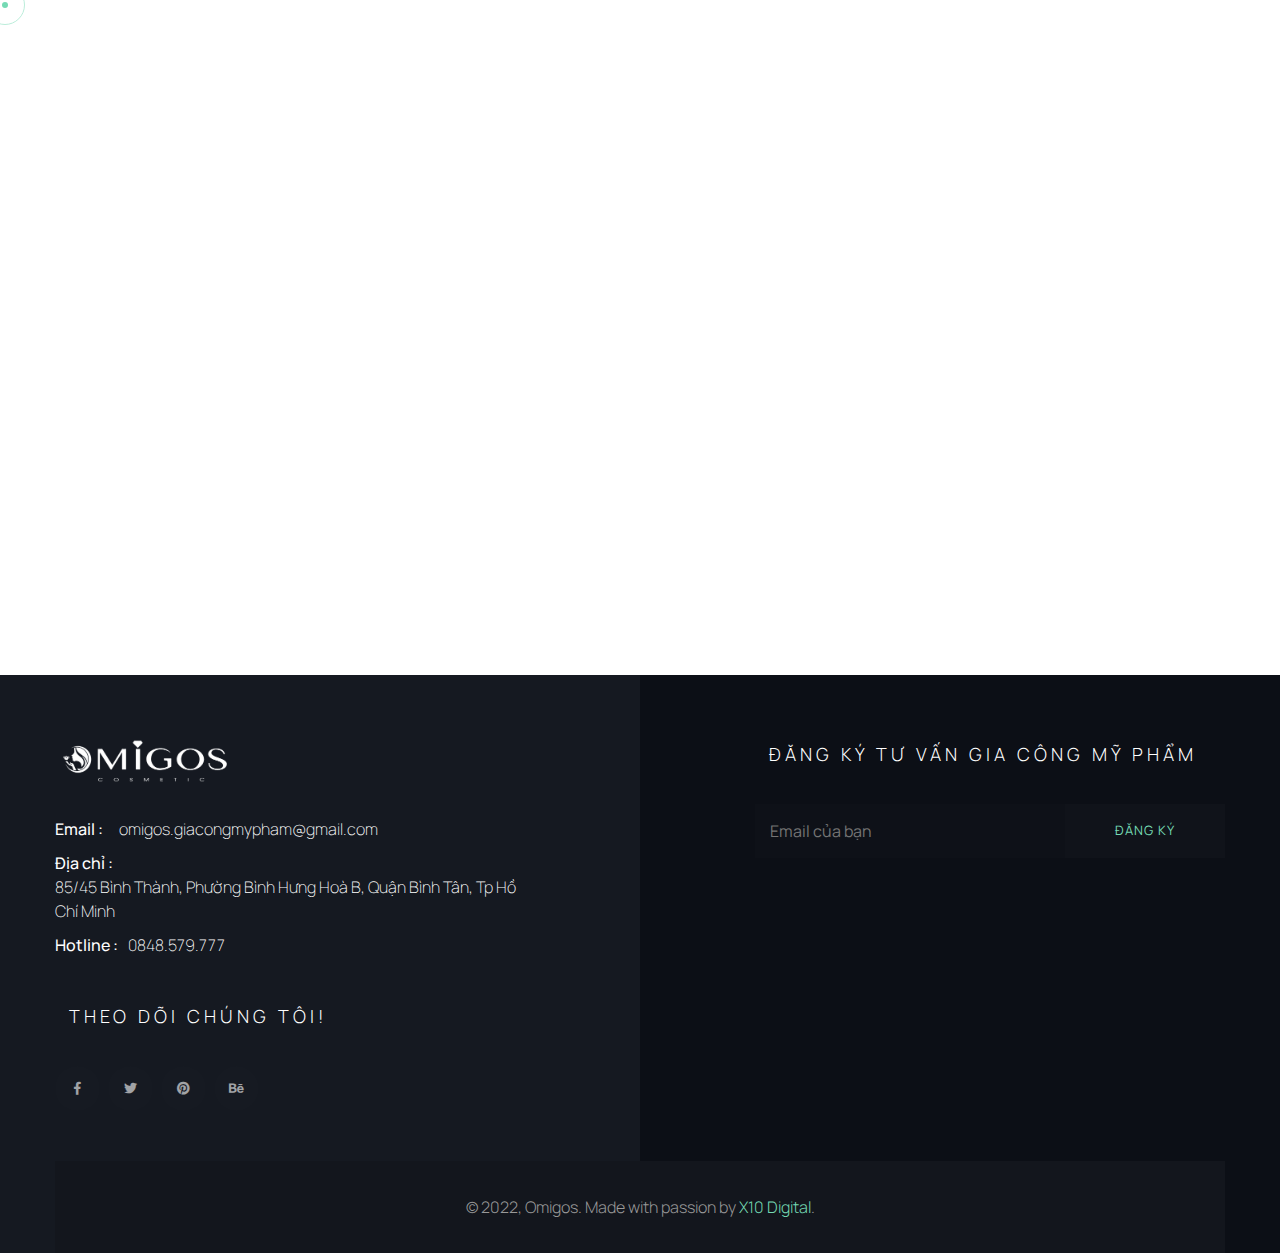
<file: blog.html>
<!DOCTYPE html>
<html lang="vi">

<head>

    <!-- Metas -->
    <meta charset="utf-8" />
    <meta name="viewport" content="width=device-width, initial-scale=1.0" />

    <title>OMIGOS - Blog - Coming soon...</title>
    <meta name="keywords" content="gia công mỹ phẩm,gia cong my pham,gia công mỹ phẩm trọn gói,gia công mỹ phẩm độc quyền,gia công mỹ phẩm theo yêu cầu,đơn vị gia công mỹ phẩm uy tín chất lượng,gia cong my pham doc quyen,gia công mỹ phẩm giá rẻ,xưởng gia công mỹ phẩm,mỹ phẩm cho spa,công ty thủ quán"
    />
    <meta name="description" content="Omigos đơn vị gia công đi đầu trong ngành mỹ phẩm hiện nay. Sử dụng nguồn nguyên liệu và công nghệ sản chuyển giao từ Hàn Quốc, Nhật Bản đạt tiêu chuẩn CGMP của bộ y tế" />
    <meta property="og:title" content="OMIGOS - Gia Công Mỹ Phẩm" />
    <meta property="og:description" content="Omigos đơn vị gia công đi đầu trong ngành mỹ phẩm hiện nay. Sử dụng nguồn nguyên liệu và công nghệ sản chuyển giao từ Hàn Quốc, Nhật Bản đạt tiêu chuẩn CGMP của bộ y tế" />

    <meta content="INDEX,FOLLOW" name="robots" />
    <meta name="viewport" content="width=device-width" />
    <meta name="copyright" content="Công Ty TNHH Omigos Việt Nam" />
    <meta name="author" content="Công Ty TNHH Omigos Việt Nam" />
    <meta http-equiv="X-UA-Compatible" content="IE=edge,chrome=1" />

    <!-- Favicon -->
    <link rel="shortcut icon" href="img/favicon.png" />

    <!-- Google Fonts -->
    <link rel="preconnect" href="https://fonts.googleapis.com">
    <link rel="preconnect" href="https://fonts.gstatic.com" crossorigin>
    <link href="https://fonts.googleapis.com/css2?family=Manrope:wght@200;300;400;500;600;700;800&display=swap" rel="stylesheet">

    <!-- Plugins -->
    <link rel="stylesheet" href="css/plugins.css" />

    <!-- Core Style Css -->
    <link rel="stylesheet" href="css/style.css" />

    <!-- Facebook -->
    <meta property="og:url" content="index.html">
    <meta property="og:site_name" content="OMIGOS" />
    <meta property="og:title" content="OMIGOS - Gia Công Mỹ Phẩm">
    <meta property="og:description" content="Omigos đơn vị gia công đi đầu trong ngành mỹ phẩm hiện nay. Sử dụng nguồn nguyên liệu và công nghệ sản chuyển giao từ Hàn Quốc, Nhật Bản đạt tiêu chuẩn CGMP của bộ y tế.">
    <meta property="og:type" content="website">
    <meta property="og:locale" content="vi_VN" />
    <meta property="og:image" content="img/sharing-images-on-social-media.png">
    <meta property="og:image:type" content="image/png">
    <meta property="og:image:width" content="1200">
    <meta property="og:image:height" content="630">
    <meta property="fb:pages" content="1388270151447716" />

</head>

<body>


    <!-- ==================== Start Loading ==================== -->

    <div id="preloader">
    </div>

    <!-- ==================== End Loading ==================== -->



    <!-- ==================== Start progress-scroll-button ==================== -->

    <div class="progress-wrap cursor-pointer">
        <svg class="progress-circle svg-content" width="100%" height="100%" viewBox="-1 -1 102 102">
            <path d="M50,1 a49,49 0 0,1 0,98 a49,49 0 0,1 0,-98" />
        </svg>
    </div>

    <!-- ==================== End progress-scroll-button ==================== -->



    <!-- ==================== Start cursor ==================== -->

    <div class="mouse-cursor cursor-outer"></div>
    <div class="mouse-cursor cursor-inner"></div>

    <!-- ==================== End cursor ==================== -->



    <!-- ==================== Start Navbar ==================== -->

    <nav class="navbar change navbar-expand-lg">
        <div class="container">

            <!-- Logo -->
            <a class="logo" href="/">
                <img src="img/omigos-logo.png" alt="logo">
            </a>

            <button style="outline-style: none;" class="navbar-toggler" type="button" data-toggle="collapse" data-target="#navbarSupportedContent" aria-controls="navbarSupportedContent" aria-expanded="false" aria-label="Toggle navigation">
                <span class="icon-bar"><i class="fas fa-bars"></i></span>
            </button>

            <!-- navbar links -->
            <div class="collapse navbar-collapse" id="navbarSupportedContent">
                <ul class="navbar-nav ml-auto">
                    <li class="nav-item dropdown">
                        <a class="nav-link" href="/">Trang Chủ</a>
                    </li>
                    <li class="nav-item">
                        <a class="nav-link" href="ve-chung-toi.html">Giới Thiệu</a>
                    </li>
                    <li class="nav-item dropdown">
                        <a class="nav-link" href="san-pham-gia-cong.html" role="button" aria-haspopup="true" aria-expanded="false">Gia công sản phẩm</a>
                    </li>
                    <li class="nav-item">
                        <a class="nav-link" href="quy-trinh-san-xuat.html">Quy Trình</a>
                    </li>
                    <li class="nav-item">
                        <a class="nav-link" href="blog.html">Tin Tức</a>
                    </li>
                    <li class="nav-item">
                        <a class="nav-link" href="lien-he.html">Liên Hệ</a>
                    </li>
                </ul>
                <div class="search">
                    <span class="icon pe-7s-search cursor-pointer"></span>
                    <div class="search-form text-center custom-font">
                        <form>
                            <input type="text" name="search" placeholder="Tìm kiếm">
                        </form>
                        <span class="close pe-7s-close cursor-pointer"></span>
                    </div>
                </div>
            </div>
        </div>
    </nav>

    <!-- ==================== End Navbar ==================== -->


    <!-- ==================== Start wrapper ==================== -->

    <div class="wrapper">


        <!-- ==================== Start Header ==================== -->

        <header class="pages-header bg-img valign" data-background="https://images.unsplash.com/photo-1631730359585-38a4935cbec4?ixlib=rb-1.2.1&ixid=MnwxMjA3fDB8MHxwaG90by1wYWdlfHx8fGVufDB8fHx8&auto=format&fit=crop&w=1170&q=80" data-overlay-dark="1" style="background-image: url(&quot;https://images.unsplash.com/photo-1631730359585-38a4935cbec4?ixlib=rb-1.2.1&ixid=MnwxMjA3fDB8MHxwaG90by1wYWdlfHx8fGVufDB8fHx8&auto=format&fit=crop&w=1170&q=80&quot;);">
            <div class="container">
                <div class="row">
                    <div class="col-lg-12">
                        <div class="cont text-center">
                            <h1 class="loading">Coming Soon</h1>
                            <!-- <div class="path">
                                <a href="#0">Home</a><span>/</span><a href="#0" class="active">About Us</a>
                            </div> -->
                        </div>
                    </div>
                </div>
            </div>
        </header>

        <!-- ==================== Start Header ==================== -->



        <!-- ==================== Start Blog ==================== -->

        <!-- <section class="blog-pg section-padding pt-0">
            <div class="container">
                <div class="sec-head custom-font text-center">
                    <h3 class="fz-40 pb-10 pt-75">Coming Soon...</h3>
                </div>
            </div>
        </section> -->

        <!-- ==================== End Blog ==================== -->



        <!-- ==================== Start Footer ==================== -->

        <footer class="footer-half sub-bg section-padding-2 pb-0">
            <div class="container">
                <div class="row">
                    <div class="col-lg-5">
                        <div class="cont">
                            <div class="logo-2">
                                <a href="/">
                                    <img src="img/omigos-logo.png" alt="">
                                </a>
                            </div>
                            <div class="con-info custom-font">
                                <ul>
                                    <li><span>Email : </span>
                                        <a href="mailto:omigos.giacongmypham@gmail.com"></a> omigos.giacongmypham@gmail.com</a>
                                    </li>
                                    <li><span>Địa chỉ : </span><a href="https://goo.gl/maps/bcuureUHD77ohWEN8"> 85/45 Bình Thành, Phường Bình Hưng Hoà B, Quận Bình Tân, Tp Hồ Chí Minh</a></li>
                                    <li><span>Hotline : </span><a href="tel:(+084) 0848579777"> 0848.579.777</a></li>
                                </ul>
                            </div>
                            <div class="social-icon">
                                <h6 class="custom-font stit simple-btn">Theo dõi chúng tôi!</h6>
                                <div class="social">
                                    <a href="https://facebook.com/1388270151447716" class="icon">
                                        <i class="fab fa-facebook-f"></i>
                                    </a>
                                    <a href="https://facebook.com/1388270151447716" class="icon">
                                        <i class="fab fa-twitter"></i>
                                    </a>
                                    <a href="https://facebook.com/1388270151447716" class="icon">
                                        <i class="fab fa-pinterest"></i>
                                    </a>
                                    <a href="https://facebook.com/1388270151447716" class="icon">
                                        <i class="fab fa-behance"></i>
                                    </a>
                                </div>
                            </div>
                        </div>
                    </div>
                    <div class="col-lg-5 offset-lg-2">
                        <div class="subscribe mb-50">
                            <h5 class="custom-font stit simple-btn">ĐĂNG KÝ TƯ VẤN GIA CÔNG MỸ PHẨM</h5>
                            <form>
                                <div class="form-group custom-font">
                                    <input type="email" name="subscribe" placeholder="Email của bạn">
                                    <button class="cursor-pointer">Đăng&nbsp;ký</button>
                                </div>
                            </form>
                        </div>
                    </div>
                </div>
                <div class="copyrights text-center">
                    <p class="fz-16">© 2022, Omigos. Made with passion by <a href="/">X10 Digital</a>.</p>
                </div>
            </div>
        </footer>

        <!-- ==================== End Footer ==================== -->


    </div>

    <!-- ==================== End wrapper ==================== -->





    <!-- jQuery -->
    <script src="js/jquery-3.0.0.min.js"></script>
    <script src="js/jquery-migrate-3.0.0.min.js"></script>

    <!-- plugins -->
    <script src="js/plugins.js"></script>

    <!-- custom scripts -->
    <script src="js/scripts.js"></script>


</body>

</html>
</file>
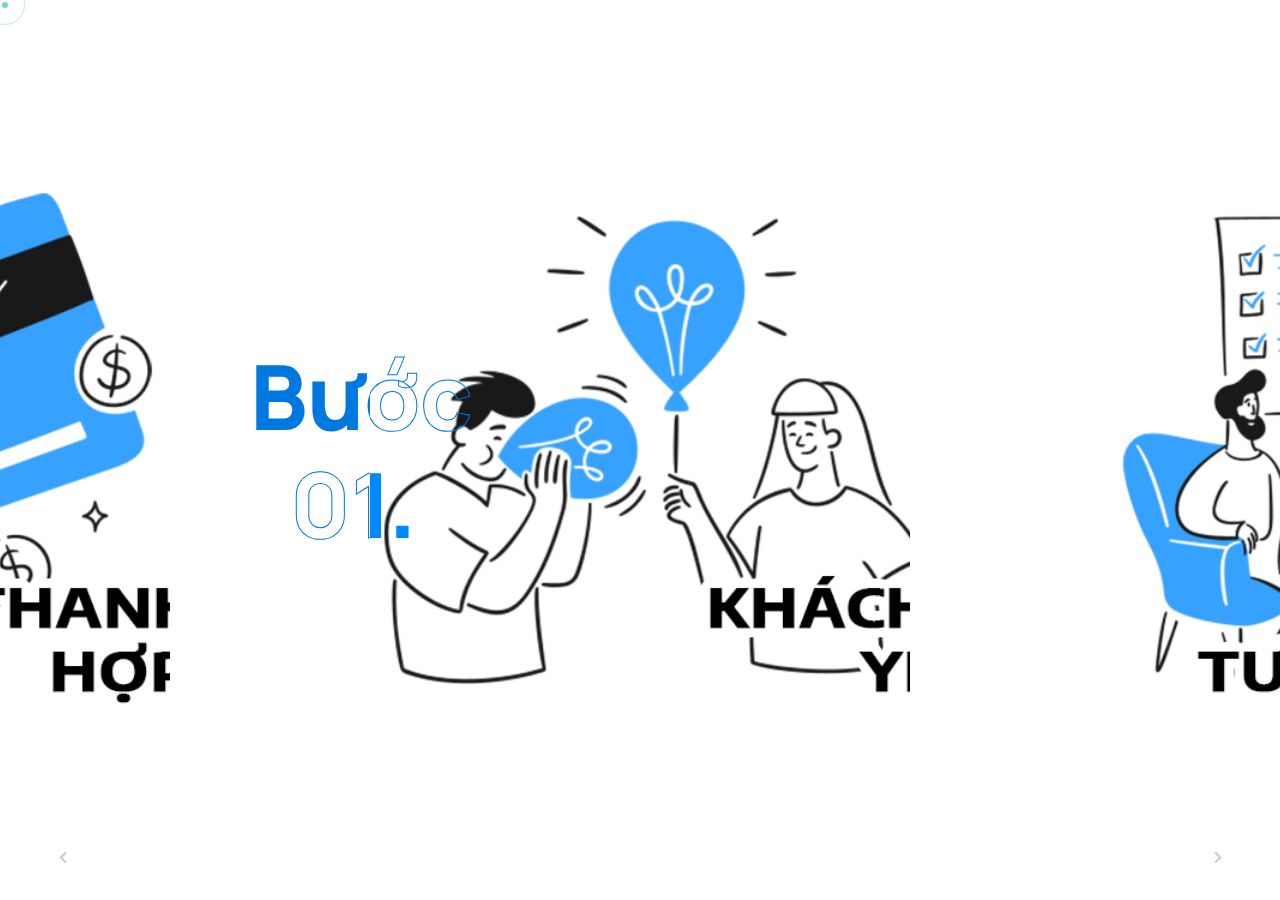
<file: quy-trinh-san-xuat.html>
<!DOCTYPE html>
<html lang="zxx">

<head>

    <!-- Metas -->
    <meta charset="utf-8" />
    <meta name="viewport" content="width=device-width, initial-scale=1.0" />

    <title>OMIGOS - Quy Trình Sản Xuất</title>
    <meta name="keywords" content="gia công mỹ phẩm,gia cong my pham,gia công mỹ phẩm trọn gói,gia công mỹ phẩm độc quyền,gia công mỹ phẩm theo yêu cầu,đơn vị gia công mỹ phẩm uy tín chất lượng,gia cong my pham doc quyen,gia công mỹ phẩm giá rẻ,xưởng gia công mỹ phẩm,mỹ phẩm cho spa,công ty thủ quán"
    />
    <meta name="description" content="Omigos đơn vị gia công đi đầu trong ngành mỹ phẩm hiện nay. Sử dụng nguồn nguyên liệu và công nghệ sản chuyển giao từ Hàn Quốc, Nhật Bản đạt tiêu chuẩn CGMP của bộ y tế" />
    <meta property="og:title" content="OMIGOS - Gia Công Mỹ Phẩm" />
    <meta property="og:description" content="Omigos đơn vị gia công đi đầu trong ngành mỹ phẩm hiện nay. Sử dụng nguồn nguyên liệu và công nghệ sản chuyển giao từ Hàn Quốc, Nhật Bản đạt tiêu chuẩn CGMP của bộ y tế" />

    <meta content="INDEX,FOLLOW" name="robots" />
    <meta name="viewport" content="width=device-width" />
    <meta name="copyright" content="Công Ty TNHH Omigos Việt Nam" />
    <meta name="author" content="Công Ty TNHH Omigos Việt Nam" />
    <meta http-equiv="X-UA-Compatible" content="IE=edge,chrome=1" />

    <!-- Favicon -->
    <link rel="shortcut icon" href="img/favicon.png" />

    <!-- Google Fonts -->
    <link rel="preconnect" href="https://fonts.googleapis.com">
    <link rel="preconnect" href="https://fonts.gstatic.com" crossorigin>
    <link href="https://fonts.googleapis.com/css2?family=Manrope:wght@200;300;400;500;600;700;800&display=swap" rel="stylesheet">

    <!-- Plugins -->
    <link rel="stylesheet" href="css/plugins.css" />

    <!-- Core Style Css -->
    <link rel="stylesheet" href="css/style.css" />

    <!-- Facebook -->
    <meta property="og:url" content="index.html">
    <meta property="og:site_name" content="OMIGOS" />
    <meta property="og:title" content="OMIGOS - Gia Công Mỹ Phẩm">
    <meta property="og:description" content="Omigos đơn vị gia công đi đầu trong ngành mỹ phẩm hiện nay. Sử dụng nguồn nguyên liệu và công nghệ sản chuyển giao từ Hàn Quốc, Nhật Bản đạt tiêu chuẩn CGMP của bộ y tế.">
    <meta property="og:type" content="website">
    <meta property="og:locale" content="vi_VN" />
    <meta property="og:image" content="img/sharing-images-on-social-media.png">
    <meta property="og:image:type" content="image/png">
    <meta property="og:image:width" content="1200">
    <meta property="og:image:height" content="630">
    <meta property="fb:pages" content="1388270151447716" />

</head>

<body style="background-image: url('https://images.unsplash.com/photo-1631730359585-38a4935cbec4?ixlib=rb-1.2.1&ixid=MnwxMjA3fDB8MHxwaG90by1wYWdlfHx8fGVufDB8fHx8&auto=format&fit=crop&w=1170&q=80'); background-size: cover;">


    <!-- ==================== Start Loading ==================== -->

    <div id="preloader">
    </div>

    <!-- ==================== End Loading ==================== -->



    <!-- ==================== Start progress-scroll-button ==================== -->

    <div class="progress-wrap cursor-pointer">
        <svg class="progress-circle svg-content" width="100%" height="100%" viewBox="-1 -1 102 102">
            <path d="M50,1 a49,49 0 0,1 0,98 a49,49 0 0,1 0,-98" />
        </svg>
    </div>

    <!-- ==================== End progress-scroll-button ==================== -->



    <!-- ==================== Start cursor ==================== -->

    <div class="mouse-cursor cursor-outer"></div>
    <div class="mouse-cursor cursor-inner"></div>

    <!-- ==================== End cursor ==================== -->



    <!-- ==================== Start Navgition ==================== -->

    <nav class="navbar change navbar-expand-lg">
        <div class="container">

            <!-- Logo -->
            <a class="logo" href="/">
                <img src="img/omigos-logo.png" alt="logo">
            </a>

            <button style="outline-style: none;" class="navbar-toggler" type="button" data-toggle="collapse" data-target="#navbarSupportedContent" aria-controls="navbarSupportedContent" aria-expanded="false" aria-label="Toggle navigation">
                <span class="icon-bar"><i class="fas fa-bars"></i></span>
            </button>

            <!-- navbar links -->
            <div class="collapse navbar-collapse" id="navbarSupportedContent">
                <ul class="navbar-nav ml-auto">
                    <li class="nav-item dropdown">
                        <a class="nav-link" href="/">Trang Chủ</a>
                    </li>
                    <li class="nav-item">
                        <a class="nav-link" href="ve-chung-toi.html">Giới Thiệu</a>
                    </li>
                    <li class="nav-item dropdown">
                        <a class="nav-link" href="san-pham-gia-cong.html" role="button" aria-haspopup="true" aria-expanded="false">Gia công sản phẩm</a>
                    </li>
                    <li class="nav-item">
                        <a class="nav-link" href="quy-trinh-san-xuat.html">Quy Trình</a>
                    </li>
                    <li class="nav-item">
                        <a class="nav-link" href="blog.html">Tin Tức</a>
                    </li>
                    <li class="nav-item">
                        <a class="nav-link" href="lien-he.html">Liên Hệ</a>
                    </li>
                </ul>
                <div class="search">
                    <span class="icon pe-7s-search cursor-pointer"></span>
                    <div class="search-form text-center custom-font">
                        <form>
                            <input type="text" name="search" placeholder="Tìm kiếm">
                        </form>
                        <span class="close pe-7s-close cursor-pointer"></span>
                    </div>
                </div>
            </div>
        </div>
    </nav>

    <!-- ==================== End Navgition ==================== -->



    <!-- ==================== Start Slider ==================== -->

    <header class="slider showcase-carus" data-carousel="swiper" data-items="2" data-loop="true" data-speed="1000" data-space="200" data-mousewheel="true" data-center="true">
        <div id="content-carousel-container-unq-1" class="swiper-container" data-swiper="container">
            <div class="swiper-wrapper">
                <div class="swiper-slide">
                    <div class="bg-img valign" data-background="img/clients/quy-trinh-san-xuat-1.png" data-overlay-dark="1" style="background-size: cover !important;">
                        <div class="caption ontop">
                            <div class="o-hidden">
                                <h1>
                                    <a href="#">
                                        <div class="stroke">Bước</div> <span style="color: #0088ff;">01.</span>
                                    </a>
                                </h1>
                            </div>
                        </div>
                        <div class="copy-cap valign">
                            <div class="cap">
                                <h1>
                                    <a href="#">
                                        <div class="stroke">Bước</div> <span>01.</span>
                                    </a>
                                </h1>
                            </div>
                        </div>
                    </div>
                </div>
                <div class="swiper-slide">
                    <div class="bg-img valign" data-background="img/clients/quy-trinh-san-xuat-2.png" data-overlay-dark="1" style="background-size: cover !important;">
                        <div class="caption ontop">
                            <div class="o-hidden">
                                <h1>
                                    <a href="#">
                                        <div class="stroke">Bước</div> <span style="color: #0088ff;">02.</span>
                                    </a>
                                </h1>
                            </div>
                        </div>
                        <div class="copy-cap valign">
                            <div class="cap">
                                <h1>
                                    <a href="#">
                                        <div class="stroke">Bước</div> <span>02.</span>
                                    </a>
                                </h1>
                            </div>
                        </div>
                    </div>
                </div>
                <div class="swiper-slide">
                    <div class="bg-img valign" data-background="img/clients/quy-trinh-san-xuat-3.png" data-overlay-dark="1" style="background-size: cover !important;">
                        <div class="caption ontop">
                            <div class="o-hidden">
                                <h1>
                                    <a href="#">
                                        <div class="stroke">Bước</div> <span style="color: #0088ff;">03.</span>
                                    </a>
                                </h1>
                            </div>
                        </div>
                        <div class="copy-cap valign">
                            <div class="cap">
                                <h1>
                                    <a href="#">
                                        <div class="stroke">Bước</div> <span>03.</span>
                                    </a>
                                </h1>
                            </div>
                        </div>
                    </div>
                </div>
                <div class="swiper-slide">
                    <div class="bg-img valign" data-background="img/clients/quy-trinh-san-xuat-4.png" data-overlay-dark="1" style="background-size: cover !important;">
                        <div class="caption ontop">
                            <div class="o-hidden">
                                <h1>
                                    <a href="#">
                                        <div class="stroke">Bước</div> <span style="color: #0088ff;">04.</span>
                                    </a>
                                </h1>
                            </div>
                        </div>
                        <div class="copy-cap valign">
                            <div class="cap">
                                <h1>
                                    <a href="#">
                                        <div class="stroke">Bước</div> <span>04.</span>
                                    </a>
                                </h1>
                            </div>
                        </div>
                    </div>
                </div>
                <div class="swiper-slide">
                    <div class="bg-img valign" data-background="img/clients/quy-trinh-san-xuat-5.png" data-overlay-dark="1" style="background-size: cover !important;">
                        <div class="caption ontop">
                            <div class="o-hidden">
                                <h1>
                                    <a href="#">
                                        <div class="stroke">Bước</div> <span style="color: #0088ff;">05.</span>
                                    </a>
                                </h1>
                            </div>
                        </div>
                        <div class="copy-cap valign">
                            <div class="cap">
                                <h1>
                                    <a href="#">
                                        <div class="stroke">Bước</div> <span>05.</span>
                                    </a>
                                </h1>
                            </div>
                        </div>
                    </div>
                </div>
                <div class="swiper-slide">
                    <div class="bg-img valign" data-background="img/clients/quy-trinh-san-xuat-6.png" data-overlay-dark="1" style="background-size: cover !important;">
                        <div class="caption ontop">
                            <div class="o-hidden">
                                <h1>
                                    <a href="#">
                                        <div class="stroke">Bước</div> <span style="color: #0088ff;">06.</span>
                                    </a>
                                </h1>
                            </div>
                        </div>
                        <div class="copy-cap valign">
                            <div class="cap">
                                <h1>
                                    <a href="#">
                                        <div class="stroke">Bước</div> <span>06.</span>
                                    </a>
                                </h1>
                            </div>
                        </div>
                    </div>
                </div>
            </div>

            <!-- slider setting -->
            <div class="txt-botm">
                <div class="swiper-button-next swiper-nav-ctrl cursor-pointer">
                    <div>
                        <span class=" custom-font">Bước tiếp theo</span>
                    </div>
                    <div><i class="fas fa-chevron-right"></i></div>
                </div>
                <div class="swiper-button-prev swiper-nav-ctrl cursor-pointer">
                    <div><i class="fas fa-chevron-left"></i></div>
                    <div>
                        <span class=" custom-font">Bước trước đó</span>
                    </div>
                </div>
            </div>
        </div>
    </header>

    <!-- ==================== End Slider ==================== -->





    <!-- jQuery -->
    <script src="js/jquery-3.0.0.min.js"></script>
    <script src="js/jquery-migrate-3.0.0.min.js"></script>

    <!-- plugins -->
    <script src="js/plugins.js"></script>

    <!-- custom scripts -->
    <script src="js/scripts.js"></script>

</body>

</html>
</file>
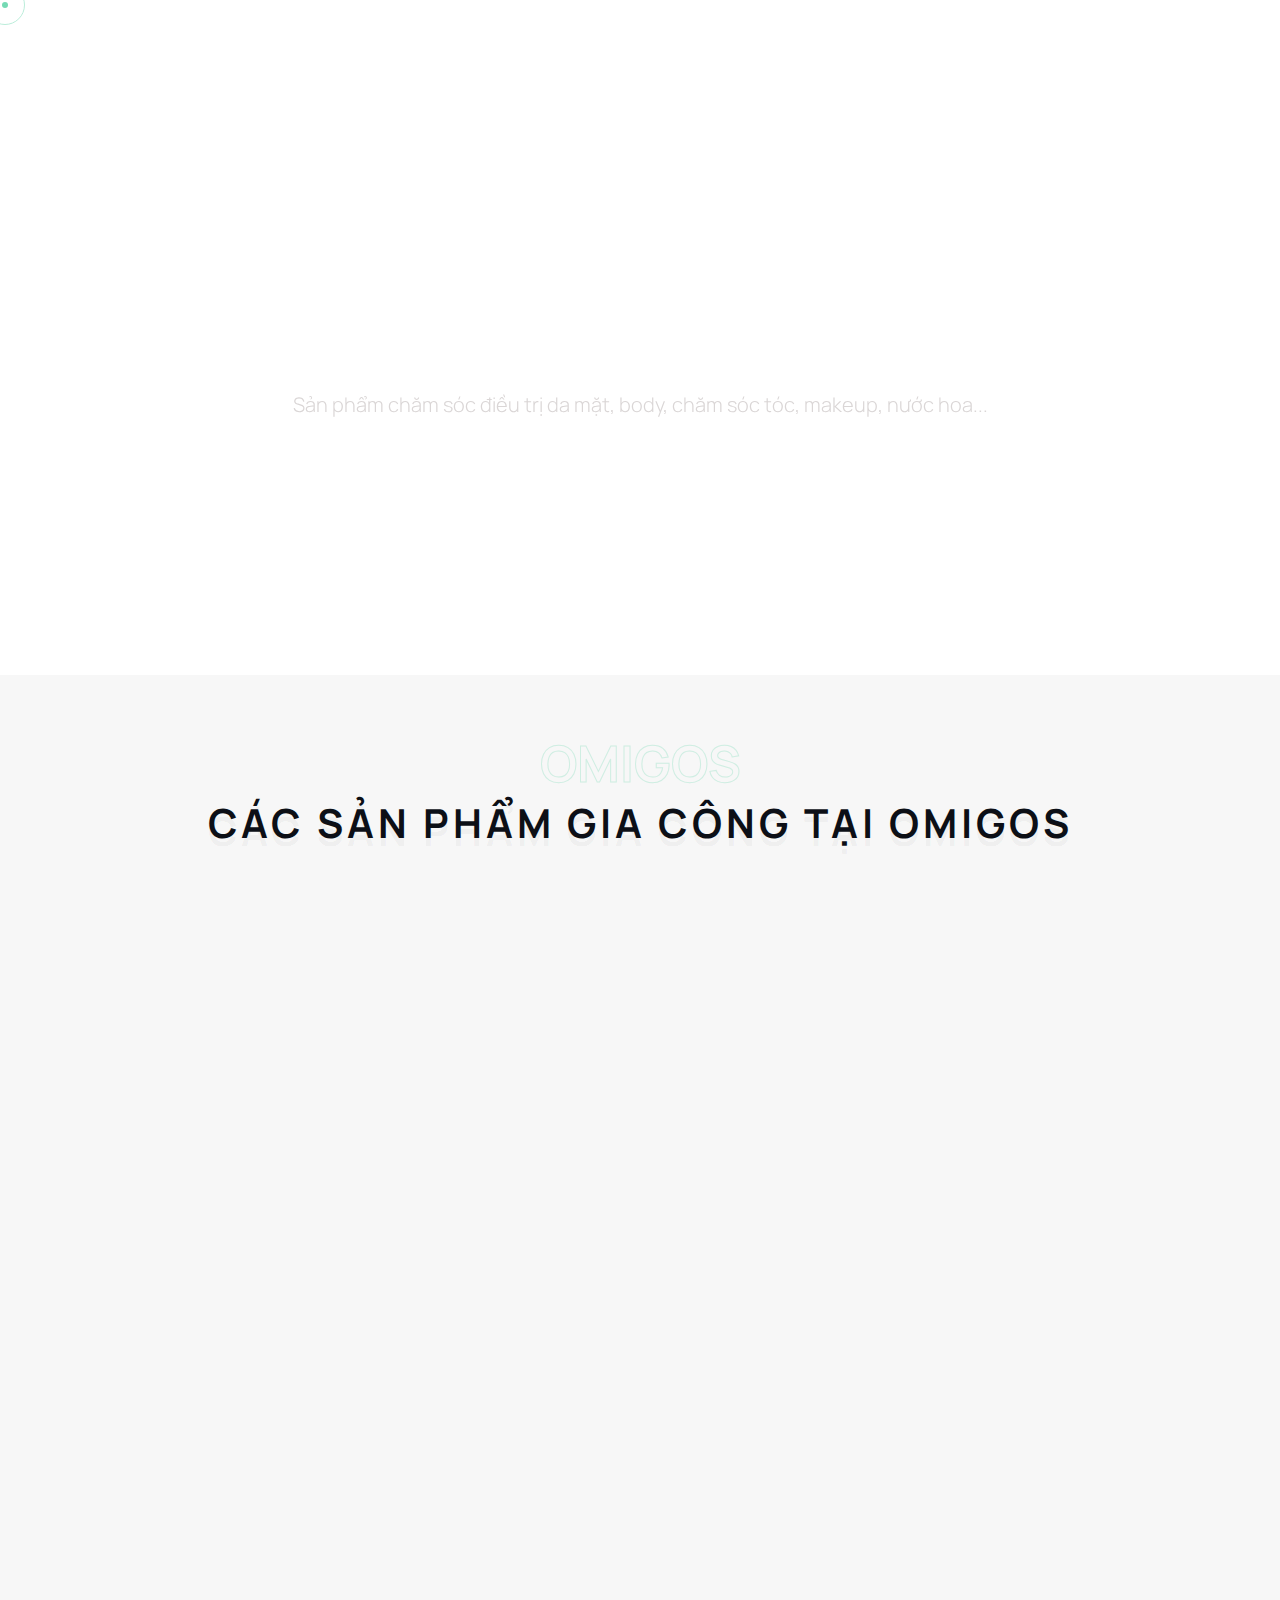
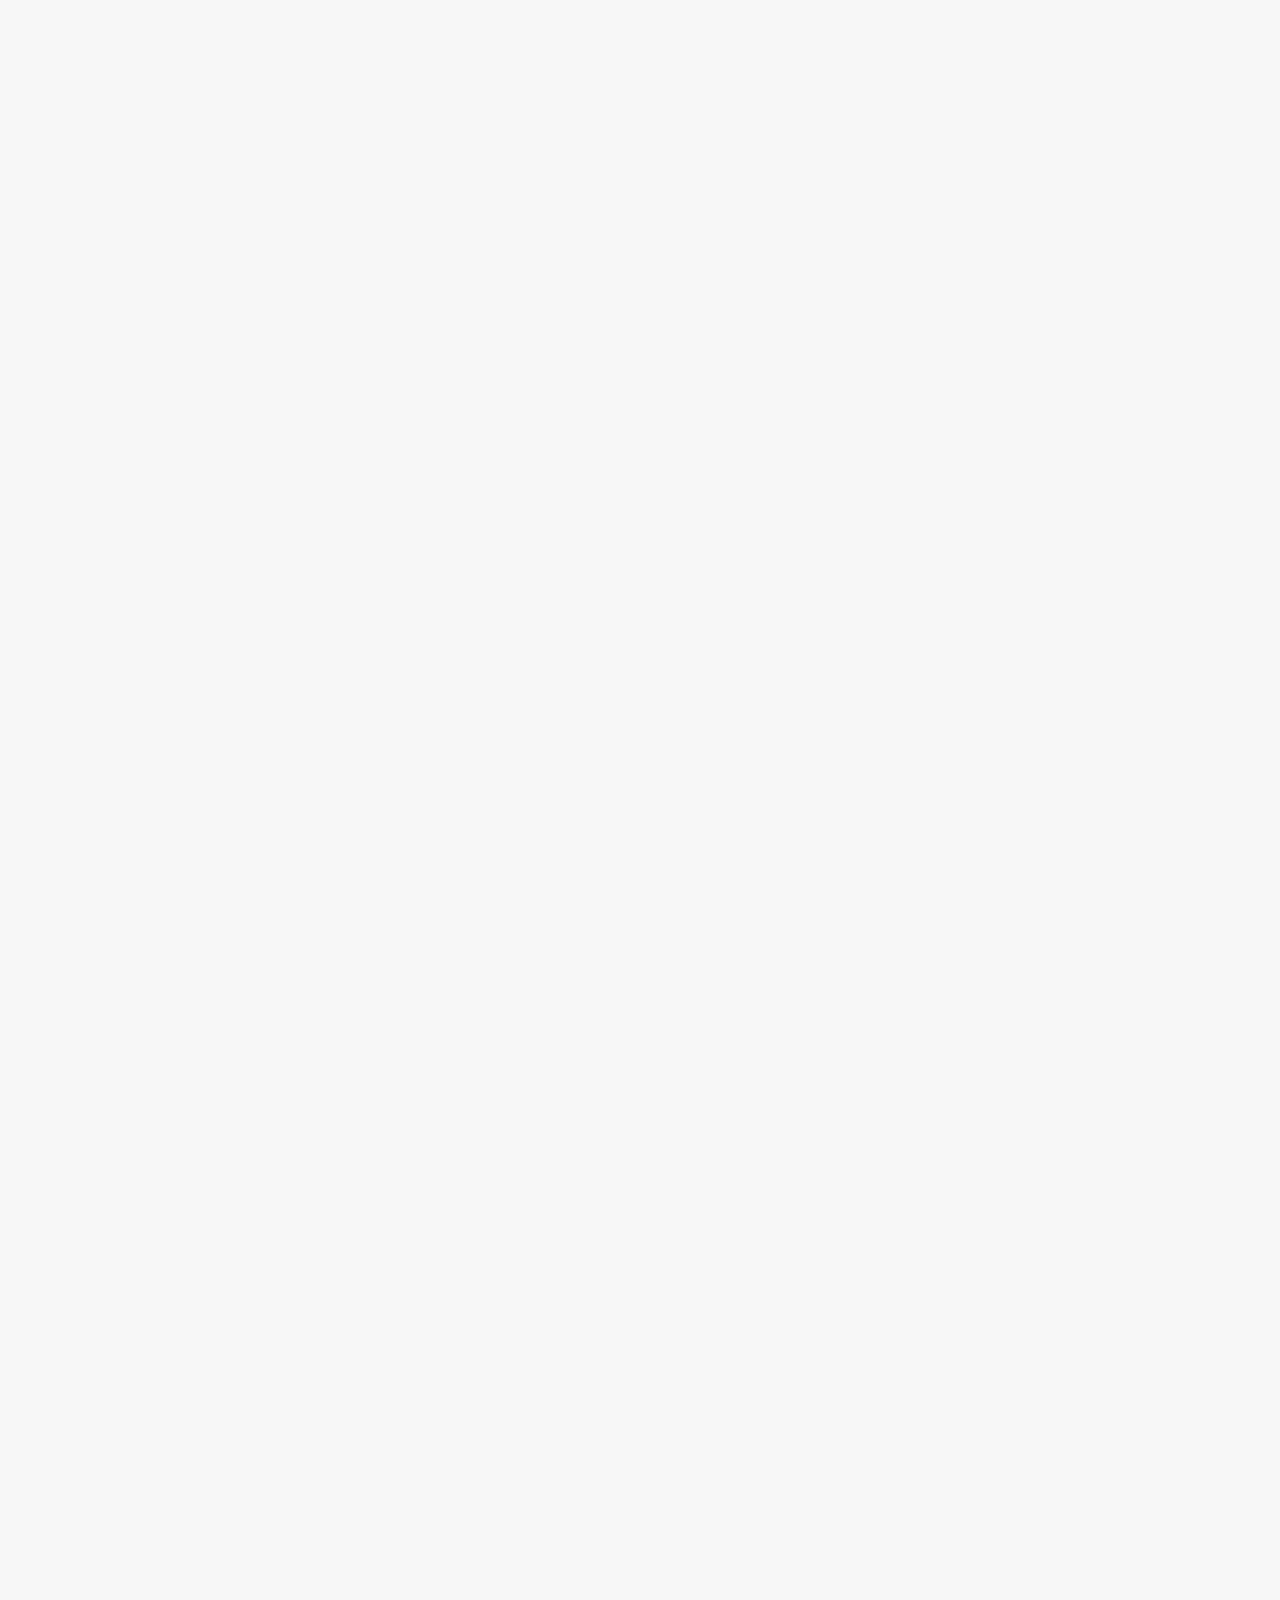
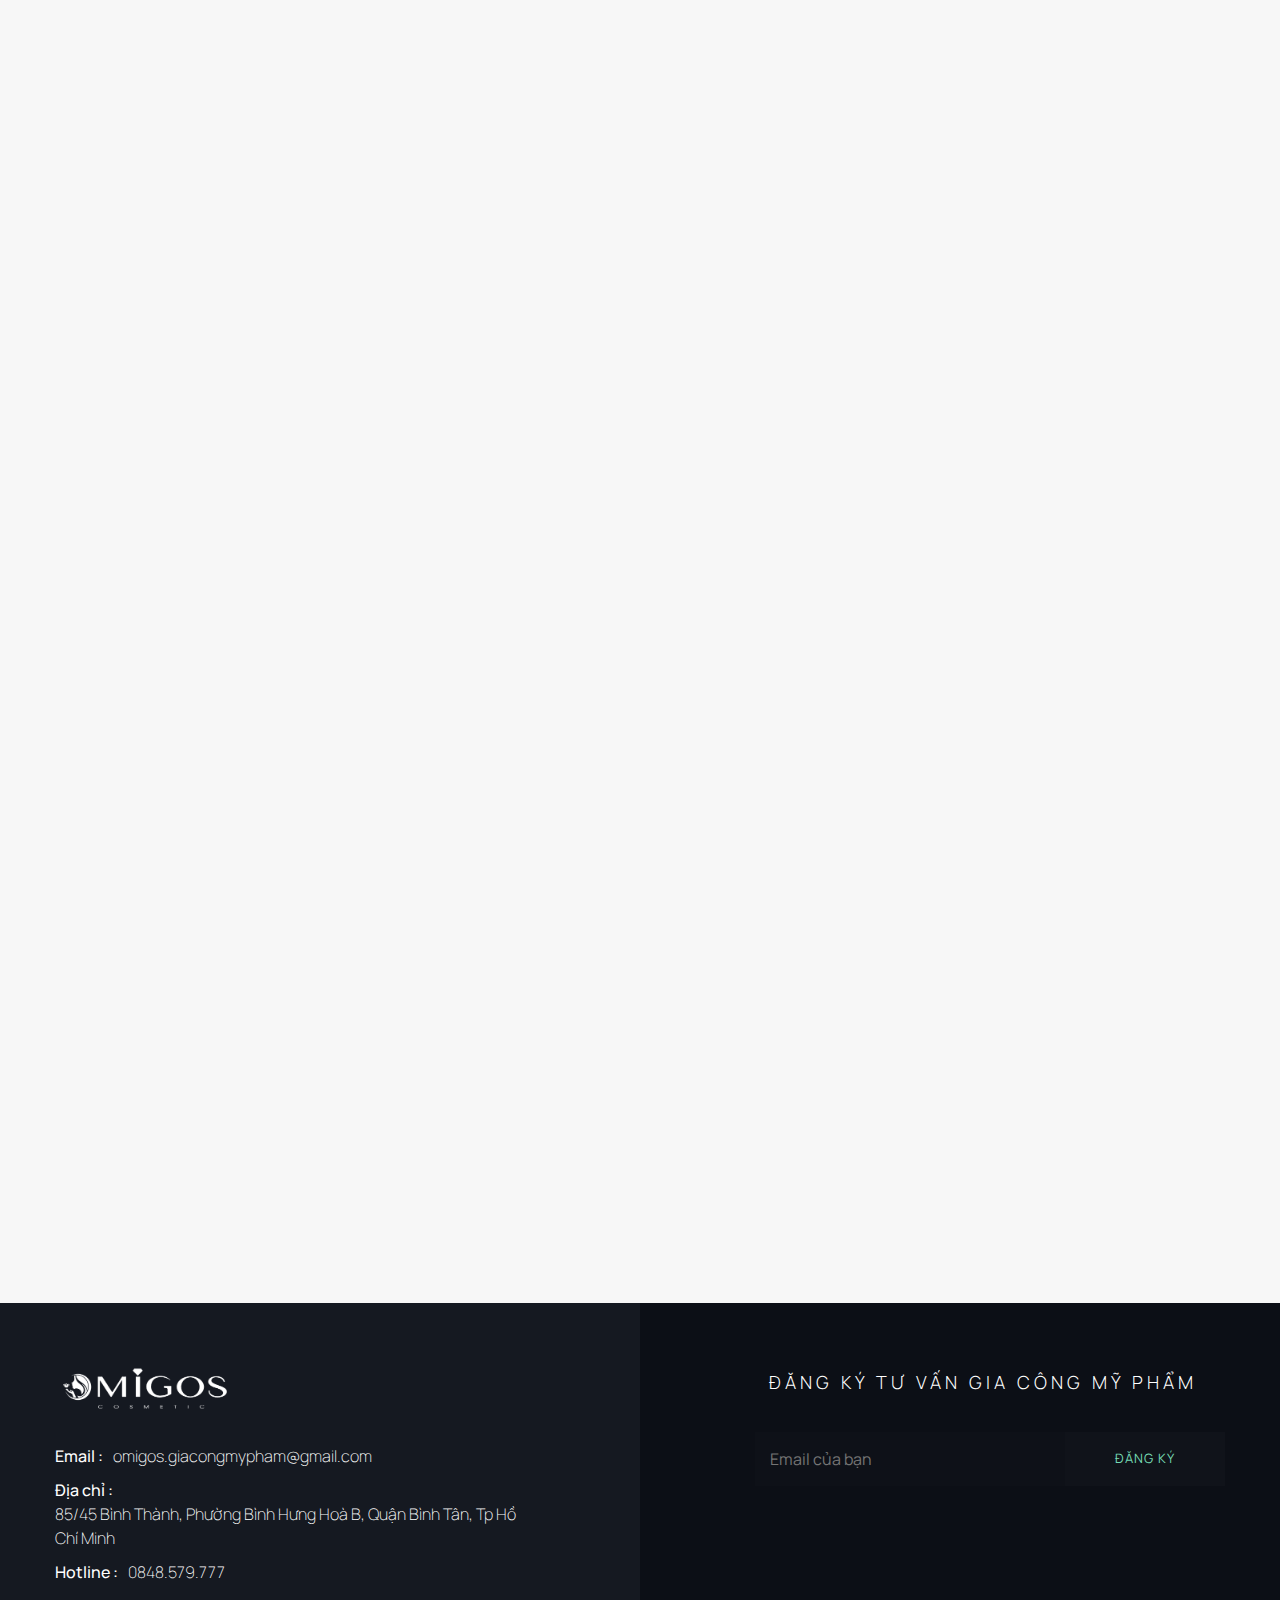
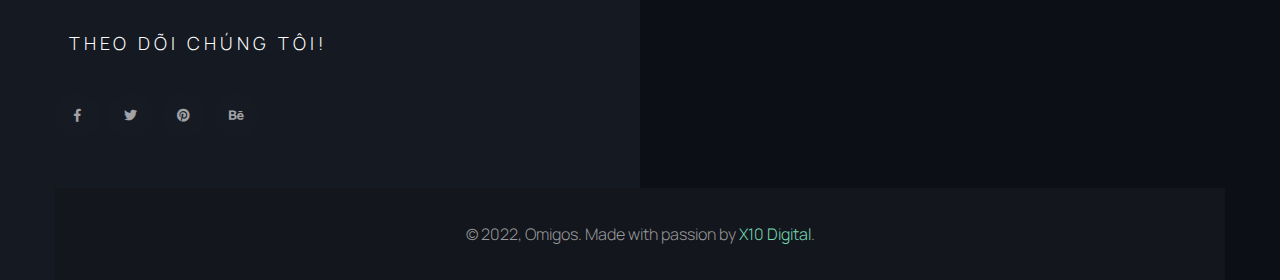
<file: san-pham-gia-cong.html>
<!DOCTYPE html>
<html lang="vi">

<head>

    <!-- Metas -->
    <meta charset="utf-8" />
    <meta name="viewport" content="width=device-width, initial-scale=1.0" />

    <title>OMIGOS - Sản Phẩm Gia Công</title>
    <meta name="keywords" content="gia công mỹ phẩm,gia cong my pham,gia công mỹ phẩm trọn gói,gia công mỹ phẩm độc quyền,gia công mỹ phẩm theo yêu cầu,đơn vị gia công mỹ phẩm uy tín chất lượng,gia cong my pham doc quyen,gia công mỹ phẩm giá rẻ,xưởng gia công mỹ phẩm,mỹ phẩm cho spa,công ty thủ quán"
    />
    <meta name="description" content="Omigos đơn vị gia công đi đầu trong ngành mỹ phẩm hiện nay. Sử dụng nguồn nguyên liệu và công nghệ sản chuyển giao từ Hàn Quốc, Nhật Bản đạt tiêu chuẩn CGMP của bộ y tế" />
    <meta property="og:title" content="OMIGOS - Gia Công Mỹ Phẩm" />
    <meta property="og:description" content="Omigos đơn vị gia công đi đầu trong ngành mỹ phẩm hiện nay. Sử dụng nguồn nguyên liệu và công nghệ sản chuyển giao từ Hàn Quốc, Nhật Bản đạt tiêu chuẩn CGMP của bộ y tế" />

    <meta content="INDEX,FOLLOW" name="robots" />
    <meta name="viewport" content="width=device-width" />
    <meta name="copyright" content="Công Ty TNHH Omigos Việt Nam" />
    <meta name="author" content="Công Ty TNHH Omigos Việt Nam" />
    <meta http-equiv="X-UA-Compatible" content="IE=edge,chrome=1" />

    <!-- Favicon -->
    <link rel="shortcut icon" href="img/favicon.png" />

    <!-- Google Fonts -->
    <link rel="preconnect" href="https://fonts.googleapis.com">
    <link rel="preconnect" href="https://fonts.gstatic.com" crossorigin>
    <link href="https://fonts.googleapis.com/css2?family=Manrope:wght@200;300;400;500;600;700;800&display=swap" rel="stylesheet">

    <!-- Plugins -->
    <link rel="stylesheet" href="css/plugins.css" />

    <!-- Core Style Css -->
    <link rel="stylesheet" href="css/style.css" />

    <!-- Facebook -->
    <meta property="og:url" content="index.html">
    <meta property="og:site_name" content="OMIGOS" />
    <meta property="og:title" content="OMIGOS - Gia Công Mỹ Phẩm">
    <meta property="og:description" content="Omigos đơn vị gia công đi đầu trong ngành mỹ phẩm hiện nay. Sử dụng nguồn nguyên liệu và công nghệ sản chuyển giao từ Hàn Quốc, Nhật Bản đạt tiêu chuẩn CGMP của bộ y tế.">
    <meta property="og:type" content="website">
    <meta property="og:locale" content="vi_VN" />
    <meta property="og:image" content="img/sharing-images-on-social-media.png">
    <meta property="og:image:type" content="image/png">
    <meta property="og:image:width" content="1200">
    <meta property="og:image:height" content="630">
    <meta property="fb:pages" content="1388270151447716" />

</head>

<body>


    <!-- ==================== Start Loading ==================== -->

    <div id="preloader">
    </div>

    <!-- ==================== End Loading ==================== -->



    <!-- ==================== Start progress-scroll-button ==================== -->

    <div class="progress-wrap cursor-pointer">
        <svg class="progress-circle svg-content" width="100%" height="100%" viewBox="-1 -1 102 102">
            <path d="M50,1 a49,49 0 0,1 0,98 a49,49 0 0,1 0,-98" />
        </svg>
    </div>

    <!-- ==================== End progress-scroll-button ==================== -->



    <!-- ==================== Start cursor ==================== -->

    <div class="mouse-cursor cursor-outer"></div>
    <div class="mouse-cursor cursor-inner"></div>

    <!-- ==================== End cursor ==================== -->



    <!-- ==================== Start Navbar ==================== -->

    <nav class="navbar change navbar-expand-lg">
        <div class="container">

            <!-- Logo -->
            <a class="logo" href="/">
                <img src="img/omigos-logo.png" alt="logo">
            </a>

            <button style="outline-style: none;" class="navbar-toggler" type="button" data-toggle="collapse" data-target="#navbarSupportedContent" aria-controls="navbarSupportedContent" aria-expanded="false" aria-label="Toggle navigation">
                <span class="icon-bar"><i class="fas fa-bars"></i></span>
            </button>

            <!-- navbar links -->
            <div class="collapse navbar-collapse" id="navbarSupportedContent">
                <ul class="navbar-nav ml-auto">
                    <li class="nav-item dropdown">
                        <a class="nav-link" href="/">Trang Chủ</a>
                    </li>
                    <li class="nav-item">
                        <a class="nav-link" href="ve-chung-toi.html">Giới Thiệu</a>
                    </li>
                    <li class="nav-item dropdown">
                        <a class="nav-link" href="san-pham-gia-cong.html" role="button" aria-haspopup="true" aria-expanded="false">Gia công sản phẩm</a>
                    </li>
                    <li class="nav-item">
                        <a class="nav-link" href="quy-trinh-san-xuat.html">Quy Trình</a>
                    </li>
                    <li class="nav-item">
                        <a class="nav-link" href="blog.html">Tin Tức</a>
                    </li>
                    <li class="nav-item">
                        <a class="nav-link" href="lien-he.html">Liên Hệ</a>
                    </li>
                </ul>
                <div class="search">
                    <span class="icon pe-7s-search cursor-pointer"></span>
                    <div class="search-form text-center custom-font">
                        <form>
                            <input type="text" name="search" placeholder="Tìm kiếm">
                        </form>
                        <span class="close pe-7s-close cursor-pointer"></span>
                    </div>
                </div>
            </div>
        </div>
    </nav>

    <!-- ==================== End Navbar ==================== -->


    <!-- ==================== Start wrapper ==================== -->

    <div class="wrapper">


        <!-- ==================== Start Header ==================== -->

        <header class="pages-header bg-img valign" data-background="https://images.unsplash.com/photo-1631730359585-38a4935cbec4?ixlib=rb-1.2.1&ixid=MnwxMjA3fDB8MHxwaG90by1wYWdlfHx8fGVufDB8fHx8&auto=format&fit=crop&w=1170&q=80" data-overlay-dark="1" style="background-image: url(&quot;https://images.unsplash.com/photo-1631730359585-38a4935cbec4?ixlib=rb-1.2.1&ixid=MnwxMjA3fDB8MHxwaG90by1wYWdlfHx8fGVufDB8fHx8&auto=format&fit=crop&w=1170&q=80&quot;);">
            <div class="container">
                <div class="row">
                    <div class="col-lg-12">
                        <div class="cont text-center">
                            <h1>Sản phẩm gia công tại Omigos</h1>
                            <p class="fz-20 pt-10">Sản phẩm chăm sóc điều trị da mặt, body, chăm sóc tóc, makeup, nước hoa...</p>
                            <!-- <div class="path">
                                <a href="#0">Home</a><span>/</span><a href="#0" class="active">About Us</a>
                            </div> -->
                        </div>
                    </div>
                </div>
            </div>
        </header>

        <!-- ==================== Start Header ==================== -->



        <!-- ==================== Start Blog ==================== -->

        <section class="blog-grid section-padding sub-bg">
            <div class="container">
                <div class="sec-head custom-font text-center">
                    <h3 class="fz-40 pb-10">Các Sản Phẩm Gia Công Tại Omigos</h3>
                    <span class="tbg pt-30 fz-50">OMIGOS</span>
                </div>
                <div class="row">
                    <div class="col-lg-4 pb-50">
                        <div class="item list md-mb50 wow fadeInUp" data-wow-delay=".3s" style="visibility: visible; animation-delay: 0.3s; animation-name: fadeInUp;">
                            <div class="img">
                                <img src="img/brands/serum-product.png" alt="">
                            </div>
                            <div class="cont">
                                <h6 class="mb-20">
                                    <a href="#">Serum trị mụn - Cấp ẩm chuyên sâu</a>
                                </h6>
                                <div class="btn-more custom-font">
                                    <a href="lien-he.html"><button class="btn-curve btn-lit"><span>Liên hệ ngay</span></button></a>
                                </div>
                            </div>
                        </div>
                    </div>
                    <div class="col-lg-4 pb-50">
                        <div class="item list md-mb50 wow fadeInUp" data-wow-delay=".6s" style="visibility: visible; animation-delay: 0.3s; animation-name: fadeInUp;">
                            <div class="img">
                                <img src="img/brands/serum-2-product.png" alt="">
                            </div>
                            <div class="cont">
                                <h6 class="mb-20">
                                    <a href="#">Serum trị mụn - Cấp ẩm chuyên sâu</a>
                                </h6>
                                <div class="btn-more custom-font">
                                    <a href="lien-he.html"><button class="btn-curve btn-lit"><span>Liên hệ ngay</span></button></a>
                                </div>
                            </div>
                        </div>
                    </div>
                    <div class="col-lg-4 pb-50">
                        <div class="item list md-mb50 wow fadeInUp" data-wow-delay=".9s" style="visibility: visible; animation-delay: 0.3s; animation-name: fadeInUp;">
                            <div class="img">
                                <img src="img/brands/sunscreen-product.png" alt="">
                            </div>
                            <div class="cont">
                                <h6 class="mb-20">
                                    <a href="#">Kem chống nắng UV 50+++ bảo vệ da tối ưu</a>
                                </h6>
                                <div class="btn-more custom-font">
                                    <a href="lien-he.html"><button class="btn-curve btn-lit"><span>Liên hệ ngay</span></button></a>
                                </div>
                            </div>
                        </div>
                    </div>
                    <div class="col-lg-4 pb-50">
                        <div class="item list md-mb50 wow fadeInUp" data-wow-delay=".3s" style="visibility: visible; animation-delay: 0.3s; animation-name: fadeInUp;">
                            <div class="img">
                                <img src="img/brands/toner-product.png" alt="">
                            </div>
                            <div class="cont">
                                <h6 class="mb-20">
                                    <a href="#">Toner.</a>
                                </h6>
                                <div class="btn-more custom-font">
                                    <a href="lien-he.html"><button class="btn-curve btn-lit"><span>Liên hệ ngay</span></button></a>
                                </div>
                            </div>
                        </div>
                    </div>
                    <div class="col-lg-4 pb-50">
                        <div class="item list md-mb50 wow fadeInUp" data-wow-delay=".6s" style="visibility: visible; animation-delay: 0.3s; animation-name: fadeInUp;">
                            <div class="img">
                                <img src="img/brands/facemask-product.png" alt="">
                            </div>
                            <div class="cont">
                                <h6 class="mb-20">
                                    <a href="#">Mặt nạ cấp ẩm</a>
                                </h6>
                                <div class="btn-more custom-font">
                                    <a href="lien-he.html"><button class="btn-curve btn-lit"><span>Liên hệ ngay</span></button></a>
                                </div>
                            </div>
                        </div>
                    </div>
                    <div class="col-lg-4 pb-50">
                        <div class="item list md-mb50 wow fadeInUp" data-wow-delay=".9s" style="visibility: visible; animation-delay: 0.3s; animation-name: fadeInUp;">
                            <div class="img">
                                <img src="img/brands/dau-goi-product.png" alt="">
                            </div>
                            <div class="cont">
                                <h6 class="mb-20">
                                    <a href="#">Dầu gội thảo dược kích thích mọc tóc</a>
                                </h6>
                                <div class="btn-more custom-font">
                                    <a href="lien-he.html"><button class="btn-curve btn-lit"><span>Liên hệ ngay</span></button></a>
                                </div>
                            </div>
                        </div>
                    </div>
                    <div class="col-lg-4 pb-50">
                        <div class="item list md-mb50 wow fadeInUp" data-wow-delay=".3s" style="visibility: visible; animation-delay: 0.3s; animation-name: fadeInUp;">
                            <div class="img">
                                <img src="img/brands/sua-tam-product.png" alt="">
                            </div>
                            <div class="cont">
                                <h6 class="mb-20">
                                    <a href="#">Sữa tắm hương nước hoa mịn da</a>
                                </h6>
                                <div class="btn-more custom-font">
                                    <a href="lien-he.html"><button class="btn-curve btn-lit"><span>Liên hệ ngay</span></button></a>
                                </div>
                            </div>
                        </div>
                    </div>
                    <div class="col-lg-4 pb-50">
                        <div class="item list md-mb50 wow fadeInUp" data-wow-delay=".6s" style="visibility: visible; animation-delay: 0.3s; animation-name: fadeInUp;">
                            <div class="img">
                                <img src="img/brands/nuoc-hoa-product.png" alt="">
                            </div>
                            <div class="cont">
                                <h6 class="mb-20">
                                    <a href="#">Nước hoa nữ</a>
                                </h6>
                                <div class="btn-more custom-font">
                                    <a href="lien-he.html"><button class="btn-curve btn-lit"><span>Liên hệ ngay</span></button></a>
                                </div>
                            </div>
                        </div>
                    </div>
                    <div class="col-lg-4 pb-50">
                        <div class="item list md-mb50 wow fadeInUp" data-wow-delay=".9s" style="visibility: visible; animation-delay: 0.3s; animation-name: fadeInUp;">
                            <div class="img">
                                <img src="img/brands/bodylotion-product.png" alt="">
                            </div>
                            <div class="cont">
                                <h6 class="mb-20">
                                    <a href="#">Kem dưỡng da Body lotion dưỡng ẩm và làm sáng mịn da</a>
                                </h6>
                                <div class="btn-more custom-font">
                                    <a href="lien-he.html"><button class="btn-curve btn-lit"><span>Liên hệ ngay</span></button></a>
                                </div>
                            </div>
                        </div>
                    </div>
                    <div class="col-lg-4 pb-50">
                        <div class="item list md-mb50 wow fadeInUp" data-wow-delay=".3s" style="visibility: visible; animation-delay: 0.3s; animation-name: fadeInUp;">
                            <div class="img">
                                <img src="img/brands/son-moi-product.png" alt="">
                            </div>
                            <div class="cont">
                                <h6 class="mb-20">
                                    <a href="#">Son dưỡng môi có màu</a>
                                </h6>
                                <div class="btn-more custom-font">
                                    <a href="lien-he.html"><button class="btn-curve btn-lit"><span>Liên hệ ngay</span></button></a>
                                </div>
                            </div>
                        </div>
                    </div>
                    <div class="col-lg-4 pb-50">
                        <div class="item list md-mb50 wow fadeInUp" data-wow-delay=".6s" style="visibility: visible; animation-delay: 0.3s; animation-name: fadeInUp;">
                            <div class="img">
                                <img src="img/brands/som-moi-2-product.png" alt="">
                            </div>
                            <div class="cont">
                                <h6 class="mb-20">
                                    <a href="#">Son lỳ mịn mượt</a>
                                </h6>
                                <div class="btn-more custom-font">
                                    <a href="lien-he.html"><button class="btn-curve btn-lit"><span>Liên hệ ngay</span></button></a>
                                </div>
                            </div>
                        </div>
                    </div>
                    <div class="col-lg-4 pb-50">
                        <div class="item list md-mb50 wow fadeInUp" data-wow-delay=".9s" style="visibility: visible; animation-delay: 0.3s; animation-name: fadeInUp;">
                            <div class="img">
                                <img src="img/brands/dung-dich-ve-sinh-product.png" alt="">
                            </div>
                            <div class="cont">
                                <h6 class="mb-20">
                                    <a href="#">Dung dịch vệ sinh kháng khuẩn ngăn ngừa nấm ngứa</a>
                                </h6>
                                <div class="btn-more custom-font">
                                    <a href="lien-he.html"><button class="btn-curve btn-lit"><span>Liên hệ ngay</span></button></a>
                                </div>
                            </div>
                        </div>
                    </div>
                    <div class="col-lg-4 pb-50">
                        <div class="item list md-mb50 wow fadeInUp" data-wow-delay=".3s" style="visibility: visible; animation-delay: 0.3s; animation-name: fadeInUp;">
                            <div class="img">
                                <img src="img/brands/serum-tai-tao-product.png" alt="">
                            </div>
                            <div class="cont">
                                <h6 class="mb-20">
                                    <a href="#">Serum tái tạo tế bào da</a>
                                </h6>
                                <div class="btn-more custom-font">
                                    <a href="lien-he.html"><button class="btn-curve btn-lit"><span>Liên hệ ngay</span></button></a>
                                </div>
                            </div>
                        </div>
                    </div>
                    <div class="col-lg-4 pb-50">
                        <div class="item list md-mb50 wow fadeInUp" data-wow-delay=".6s" style="visibility: visible; animation-delay: 0.3s; animation-name: fadeInUp;">
                            <div class="img">
                                <img src="img/brands/kem-duong-am-nang-tong-product.png" alt="">
                            </div>
                            <div class="cont">
                                <h6 class="mb-20">
                                    <a href="#">Kem dưỡng ẩm nâng tông</a>
                                </h6>
                                <div class="btn-more custom-font">
                                    <a href="lien-he.html"><button class="btn-curve btn-lit"><span>Liên hệ ngay</span></button></a>
                                </div>
                            </div>
                        </div>
                    </div>
                    <div class="col-lg-4 pb-50">
                        <div class="item list md-mb50 wow fadeInUp" data-wow-delay=".9s" style="visibility: visible; animation-delay: 0.3s; animation-name: fadeInUp;">
                            <div class="img">
                                <img src="img/brands/tinh-duong-trang-da-product.png" alt="">
                            </div>
                            <div class="cont">
                                <h6 class="mb-20">
                                    <a href="#">Tinh chất dưỡng trắng da tự nhiên</a>
                                </h6>
                                <div class="btn-more custom-font">
                                    <a href="lien-he.html"><button class="btn-curve btn-lit"><span>Liên hệ ngay</span></button></a>
                                </div>
                            </div>
                        </div>
                    </div>
                </div>
            </div>
        </section>

        <!-- ==================== End Blog ==================== -->



        <!-- ==================== Start Footer ==================== -->

        <footer class="footer-half sub-bg section-padding-2 pb-0">
            <div class="container">
                <div class="row">
                    <div class="col-lg-5">
                        <div class="cont">
                            <div class="logo-2">
                                <a href="/">
                                    <img src="img/omigos-logo.png" alt="">
                                </a>
                            </div>
                            <div class="con-info custom-font">
                                <ul>
                                    <li><span>Email : </span><a href="mailto:omigos.giacongmypham@gmail.com"> omigos.giacongmypham@gmail.com</a></li>
                                    <li><span>Địa chỉ : </span><a href="https://goo.gl/maps/bcuureUHD77ohWEN8"> 85/45 Bình Thành, Phường Bình Hưng Hoà B, Quận Bình Tân, Tp Hồ Chí Minh</a></li>
                                    <li><span>Hotline : </span><a href="tel:(+084) 0848579777"> 0848.579.777</a></li>
                                </ul>
                            </div>
                            <div class="social-icon">
                                <h6 class="custom-font stit simple-btn">Theo dõi chúng tôi!</h6>
                                <div class="social">
                                    <a href="https://facebook.com/1388270151447716" class="icon">
                                        <i class="fab fa-facebook-f"></i>
                                    </a>
                                    <a href="https://facebook.com/1388270151447716" class="icon">
                                        <i class="fab fa-twitter"></i>
                                    </a>
                                    <a href="https://facebook.com/1388270151447716" class="icon">
                                        <i class="fab fa-pinterest"></i>
                                    </a>
                                    <a href="https://facebook.com/1388270151447716" class="icon">
                                        <i class="fab fa-behance"></i>
                                    </a>
                                </div>
                            </div>
                        </div>
                    </div>
                    <div class="col-lg-5 offset-lg-2">
                        <div class="subscribe mb-50">
                            <h5 class="custom-font stit simple-btn">ĐĂNG KÝ TƯ VẤN GIA CÔNG MỸ PHẨM</h5>
                            <form>
                                <div class="form-group custom-font">
                                    <input type="email" name="subscribe" placeholder="Email của bạn">
                                    <button class="cursor-pointer">Đăng&nbsp;ký</button>
                                </div>
                            </form>
                        </div>
                    </div>
                </div>
                <div class="copyrights text-center">
                    <p class="fz-16">© 2022, Omigos. Made with passion by <a href="/">X10 Digital</a>.</p>
                </div>
            </div>
        </footer>

        <!-- ==================== End Footer ==================== -->


    </div>

    <!-- ==================== End wrapper ==================== -->





    <!-- jQuery -->
    <script src="js/jquery-3.0.0.min.js"></script>
    <script src="js/jquery-migrate-3.0.0.min.js"></script>

    <!-- plugins -->
    <script src="js/plugins.js"></script>

    <!-- custom scripts -->
    <script src="js/scripts.js"></script>


</body>

</html>
</file>
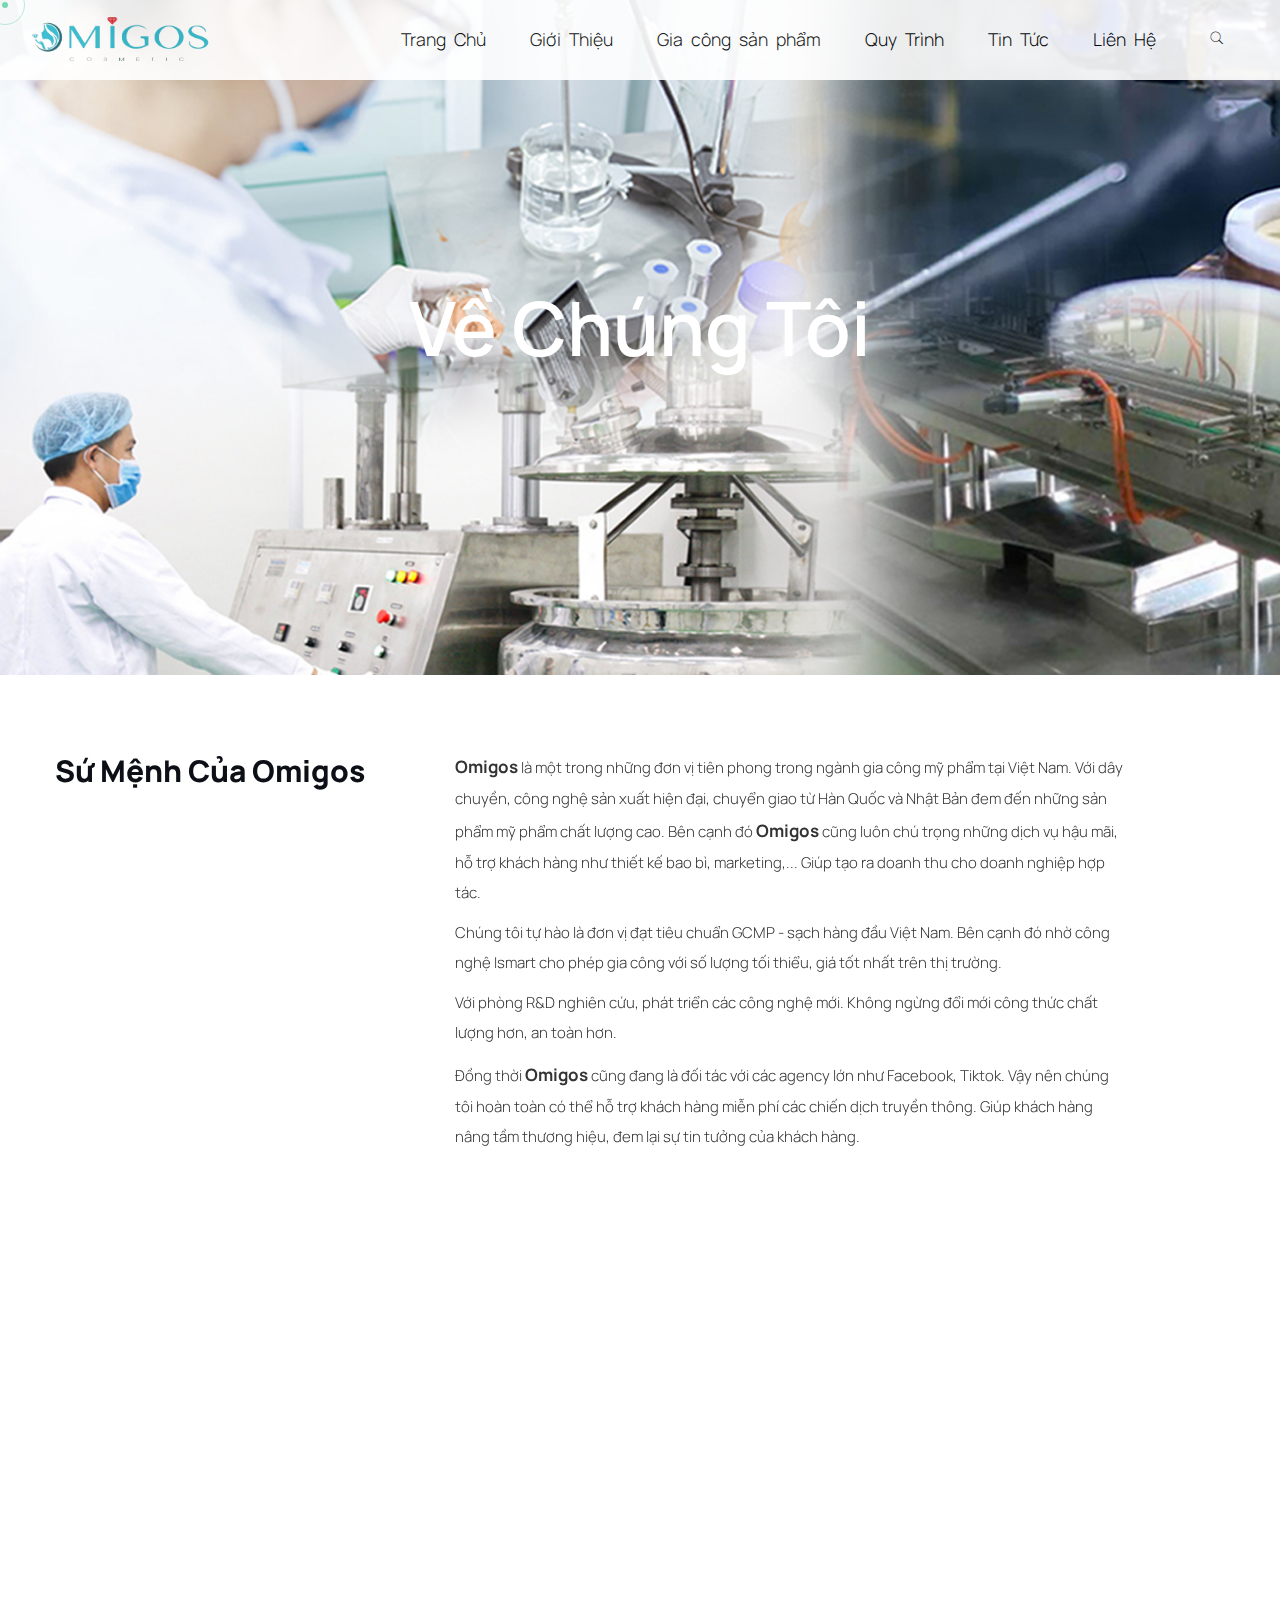
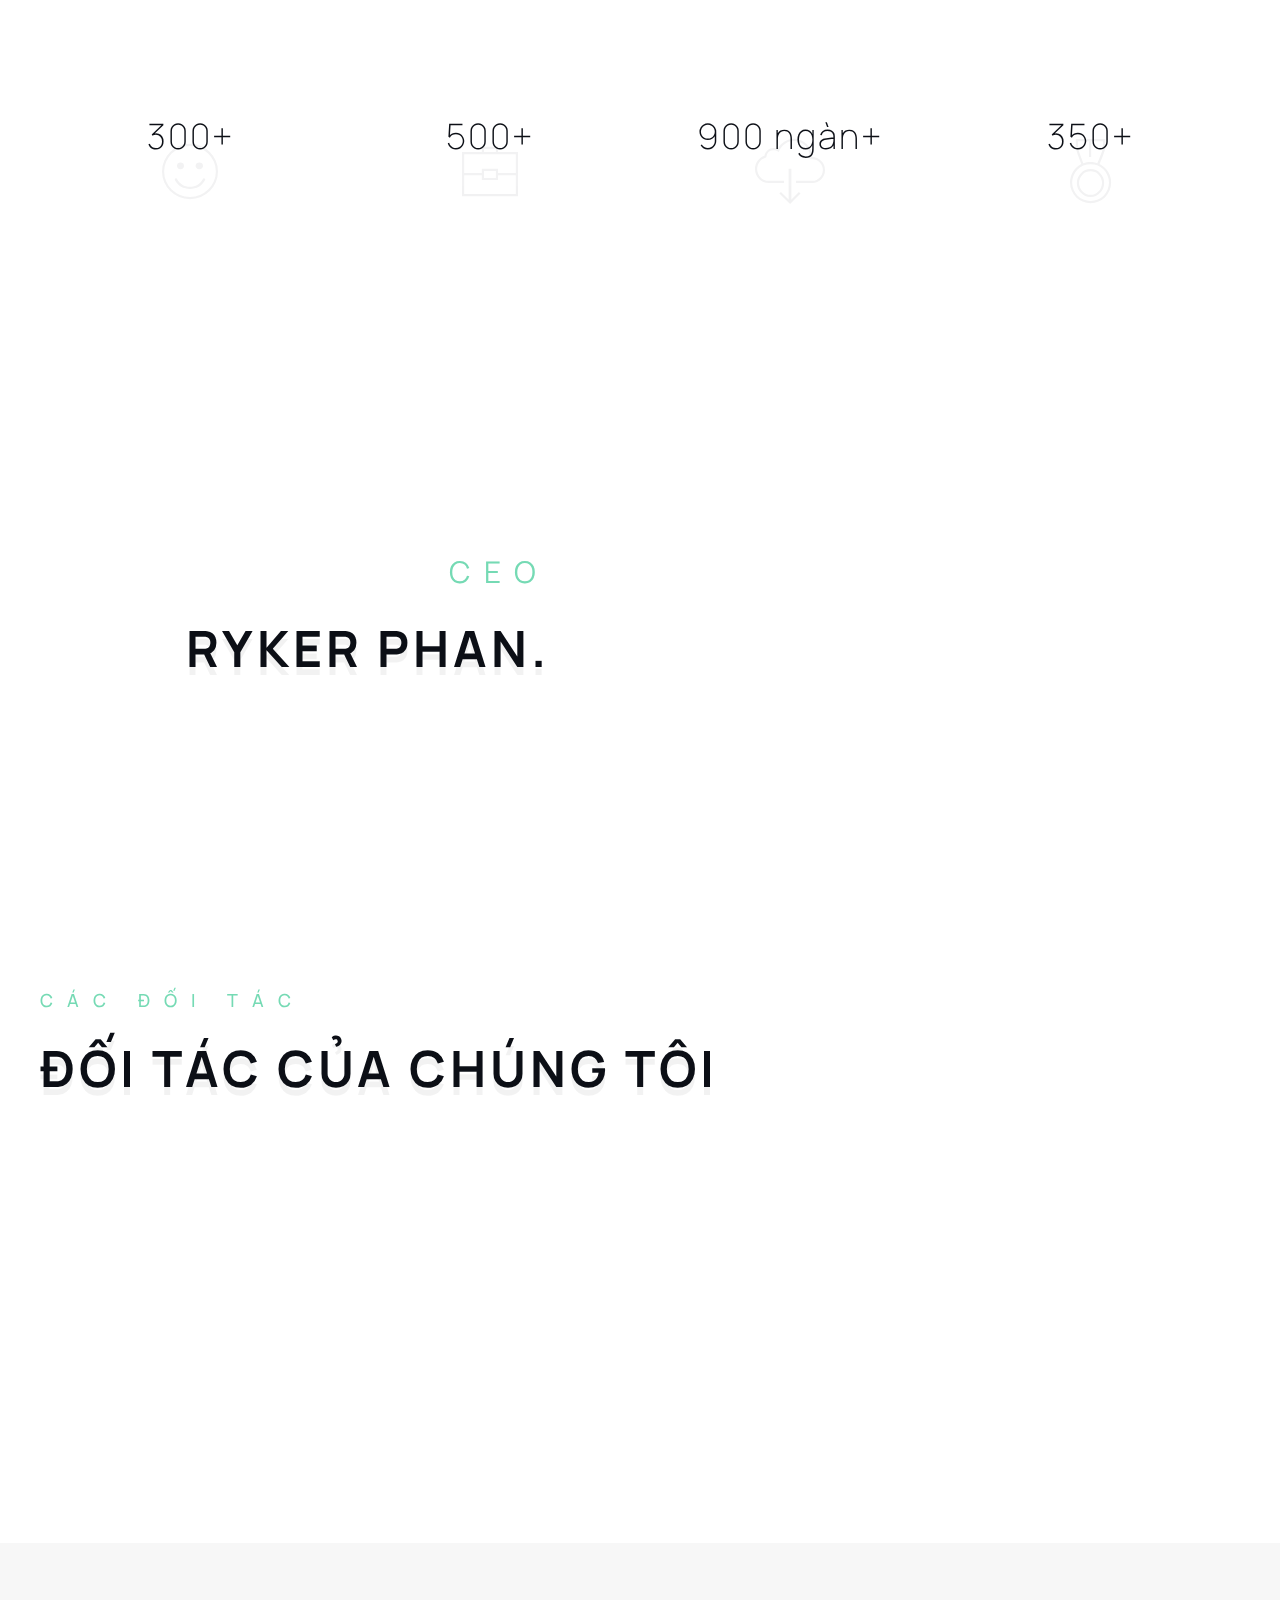
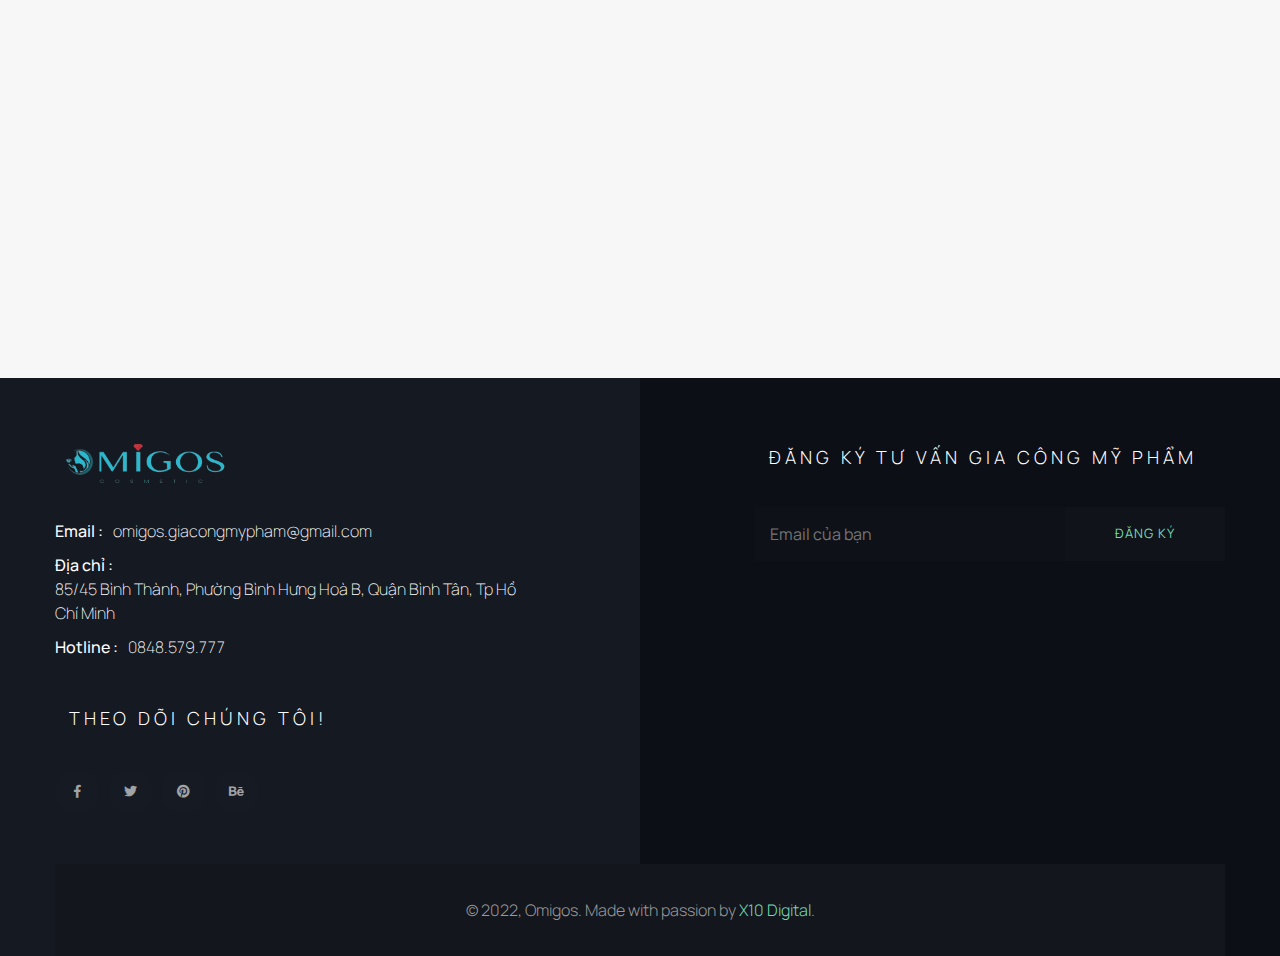
<file: ve-chung-toi.html>
<!DOCTYPE html>
<html lang="vi">

<head>

    <!-- Metas -->
    <meta charset="utf-8" />
    <meta name="viewport" content="width=device-width, initial-scale=1.0" />

    <title>OMIGOS - Về Chúng Tôi</title>
    <meta name="keywords" content="gia công mỹ phẩm,gia cong my pham,gia công mỹ phẩm trọn gói,gia công mỹ phẩm độc quyền,gia công mỹ phẩm theo yêu cầu,đơn vị gia công mỹ phẩm uy tín chất lượng,gia cong my pham doc quyen,gia công mỹ phẩm giá rẻ,xưởng gia công mỹ phẩm,mỹ phẩm cho spa,công ty thủ quán"
    />
    <meta name="description" content="Omigos đơn vị gia công đi đầu trong ngành mỹ phẩm hiện nay. Sử dụng nguồn nguyên liệu và công nghệ sản chuyển giao từ Hàn Quốc, Nhật Bản đạt tiêu chuẩn CGMP của bộ y tế" />
    <meta property="og:title" content="OMIGOS - Gia Công Mỹ Phẩm" />
    <meta property="og:description" content="Omigos đơn vị gia công đi đầu trong ngành mỹ phẩm hiện nay. Sử dụng nguồn nguyên liệu và công nghệ sản chuyển giao từ Hàn Quốc, Nhật Bản đạt tiêu chuẩn CGMP của bộ y tế" />

    <meta content="INDEX,FOLLOW" name="robots" />
    <meta name="viewport" content="width=device-width" />
    <meta name="copyright" content="Công Ty TNHH Omigos Việt Nam" />
    <meta name="author" content="Công Ty TNHH Omigos Việt Nam" />
    <meta http-equiv="X-UA-Compatible" content="IE=edge,chrome=1" />

    <!-- Favicon -->
    <link rel="shortcut icon" href="img/favicon.png" />

    <!-- Google Fonts -->
    <link rel="preconnect" href="https://fonts.googleapis.com">
    <link rel="preconnect" href="https://fonts.gstatic.com" crossorigin>
    <link href="https://fonts.googleapis.com/css2?family=Manrope:wght@200;300;400;500;600;700;800&display=swap" rel="stylesheet">

    <!-- Plugins -->
    <link rel="stylesheet" href="css/plugins.css" />

    <!-- Core Style Css -->
    <link rel="stylesheet" href="css/style.css" />

    <!-- Facebook -->
    <meta property="og:url" content="index.html">
    <meta property="og:site_name" content="OMIGOS" />
    <meta property="og:title" content="OMIGOS - Gia Công Mỹ Phẩm">
    <meta property="og:description" content="Omigos đơn vị gia công đi đầu trong ngành mỹ phẩm hiện nay. Sử dụng nguồn nguyên liệu và công nghệ sản chuyển giao từ Hàn Quốc, Nhật Bản đạt tiêu chuẩn CGMP của bộ y tế.">
    <meta property="og:type" content="website">
    <meta property="og:locale" content="vi_VN" />
    <meta property="og:image" content="img/sharing-images-on-social-media.png">
    <meta property="og:image:type" content="image/png">
    <meta property="og:image:width" content="1200">
    <meta property="og:image:height" content="630">
    <meta property="fb:pages" content="1388270151447716" />

</head>

<body>


    <!-- ==================== Start Loading ==================== -->

    <div id="preloader">
    </div>

    <!-- ==================== End Loading ==================== -->



    <!-- ==================== Start progress-scroll-button ==================== -->

    <div class="progress-wrap cursor-pointer">
        <svg class="progress-circle svg-content" width="100%" height="100%" viewBox="-1 -1 102 102">
            <path d="M50,1 a49,49 0 0,1 0,98 a49,49 0 0,1 0,-98" />
        </svg>
    </div>

    <!-- ==================== End progress-scroll-button ==================== -->



    <!-- ==================== Start cursor ==================== -->

    <div class="mouse-cursor cursor-outer"></div>
    <div class="mouse-cursor cursor-inner"></div>

    <!-- ==================== End cursor ==================== -->



    <!-- ==================== Start Navbar ==================== -->

    <nav class="navbar change navbar-expand-lg nav-dark">
        <div class="container">

            <!-- Logo -->
            <a class="logo-2" href="/">
                <img src="img/logo-dark.png" alt="logo">
            </a>

            <button style="outline-style: none;" class="navbar-toggler" type="button" data-toggle="collapse" data-target="#navbarSupportedContent" aria-controls="navbarSupportedContent" aria-expanded="false" aria-label="Toggle navigation">
                <span class="icon-bar"><i class="fas fa-bars"></i></span>
            </button>

            <!-- navbar links -->
            <div class="collapse navbar-collapse" id="navbarSupportedContent">
                <ul class="navbar-nav ml-auto">
                    <li class="nav-item dropdown">
                        <a class="nav-link text-light" href="/">Trang Chủ</a>
                    </li>
                    <li class="nav-item">
                        <a class="nav-link text-light" href="ve-chung-toi.html">Giới Thiệu</a>
                    </li>
                    <li class="nav-item dropdown">
                        <a class="nav-link text-light" href="san-pham-gia-cong.html" role="button" aria-haspopup="true" aria-expanded="false">Gia công sản phẩm</a>
                    </li>
                    <li class="nav-item">
                        <a class="nav-link text-light" href="quy-trinh-san-xuat.html">Quy Trình</a>
                    </li>
                    <li class="nav-item">
                        <a class="nav-link text-light" href="blog.html">Tin Tức</a>
                    </li>
                    <li class="nav-item">
                        <a class="nav-link text-light" href="lien-he.html">Liên Hệ</a>
                    </li>
                </ul>
                <div class="search">
                    <span class="icon pe-7s-search cursor-pointer text-light"></span>
                    <div class="search-form text-center custom-font ">
                        <form>
                            <input type="text" name="search" placeholder="Tìm kiếm">
                        </form>
                        <span class="close pe-7s-close cursor-pointer"></span>
                    </div>
                </div>
            </div>
        </div>
    </nav>

    <!-- ==================== End Navbar ==================== -->



    <!-- ==================== Start Slider ==================== -->

    <header class="pages-header bg-img valign" data-background="img/slid/gioi-thieu-ve-omigos.png" data-overlay-dark="1">
        <div class="container">
            <div class="row">
                <div class="col-lg-12">
                    <div class="cont text-center">
                        <h1>Về Chúng Tôi</h1>
                        <!-- <div class="path">
                            <a href="#0">Home</a><span>/</span><a href="#0" class="active">About Us</a>
                        </div> -->
                    </div>
                </div>
            </div>
        </div>
    </header>

    <!-- ==================== End Slider ==================== -->



    <!-- ==================== Start Intro ==================== -->

    <section class="intro-section section-padding-2 pb-15 mt-15">
        <div class="container">
            <div class="row">
                <div class="col-lg-4 col-md-5">
                    <div class="htit sm-mb30">
                        <h4 class="fw-800">Sứ Mệnh Của Omigos</h4>
                    </div>
                </div>
                <div class="col-lg-7 col-md-7">
                    <div class="text">
                        <p class="pb-10"><span class="bold-text">Omigos</span> là một trong những đơn vị tiên phong trong ngành gia công mỹ phẩm tại Việt Nam. Với dây chuyền, công nghệ sản xuất hiện đại, chuyển giao từ Hàn Quốc và Nhật Bản đem đến những sản phẩm mỹ phẩm
                            chất lượng cao. Bên cạnh đó
                            <span class="bold-text">Omigos</span> cũng luôn chú trọng những dịch vụ hậu mãi, hỗ trợ khách hàng như thiết kế bao bì, marketing,... Giúp tạo ra doanh thu cho doanh nghiệp hợp tác.</p>
                        <p class="pb-10">Chúng tôi tự hào là đơn vị đạt tiêu chuẩn GCMP - sạch hàng đầu Việt Nam. Bên cạnh đó nhờ công nghệ Ismart cho phép gia công với số lượng tối thiểu, giá tốt nhất trên thị trường.</p>
                        <p class="pb-10">Với phòng R&D nghiên cứu, phát triển các công nghệ mới. Không ngừng đổi mới công thức chất lượng hơn, an toàn hơn.</p>
                        <p class="pb-10">Đồng thời <span class="bold-text">Omigos</span> cũng đang là đối tác với các agency lớn như Facebook, Tiktok. Vậy nên chúng tôi hoàn toàn có thể hỗ trợ khách hàng miễn phí các chiến dịch truyền thông. Giúp khách hàng nâng tầm thương
                            hiệu, đem lại sự tin tưởng của khách hàng.</p>
                    </div>
                </div>
            </div>
        </div>
    </section>

    <!-- ==================== End Intro ==================== -->



    <!-- ==================== Start Services ==================== -->

    <section class="services section-padding-2">
        <div class="container">
            <div class="row">
                <div class="col-lg-3 wow fadeInUp" data-wow-delay=".3s">
                    <div class="step-item-2">
                        <span class="icon pe-7s-plugin"></span>
                        <h6>Gia công trọn gói từ A-Z bằng công nghệ Ismart</h6>
                        <p>Bằng công nghệ sản xuất thông minh cho phép gia công với số lượng tối thiểu chỉ từ 200 <span class="moretext">sản phẩm.Đội ngũ gia công chuyên nghiệp cho ra đời những sản phẩm chất lượng và phù hợp với xu hướng thị trường.</span></p>
                        <p class="moreless-button">Xem thêm</p>
                    </div>
                </div>
                <div class="col-lg-3 wow fadeInUp" data-wow-delay=".5s">
                    <div class="step-item-2">
                        <span class="icon pe-7s-users"></span>
                        <h6>Đội ngũ Marketing giàu kinh nghiệm</h6>
                        <p>Với đội ngũ Marketing chuyên nghiệp có kinh nghiệm nhiều năm trong thị trường mỹ phẩm,<span class="moretext2">Omigos hỗ trợ tư vấn miễn phí thiết kế bao bì, chiến lược Marketing đem lại doanh thu cho doanh nghiêp.</span></p>
                        <p class="moreless-button2">Xem thêm</p>
                    </div>
                </div>
                <div class="col-lg-3 wow fadeInUp" data-wow-delay=".7s">
                    <div class="step-item-2">
                        <span class="icon pe-7s-network"></span>
                        <h6>Cung cấp các gói dịch vụ phù hợp và trọn gói</h6>
                        <p>Omigos giúp các doanh nghiệp tiết kiệm thời gian và chi phí bằng cách đưa ra các gói dịch <span class="moretext3">vụ phù hợp. Dịch vụ tư vấn tận tình, cặn kẽ những gì doanh nghiệp mới khởi nghiệp cần, sử dụng một quy trình nghiệp vụ đã được tối ưu hóa.</span></p>
                        <p class="moreless-button3">Xem thêm</p>
                    </div>
                </div>
                <div class="col-lg-3 wow fadeInUp" data-wow-delay=".9s">
                    <div class="step-item-2">
                        <span class="icon pe-7s-check"></span>
                        <h6>Omigos đồng hành hợp tác lâu dài</h6>
                        <p>Omigos kiến tạo mối quan hệ hợp tác tin tưởng, sau khi hoàn thành công việc, chúng tôi vẫn <span class="moretext4">duy trì mối quan hệ dài lâu. Omigos luôn có chính sách hỗ trợ, hậu mãi cho khách hàng hợp tác lâu dài.</span></p>
                        <p class="moreless-button4">Xem thêm</p>
                    </div>
                </div>
            </div>
        </div>
    </section>
    <div class="container mb-100 mt-40">
        <div class="number-sec">
            <div class="row">
                <div class="col-lg-3 col-md-6">
                    <div class="item no-bord">
                        <span class="icon pe-7s-smile"></span>
                        <h3 class="custom-font"><span class="count">300</span>+</h3>
                        <p class="wow txt words chars splitting animated" data-splitting="" style="--word-total:5; --char-total:14; visibility: visible;"><span class="word" data-word="Đối" style="--word-index:0;"><span class="char" data-char="Đ" style="--char-index:0;">Đ</span><span class="char" data-char="ố" style="--char-index:1;">ố</span><span class="char" data-char="i" style="--char-index:2;">i</span></span>
                            <span class="whitespace"> </span><span class="word" data-word="tác" style="--word-index:1;"><span class="char" data-char="t" style="--char-index:3;">t</span><span class="char" data-char="á" style="--char-index:4;">á</span>
                            <span class="char" data-char="c" style="--char-index:5;">c</span>
                            </span><span class="whitespace"> </span><span class="word" data-word="đã" style="--word-index:2;"><span class="char" data-char="đ" style="--char-index:6;">đ</span><span class="char" data-char="ã" style="--char-index:7;">ã</span></span>
                            <span class="whitespace"> </span><span class="word" data-word="hợp" style="--word-index:3;"><span class="char" data-char="h" style="--char-index:8;">h</span><span class="char" data-char="ợ" style="--char-index:9;">ợ</span>
                            <span class="char" data-char="p" style="--char-index:10;">p</span>
                            </span><span class="whitespace"> </span><span class="word" data-word="tác" style="--word-index:4;"><span class="char" data-char="t" style="--char-index:11;">t</span>
                            <span class="char" data-char="á" style="--char-index:12;">á</span><span class="char" data-char="c" style="--char-index:13;">c</span></span>
                        </p>
                    </div>
                </div>
                <div class="col-lg-3 col-md-6">
                    <div class="item">
                        <span class="icon pe-7s-portfolio"></span>
                        <h3 class="custom-font"><span class="count">500</span>+</h3>
                        <p class="wow txt words chars splitting animated" data-splitting="" style="--word-total:5; --char-total:14; visibility: visible;"><span class="word" data-word="Dự" style="--word-index:0;"><span class="char" data-char="D" style="--char-index:0;">D</span><span class="char" data-char="ự" style="--char-index:1;">ự</span></span><span class="whitespace"> </span>
                            <span class="word" data-word="án" style="--word-index:1;"><span class="char" data-char="á" style="--char-index:2;">á</span><span class="char" data-char="n" style="--char-index:3;">n</span></span><span class="whitespace"> </span>
                            <span class="word" data-word="đã" style="--word-index:2;"><span class="char" data-char="đ" style="--char-index:4;">đ</span>
                            <span class="char" data-char="ã" style="--char-index:5;">ã</span>
                            </span><span class="whitespace"> </span><span class="word" data-word="thực" style="--word-index:3;"><span class="char" data-char="t" style="--char-index:6;">t</span><span class="char" data-char="h" style="--char-index:7;">h</span>
                            <span class="char" data-char="ự" style="--char-index:8;">ự</span><span class="char" data-char="c" style="--char-index:9;">c</span></span><span class="whitespace"> </span><span class="word" data-word="hiện" style="--word-index:4;"><span class="char" data-char="h" style="--char-index:10;">h</span>
                            <span class="char" data-char="i" style="--char-index:11;">i</span><span class="char" data-char="ệ" style="--char-index:12;">ệ</span><span class="char" data-char="n" style="--char-index:13;">n</span></span>
                        </p>
                    </div>
                </div>
                <div class="col-lg-3 col-md-6">
                    <div class="item">
                        <span class="icon pe-7s-cloud-download"></span>
                        <h3 class="custom-font"><span class="count">900</span> ngàn+</h3>
                        <p class="wow txt words chars splitting animated" data-splitting="" style="--word-total:6; --char-total:20; visibility: visible;"><span class="word" data-word="Sản" style="--word-index:0;"><span class="char" data-char="S" style="--char-index:0;">S</span><span class="char" data-char="ả" style="--char-index:1;">ả</span><span class="char" data-char="n" style="--char-index:2;">n</span></span>
                            <span class="whitespace"> </span><span class="word" data-word="phẩm" style="--word-index:1;"><span class="char" data-char="p" style="--char-index:3;">p</span><span class="char" data-char="h" style="--char-index:4;">h</span>
                            <span class="char" data-char="ẩ" style="--char-index:5;">ẩ</span><span class="char" data-char="m" style="--char-index:6;">m</span></span><span class="whitespace"> </span><span class="word" data-word="đã" style="--word-index:2;"><span class="char" data-char="đ" style="--char-index:7;">đ</span>
                            <span class="char" data-char="ã" style="--char-index:8;">ã</span>
                            </span><span class="whitespace"> </span><span class="word" data-word="được" style="--word-index:3;"><span class="char" data-char="đ" style="--char-index:9;">đ</span><span class="char" data-char="ư" style="--char-index:10;">ư</span>
                            <span class="char" data-char="ợ" style="--char-index:11;">ợ</span><span class="char" data-char="c" style="--char-index:12;">c</span></span><span class="whitespace"> </span><span class="word" data-word="sản" style="--word-index:4;"><span class="char" data-char="s" style="--char-index:13;">s</span>
                            <span class="char" data-char="ả" style="--char-index:14;">ả</span><span class="char" data-char="n" style="--char-index:15;">n</span></span><span class="whitespace"> </span><span class="word" data-word="xuất" style="--word-index:5;"><span class="char" data-char="x" style="--char-index:16;">x</span>
                            <span class="char" data-char="u" style="--char-index:17;">u</span><span class="char" data-char="ấ" style="--char-index:18;">ấ</span><span class="char" data-char="t" style="--char-index:19;">t</span></span>
                        </p>
                    </div>
                </div>
                <div class="col-lg-3 col-md-6">
                    <div class="item">
                        <span class="icon pe-7s-medal"></span>
                        <h3 class="custom-font"><span class="count">350</span>+</h3>
                        <p class="wow txt words chars splitting animated" data-splitting="" style="--word-total:5; --char-total:20; visibility: visible;"><span class="word" data-word="Sản" style="--word-index:0;"><span class="char" data-char="S" style="--char-index:0;">S</span><span class="char" data-char="ả" style="--char-index:1;">ả</span><span class="char" data-char="n" style="--char-index:2;">n</span></span>
                            <span class="whitespace"> </span><span class="word" data-word="phẩm" style="--word-index:1;"><span class="char" data-char="p" style="--char-index:3;">p</span><span class="char" data-char="h" style="--char-index:4;">h</span>
                            <span class="char" data-char="ẩ" style="--char-index:5;">ẩ</span><span class="char" data-char="m" style="--char-index:6;">m</span></span><span class="whitespace"> </span><span class="word" data-word="được" style="--word-index:2;"><span class="char" data-char="đ" style="--char-index:7;">đ</span>
                            <span class="char" data-char="ư" style="--char-index:8;">ư</span><span class="char" data-char="ợ" style="--char-index:9;">ợ</span><span class="char" data-char="c" style="--char-index:10;">c</span></span><span class="whitespace"> </span>
                            <span class="word" data-word="kiểm" style="--word-index:3;"><span class="char" data-char="k" style="--char-index:11;">k</span>
                            <span class="char" data-char="i" style="--char-index:12;">i</span><span class="char" data-char="ể" style="--char-index:13;">ể</span><span class="char" data-char="m" style="--char-index:14;">m</span></span><span class="whitespace"> </span>
                            <span class="word" data-word="duyệt" style="--word-index:4;"><span class="char" data-char="d" style="--char-index:15;">d</span><span class="char" data-char="u" style="--char-index:16;">u</span><span class="char" data-char="y"
                                style="--char-index:17;">y</span>
                            <span class="char" data-char="ệ" style="--char-index:18;">ệ</span><span class="char" data-char="t" style="--char-index:19;">t</span></span>
                        </p>
                    </div>
                </div>
            </div>
        </div>
    </div>

    <!-- ==================== End Services ==================== -->


    <!-- ==================== Start Team ==================== -->

    <section class="team">
        <div class="container">
            <div class="row">
                <div class="col-lg-4 valign">
                    <div class="text-boss sec-head custom-font-2 mb-0">
                        <h6 class="fz-30 fw-400">CEO</h6>
                        <h3>Ryker Phan.</h3>
                    </div>
                </div>
                <div class="col-lg-6">
                    <div class="team-container-2">
                        <div class="item wow fadeInUp" data-wow-delay=".3s">
                            <div class="img wow imago">
                                <img src="img/team/ceo-omigos-2.png" alt="">
                            </div>
                            <div class="info">
                                <h5>Ryker Phan</h5>
                                <span>Phan Khang</span>
                                <div class="social">
                                    <a class="pr-10" href="#0"><i class="fab fa-facebook-f"></i></a>
                                    <a class="pr-10" href="#0"><i class="fab fa-twitter"></i></a>
                                    <a href="#0"><i class="fab fa-behance"></i></a>
                                </div>
                            </div>
                        </div>
                    </div>
                </div>
            </div>
        </div>
    </section>

    <!-- ==================== End Team ==================== -->


    <!-- ==================== Start clients Brands ==================== -->

    <section class="portfolio section-padding-2 pb-10">
        <section class="clients">
            <div class="container">
                <div class="row">
                    <div class="valign pb-50">
                        <div class="sec-head custom-font mb-0">
                            <h6>Các Đối Tác</h6>
                            <h3 class="tbg5">ĐỐI TÁC CỦA CHÚNG TÔI</h3>

                        </div>
                    </div>
                    <div class="col-lg-12">
                        <div>
                            <div class="row bord row-cols-12">
                                <div class="col-md-2 col-6 brands">
                                    <div class="item wow fadeIn img-prj" data-wow-delay=".3s" style="visibility: visible; animation-delay: 0.3s; animation-name: fadeIn;">
                                        <div class="img">
                                            <img src="img/brands/alumilogo_optimized.png" alt="">
                                            <a href="#" class="link words chars splitting" data-splitting="" style="--word-index:0; --word-total:11; --char-total:11;"><span class="char" data-char="G" style="--char-index:0;"><span class="word" data-word="G" style="--word-index:0;"><span class="char" data-char="G" style="--char-index:0;"><span class="word" data-word="G" style="--word-index:0;"><span class="char" data-char="G" style="--char-index:0;">G</span></span></span></span></span><span class="char" data-char="o" style="--char-index:1;"><span class="word" data-word="o" style="--word-index:1;"><span class="char" data-char="o" style="--char-index:1;"><span class="word" data-word="o" style="--word-index:1;"><span class="char" data-char="o" style="--char-index:1;">o</span></span></span></span></span><span class="char" data-char="t" style="--char-index:2;"><span class="word" data-word="t" style="--word-index:2;"><span class="char" data-char="t" style="--char-index:2;"><span class="word" data-word="t" style="--word-index:2;"><span class="char" data-char="t" style="--char-index:2;">t</span></span></span></span></span><span class="char" data-char="o" style="--char-index:3;"><span class="word" data-word="o" style="--word-index:3;"><span class="char" data-char="o" style="--char-index:3;"><span class="word" data-word="o" style="--word-index:3;"><span class="char" data-char="o" style="--char-index:3;">o</span></span></span></span></span><span class="char" data-char="W" style="--char-index:4;"><span></span><span class="word" data-word="W" style="--word-index:4;"><span class="char" data-char="W" style="--char-index:4;"><span class="word" data-word="W" style="--word-index:4;"><span class="char" data-char="W" style="--char-index:4;">W</span></span></span></span></span><span class="char" data-char="e" style="--char-index:5;"><span class="word" data-word="e" style="--word-index:5;"><span class="char" data-char="e" style="--char-index:5;"><span class="word" data-word="e" style="--word-index:5;"><span class="char" data-char="e" style="--char-index:5;">e</span></span></span></span></span><span class="char" data-char="b" style="--char-index:6;"><span class="word" data-word="b" style="--word-index:6;"><span class="char" data-char="b" style="--char-index:6;"><span class="word" data-word="b" style="--word-index:6;"><span class="char" data-char="b" style="--char-index:6;">b</span></span></span></span></span><span class="char" data-char="s" style="--char-index:7;"><span class="word" data-word="s" style="--word-index:7;"><span class="char" data-char="s" style="--char-index:7;"><span class="word" data-word="s" style="--word-index:7;"><span class="char" data-char="s" style="--char-index:7;">s</span></span></span></span></span><span class="char" data-char="i" style="--char-index:8;"><span class="word" data-word="i" style="--word-index:8;"><span class="char" data-char="i" style="--char-index:8;"><span class="word" data-word="i" style="--word-index:8;"><span class="char" data-char="i" style="--char-index:8;">i</span></span></span></span></span><span class="char" data-char="t" style="--char-index:9;"><span class="word" data-word="t" style="--word-index:9;"><span class="char" data-char="t" style="--char-index:9;"><span class="word" data-word="t" style="--word-index:9;"><span class="char" data-char="t" style="--char-index:9;">t</span></span></span></span></span><span class="char" data-char="e" style="--char-index:10;"><span class="word" data-word="e" style="--word-index:10;"><span class="char" data-char="e" style="--char-index:10;"><span class="word" data-word="e" style="--word-index:10;"><span class="char" data-char="e" style="--char-index:10;">e</span></span></span></span></span></a>
                                        </div>
                                    </div>
                                </div>
                                <div class="col-md-2 col-6 brands">
                                    <div class="item wow fadeIn img-prj" data-wow-delay=".6s" style="visibility: visible; animation-delay: 0.6s; animation-name: fadeIn;">
                                        <div class="img">
                                            <img src="img/brands/eldaslogo_optimized.png" alt="">
                                            <a href="#" class="link words chars splitting" data-splitting="" style="--word-index:0; --word-total:11; --char-total:11;"><span class="char" data-char="G" style="--char-index:0;"><span class="word" data-word="G" style="--word-index:0;"><span class="char" data-char="G" style="--char-index:0;"><span class="word" data-word="G" style="--word-index:0;"><span class="char" data-char="G" style="--char-index:0;">G</span></span></span></span></span><span class="char" data-char="o" style="--char-index:1;"><span class="word" data-word="o" style="--word-index:1;"><span class="char" data-char="o" style="--char-index:1;"><span class="word" data-word="o" style="--word-index:1;"><span class="char" data-char="o" style="--char-index:1;">o</span></span></span></span></span><span class="char" data-char="t" style="--char-index:2;"><span class="word" data-word="t" style="--word-index:2;"><span class="char" data-char="t" style="--char-index:2;"><span class="word" data-word="t" style="--word-index:2;"><span class="char" data-char="t" style="--char-index:2;">t</span></span></span></span></span><span class="char" data-char="o" style="--char-index:3;"><span class="word" data-word="o" style="--word-index:3;"><span class="char" data-char="o" style="--char-index:3;"><span class="word" data-word="o" style="--word-index:3;"><span class="char" data-char="o" style="--char-index:3;">o</span></span></span></span></span><span class="char" data-char="W" style="--char-index:4;"><span></span><span class="word" data-word="W" style="--word-index:4;"><span class="char" data-char="W" style="--char-index:4;"><span class="word" data-word="W" style="--word-index:4;"><span class="char" data-char="W" style="--char-index:4;">W</span></span></span></span></span><span class="char" data-char="e" style="--char-index:5;"><span class="word" data-word="e" style="--word-index:5;"><span class="char" data-char="e" style="--char-index:5;"><span class="word" data-word="e" style="--word-index:5;"><span class="char" data-char="e" style="--char-index:5;">e</span></span></span></span></span><span class="char" data-char="b" style="--char-index:6;"><span class="word" data-word="b" style="--word-index:6;"><span class="char" data-char="b" style="--char-index:6;"><span class="word" data-word="b" style="--word-index:6;"><span class="char" data-char="b" style="--char-index:6;">b</span></span></span></span></span><span class="char" data-char="s" style="--char-index:7;"><span class="word" data-word="s" style="--word-index:7;"><span class="char" data-char="s" style="--char-index:7;"><span class="word" data-word="s" style="--word-index:7;"><span class="char" data-char="s" style="--char-index:7;">s</span></span></span></span></span><span class="char" data-char="i" style="--char-index:8;"><span class="word" data-word="i" style="--word-index:8;"><span class="char" data-char="i" style="--char-index:8;"><span class="word" data-word="i" style="--word-index:8;"><span class="char" data-char="i" style="--char-index:8;">i</span></span></span></span></span><span class="char" data-char="t" style="--char-index:9;"><span class="word" data-word="t" style="--word-index:9;"><span class="char" data-char="t" style="--char-index:9;"><span class="word" data-word="t" style="--word-index:9;"><span class="char" data-char="t" style="--char-index:9;">t</span></span></span></span></span><span class="char" data-char="e" style="--char-index:10;"><span class="word" data-word="e" style="--word-index:10;"><span class="char" data-char="e" style="--char-index:10;"><span class="word" data-word="e" style="--word-index:10;"><span class="char" data-char="e" style="--char-index:10;">e</span></span></span></span></span></a>
                                        </div>
                                    </div>
                                </div>
                                <div class="col-md-2 col-6 brands">
                                    <div class="item wow fadeIn img-prj" data-wow-delay=".8s" style="visibility: visible; animation-delay: 0.8s; animation-name: fadeIn;">
                                        <div class="img">
                                            <img src="img/brands/logobergami_optimized.png" alt="">
                                            <a href="#" class="link words chars splitting" data-splitting="" style="--word-index:0; --word-total:11; --char-total:11;"><span class="char" data-char="G" style="--char-index:0;"><span class="word" data-word="G" style="--word-index:0;"><span class="char" data-char="G" style="--char-index:0;"><span class="word" data-word="G" style="--word-index:0;"><span class="char" data-char="G" style="--char-index:0;">G</span></span></span></span></span><span class="char" data-char="o" style="--char-index:1;"><span class="word" data-word="o" style="--word-index:1;"><span class="char" data-char="o" style="--char-index:1;"><span class="word" data-word="o" style="--word-index:1;"><span class="char" data-char="o" style="--char-index:1;">o</span></span></span></span></span><span class="char" data-char="t" style="--char-index:2;"><span class="word" data-word="t" style="--word-index:2;"><span class="char" data-char="t" style="--char-index:2;"><span class="word" data-word="t" style="--word-index:2;"><span class="char" data-char="t" style="--char-index:2;">t</span></span></span></span></span><span class="char" data-char="o" style="--char-index:3;"><span class="word" data-word="o" style="--word-index:3;"><span class="char" data-char="o" style="--char-index:3;"><span class="word" data-word="o" style="--word-index:3;"><span class="char" data-char="o" style="--char-index:3;">o</span></span></span></span></span><span class="char" data-char="W" style="--char-index:4;"><span></span><span class="word" data-word="W" style="--word-index:4;"><span class="char" data-char="W" style="--char-index:4;"><span class="word" data-word="W" style="--word-index:4;"><span class="char" data-char="W" style="--char-index:4;">W</span></span></span></span></span><span class="char" data-char="e" style="--char-index:5;"><span class="word" data-word="e" style="--word-index:5;"><span class="char" data-char="e" style="--char-index:5;"><span class="word" data-word="e" style="--word-index:5;"><span class="char" data-char="e" style="--char-index:5;">e</span></span></span></span></span><span class="char" data-char="b" style="--char-index:6;"><span class="word" data-word="b" style="--word-index:6;"><span class="char" data-char="b" style="--char-index:6;"><span class="word" data-word="b" style="--word-index:6;"><span class="char" data-char="b" style="--char-index:6;">b</span></span></span></span></span><span class="char" data-char="s" style="--char-index:7;"><span class="word" data-word="s" style="--word-index:7;"><span class="char" data-char="s" style="--char-index:7;"><span class="word" data-word="s" style="--word-index:7;"><span class="char" data-char="s" style="--char-index:7;">s</span></span></span></span></span><span class="char" data-char="i" style="--char-index:8;"><span class="word" data-word="i" style="--word-index:8;"><span class="char" data-char="i" style="--char-index:8;"><span class="word" data-word="i" style="--word-index:8;"><span class="char" data-char="i" style="--char-index:8;">i</span></span></span></span></span><span class="char" data-char="t" style="--char-index:9;"><span class="word" data-word="t" style="--word-index:9;"><span class="char" data-char="t" style="--char-index:9;"><span class="word" data-word="t" style="--word-index:9;"><span class="char" data-char="t" style="--char-index:9;">t</span></span></span></span></span><span class="char" data-char="e" style="--char-index:10;"><span class="word" data-word="e" style="--word-index:10;"><span class="char" data-char="e" style="--char-index:10;"><span class="word" data-word="e" style="--word-index:10;"><span class="char" data-char="e" style="--char-index:10;">e</span></span></span></span></span></a>
                                        </div>
                                    </div>
                                </div>
                                <div class="col-md-2 col-6 brands">
                                    <div class="item wow fadeIn img-prj" data-wow-delay=".3s" style="visibility: visible; animation-delay: 0.3s; animation-name: fadeIn;">
                                        <div class="img">
                                            <img src="img/brands/logohari_optimized.png" alt="">
                                            <a href="#" class="link words chars splitting" data-splitting="" style="--word-index:0; --word-total:11; --char-total:11;"><span class="char" data-char="G" style="--char-index:0;"><span class="word" data-word="G" style="--word-index:0;"><span class="char" data-char="G" style="--char-index:0;"><span class="word" data-word="G" style="--word-index:0;"><span class="char" data-char="G" style="--char-index:0;">G</span></span></span></span></span><span class="char" data-char="o" style="--char-index:1;"><span class="word" data-word="o" style="--word-index:1;"><span class="char" data-char="o" style="--char-index:1;"><span class="word" data-word="o" style="--word-index:1;"><span class="char" data-char="o" style="--char-index:1;">o</span></span></span></span></span><span class="char" data-char="t" style="--char-index:2;"><span class="word" data-word="t" style="--word-index:2;"><span class="char" data-char="t" style="--char-index:2;"><span class="word" data-word="t" style="--word-index:2;"><span class="char" data-char="t" style="--char-index:2;">t</span></span></span></span></span><span class="char" data-char="o" style="--char-index:3;"><span class="word" data-word="o" style="--word-index:3;"><span class="char" data-char="o" style="--char-index:3;"><span class="word" data-word="o" style="--word-index:3;"><span class="char" data-char="o" style="--char-index:3;">o</span></span></span></span></span><span class="char" data-char="W" style="--char-index:4;"><span></span><span class="word" data-word="W" style="--word-index:4;"><span class="char" data-char="W" style="--char-index:4;"><span class="word" data-word="W" style="--word-index:4;"><span class="char" data-char="W" style="--char-index:4;">W</span></span></span></span></span><span class="char" data-char="e" style="--char-index:5;"><span class="word" data-word="e" style="--word-index:5;"><span class="char" data-char="e" style="--char-index:5;"><span class="word" data-word="e" style="--word-index:5;"><span class="char" data-char="e" style="--char-index:5;">e</span></span></span></span></span><span class="char" data-char="b" style="--char-index:6;"><span class="word" data-word="b" style="--word-index:6;"><span class="char" data-char="b" style="--char-index:6;"><span class="word" data-word="b" style="--word-index:6;"><span class="char" data-char="b" style="--char-index:6;">b</span></span></span></span></span><span class="char" data-char="s" style="--char-index:7;"><span class="word" data-word="s" style="--word-index:7;"><span class="char" data-char="s" style="--char-index:7;"><span class="word" data-word="s" style="--word-index:7;"><span class="char" data-char="s" style="--char-index:7;">s</span></span></span></span></span><span class="char" data-char="i" style="--char-index:8;"><span class="word" data-word="i" style="--word-index:8;"><span class="char" data-char="i" style="--char-index:8;"><span class="word" data-word="i" style="--word-index:8;"><span class="char" data-char="i" style="--char-index:8;">i</span></span></span></span></span><span class="char" data-char="t" style="--char-index:9;"><span class="word" data-word="t" style="--word-index:9;"><span class="char" data-char="t" style="--char-index:9;"><span class="word" data-word="t" style="--word-index:9;"><span class="char" data-char="t" style="--char-index:9;">t</span></span></span></span></span><span class="char" data-char="e" style="--char-index:10;"><span class="word" data-word="e" style="--word-index:10;"><span class="char" data-char="e" style="--char-index:10;"><span class="word" data-word="e" style="--word-index:10;"><span class="char" data-char="e" style="--char-index:10;">e</span></span></span></span></span></a>
                                        </div>
                                    </div>
                                </div>
                                <div class="col-md-2 col-6 brands">
                                    <div class="item wow fadeIn img-prj" data-wow-delay=".3s" style="visibility: visible; animation-delay: 0.3s; animation-name: fadeIn;">
                                        <div class="img">
                                            <img src="img/brands/lgosimple_optimized.png" alt="">
                                            <a href="#" class="link words chars splitting" data-splitting="" style="--word-index:0; --word-total:11; --char-total:11;"><span class="char" data-char="G" style="--char-index:0;"><span class="word" data-word="G" style="--word-index:0;"><span class="char" data-char="G" style="--char-index:0;"><span class="word" data-word="G" style="--word-index:0;"><span class="char" data-char="G" style="--char-index:0;">G</span></span></span></span></span><span class="char" data-char="o" style="--char-index:1;"><span class="word" data-word="o" style="--word-index:1;"><span class="char" data-char="o" style="--char-index:1;"><span class="word" data-word="o" style="--word-index:1;"><span class="char" data-char="o" style="--char-index:1;">o</span></span></span></span></span><span class="char" data-char="t" style="--char-index:2;"><span class="word" data-word="t" style="--word-index:2;"><span class="char" data-char="t" style="--char-index:2;"><span class="word" data-word="t" style="--word-index:2;"><span class="char" data-char="t" style="--char-index:2;">t</span></span></span></span></span><span class="char" data-char="o" style="--char-index:3;"><span class="word" data-word="o" style="--word-index:3;"><span class="char" data-char="o" style="--char-index:3;"><span class="word" data-word="o" style="--word-index:3;"><span class="char" data-char="o" style="--char-index:3;">o</span></span></span></span></span><span class="char" data-char="W" style="--char-index:4;"><span></span><span class="word" data-word="W" style="--word-index:4;"><span class="char" data-char="W" style="--char-index:4;"><span class="word" data-word="W" style="--word-index:4;"><span class="char" data-char="W" style="--char-index:4;">W</span></span></span></span></span><span class="char" data-char="e" style="--char-index:5;"><span class="word" data-word="e" style="--word-index:5;"><span class="char" data-char="e" style="--char-index:5;"><span class="word" data-word="e" style="--word-index:5;"><span class="char" data-char="e" style="--char-index:5;">e</span></span></span></span></span><span class="char" data-char="b" style="--char-index:6;"><span class="word" data-word="b" style="--word-index:6;"><span class="char" data-char="b" style="--char-index:6;"><span class="word" data-word="b" style="--word-index:6;"><span class="char" data-char="b" style="--char-index:6;">b</span></span></span></span></span><span class="char" data-char="s" style="--char-index:7;"><span class="word" data-word="s" style="--word-index:7;"><span class="char" data-char="s" style="--char-index:7;"><span class="word" data-word="s" style="--word-index:7;"><span class="char" data-char="s" style="--char-index:7;">s</span></span></span></span></span><span class="char" data-char="i" style="--char-index:8;"><span class="word" data-word="i" style="--word-index:8;"><span class="char" data-char="i" style="--char-index:8;"><span class="word" data-word="i" style="--word-index:8;"><span class="char" data-char="i" style="--char-index:8;">i</span></span></span></span></span><span class="char" data-char="t" style="--char-index:9;"><span class="word" data-word="t" style="--word-index:9;"><span class="char" data-char="t" style="--char-index:9;"><span class="word" data-word="t" style="--word-index:9;"><span class="char" data-char="t" style="--char-index:9;">t</span></span></span></span></span><span class="char" data-char="e" style="--char-index:10;"><span class="word" data-word="e" style="--word-index:10;"><span class="char" data-char="e" style="--char-index:10;"><span class="word" data-word="e" style="--word-index:10;"><span class="char" data-char="e" style="--char-index:10;">e</span></span></span></span></span></a>
                                        </div>
                                    </div>
                                </div>
                                <div class="col-md-2 col-6 brands">
                                    <div class="item wow fadeIn img-prj" data-wow-delay=".3s" style="visibility: visible; animation-delay: 0.3s; animation-name: fadeIn;">
                                        <div class="img">
                                            <img src="img/brands/logoelbon_optimized.png" alt="">
                                            <a href="#" class="link words chars splitting" data-splitting="" style="--word-index:0; --word-total:11; --char-total:11;"><span class="char" data-char="G" style="--char-index:0;"><span class="word" data-word="G" style="--word-index:0;"><span class="char" data-char="G" style="--char-index:0;"><span class="word" data-word="G" style="--word-index:0;"><span class="char" data-char="G" style="--char-index:0;">G</span></span></span></span></span><span class="char" data-char="o" style="--char-index:1;"><span class="word" data-word="o" style="--word-index:1;"><span class="char" data-char="o" style="--char-index:1;"><span class="word" data-word="o" style="--word-index:1;"><span class="char" data-char="o" style="--char-index:1;">o</span></span></span></span></span><span class="char" data-char="t" style="--char-index:2;"><span class="word" data-word="t" style="--word-index:2;"><span class="char" data-char="t" style="--char-index:2;"><span class="word" data-word="t" style="--word-index:2;"><span class="char" data-char="t" style="--char-index:2;">t</span></span></span></span></span><span class="char" data-char="o" style="--char-index:3;"><span class="word" data-word="o" style="--word-index:3;"><span class="char" data-char="o" style="--char-index:3;"><span class="word" data-word="o" style="--word-index:3;"><span class="char" data-char="o" style="--char-index:3;">o</span></span></span></span></span><span class="char" data-char="W" style="--char-index:4;"><span></span><span class="word" data-word="W" style="--word-index:4;"><span class="char" data-char="W" style="--char-index:4;"><span class="word" data-word="W" style="--word-index:4;"><span class="char" data-char="W" style="--char-index:4;">W</span></span></span></span></span><span class="char" data-char="e" style="--char-index:5;"><span class="word" data-word="e" style="--word-index:5;"><span class="char" data-char="e" style="--char-index:5;"><span class="word" data-word="e" style="--word-index:5;"><span class="char" data-char="e" style="--char-index:5;">e</span></span></span></span></span><span class="char" data-char="b" style="--char-index:6;"><span class="word" data-word="b" style="--word-index:6;"><span class="char" data-char="b" style="--char-index:6;"><span class="word" data-word="b" style="--word-index:6;"><span class="char" data-char="b" style="--char-index:6;">b</span></span></span></span></span><span class="char" data-char="s" style="--char-index:7;"><span class="word" data-word="s" style="--word-index:7;"><span class="char" data-char="s" style="--char-index:7;"><span class="word" data-word="s" style="--word-index:7;"><span class="char" data-char="s" style="--char-index:7;">s</span></span></span></span></span><span class="char" data-char="i" style="--char-index:8;"><span class="word" data-word="i" style="--word-index:8;"><span class="char" data-char="i" style="--char-index:8;"><span class="word" data-word="i" style="--word-index:8;"><span class="char" data-char="i" style="--char-index:8;">i</span></span></span></span></span><span class="char" data-char="t" style="--char-index:9;"><span class="word" data-word="t" style="--word-index:9;"><span class="char" data-char="t" style="--char-index:9;"><span class="word" data-word="t" style="--word-index:9;"><span class="char" data-char="t" style="--char-index:9;">t</span></span></span></span></span><span class="char" data-char="e" style="--char-index:10;"><span class="word" data-word="e" style="--word-index:10;"><span class="char" data-char="e" style="--char-index:10;"><span class="word" data-word="e" style="--word-index:10;"><span class="char" data-char="e" style="--char-index:10;">e</span></span></span></span></span></a>
                                        </div>
                                    </div>
                                </div>
                            </div>
                            <div class="row bord row-cols-12">
                                <div class="col-md-2 col-6 brands">
                                    <div class="item wow fadeIn img-prj" data-wow-delay=".4s" style="visibility: visible; animation-delay: 0.4s; animation-name: fadeIn;">
                                        <div class="img">
                                            <img src="img/brands/logobehome_optimized.png" alt="">
                                            <a href="#" class="link words chars splitting" data-splitting="" style="--word-index:0; --word-total:11; --char-total:11;"><span class="char" data-char="G" style="--char-index:0;"><span class="word" data-word="G" style="--word-index:0;"><span class="char" data-char="G" style="--char-index:0;"><span class="word" data-word="G" style="--word-index:0;"><span class="char" data-char="G" style="--char-index:0;">G</span></span></span></span></span><span class="char" data-char="o" style="--char-index:1;"><span class="word" data-word="o" style="--word-index:1;"><span class="char" data-char="o" style="--char-index:1;"><span class="word" data-word="o" style="--word-index:1;"><span class="char" data-char="o" style="--char-index:1;">o</span></span></span></span></span><span class="char" data-char="t" style="--char-index:2;"><span class="word" data-word="t" style="--word-index:2;"><span class="char" data-char="t" style="--char-index:2;"><span class="word" data-word="t" style="--word-index:2;"><span class="char" data-char="t" style="--char-index:2;">t</span></span></span></span></span><span class="char" data-char="o" style="--char-index:3;"><span class="word" data-word="o" style="--word-index:3;"><span class="char" data-char="o" style="--char-index:3;"><span class="word" data-word="o" style="--word-index:3;"><span class="char" data-char="o" style="--char-index:3;">o</span></span></span></span></span><span class="char" data-char="W" style="--char-index:4;"><span></span><span class="word" data-word="W" style="--word-index:4;"><span class="char" data-char="W" style="--char-index:4;"><span class="word" data-word="W" style="--word-index:4;"><span class="char" data-char="W" style="--char-index:4;">W</span></span></span></span></span><span class="char" data-char="e" style="--char-index:5;"><span class="word" data-word="e" style="--word-index:5;"><span class="char" data-char="e" style="--char-index:5;"><span class="word" data-word="e" style="--word-index:5;"><span class="char" data-char="e" style="--char-index:5;">e</span></span></span></span></span><span class="char" data-char="b" style="--char-index:6;"><span class="word" data-word="b" style="--word-index:6;"><span class="char" data-char="b" style="--char-index:6;"><span class="word" data-word="b" style="--word-index:6;"><span class="char" data-char="b" style="--char-index:6;">b</span></span></span></span></span><span class="char" data-char="s" style="--char-index:7;"><span class="word" data-word="s" style="--word-index:7;"><span class="char" data-char="s" style="--char-index:7;"><span class="word" data-word="s" style="--word-index:7;"><span class="char" data-char="s" style="--char-index:7;">s</span></span></span></span></span><span class="char" data-char="i" style="--char-index:8;"><span class="word" data-word="i" style="--word-index:8;"><span class="char" data-char="i" style="--char-index:8;"><span class="word" data-word="i" style="--word-index:8;"><span class="char" data-char="i" style="--char-index:8;">i</span></span></span></span></span><span class="char" data-char="t" style="--char-index:9;"><span class="word" data-word="t" style="--word-index:9;"><span class="char" data-char="t" style="--char-index:9;"><span class="word" data-word="t" style="--word-index:9;"><span class="char" data-char="t" style="--char-index:9;">t</span></span></span></span></span><span class="char" data-char="e" style="--char-index:10;"><span class="word" data-word="e" style="--word-index:10;"><span class="char" data-char="e" style="--char-index:10;"><span class="word" data-word="e" style="--word-index:10;"><span class="char" data-char="e" style="--char-index:10;">e</span></span></span></span></span></a>
                                        </div>
                                    </div>
                                </div>
                                <div class="col-md-2 col-6 brands">
                                    <div class="item wow fadeIn img-prj" data-wow-delay=".7s" style="visibility: visible; animation-delay: 0.7s; animation-name: fadeIn;">
                                        <div class="img">
                                            <img src="img/brands/lovewhiteskinlogo_optimized.png" alt="">
                                            <a href="#" class="link words chars splitting" data-splitting="" style="--word-index:0; --word-total:11; --char-total:11;"><span class="char" data-char="G" style="--char-index:0;"><span class="word" data-word="G" style="--word-index:0;"><span class="char" data-char="G" style="--char-index:0;"><span class="word" data-word="G" style="--word-index:0;"><span class="char" data-char="G" style="--char-index:0;">G</span></span></span></span></span><span class="char" data-char="o" style="--char-index:1;"><span class="word" data-word="o" style="--word-index:1;"><span class="char" data-char="o" style="--char-index:1;"><span class="word" data-word="o" style="--word-index:1;"><span class="char" data-char="o" style="--char-index:1;">o</span></span></span></span></span><span class="char" data-char="t" style="--char-index:2;"><span class="word" data-word="t" style="--word-index:2;"><span class="char" data-char="t" style="--char-index:2;"><span class="word" data-word="t" style="--word-index:2;"><span class="char" data-char="t" style="--char-index:2;">t</span></span></span></span></span><span class="char" data-char="o" style="--char-index:3;"><span class="word" data-word="o" style="--word-index:3;"><span class="char" data-char="o" style="--char-index:3;"><span class="word" data-word="o" style="--word-index:3;"><span class="char" data-char="o" style="--char-index:3;">o</span></span></span></span></span><span class="char" data-char="W" style="--char-index:4;"><span></span><span class="word" data-word="W" style="--word-index:4;"><span class="char" data-char="W" style="--char-index:4;"><span class="word" data-word="W" style="--word-index:4;"><span class="char" data-char="W" style="--char-index:4;">W</span></span></span></span></span><span class="char" data-char="e" style="--char-index:5;"><span class="word" data-word="e" style="--word-index:5;"><span class="char" data-char="e" style="--char-index:5;"><span class="word" data-word="e" style="--word-index:5;"><span class="char" data-char="e" style="--char-index:5;">e</span></span></span></span></span><span class="char" data-char="b" style="--char-index:6;"><span class="word" data-word="b" style="--word-index:6;"><span class="char" data-char="b" style="--char-index:6;"><span class="word" data-word="b" style="--word-index:6;"><span class="char" data-char="b" style="--char-index:6;">b</span></span></span></span></span><span class="char" data-char="s" style="--char-index:7;"><span class="word" data-word="s" style="--word-index:7;"><span class="char" data-char="s" style="--char-index:7;"><span class="word" data-word="s" style="--word-index:7;"><span class="char" data-char="s" style="--char-index:7;">s</span></span></span></span></span><span class="char" data-char="i" style="--char-index:8;"><span class="word" data-word="i" style="--word-index:8;"><span class="char" data-char="i" style="--char-index:8;"><span class="word" data-word="i" style="--word-index:8;"><span class="char" data-char="i" style="--char-index:8;">i</span></span></span></span></span><span class="char" data-char="t" style="--char-index:9;"><span class="word" data-word="t" style="--word-index:9;"><span class="char" data-char="t" style="--char-index:9;"><span class="word" data-word="t" style="--word-index:9;"><span class="char" data-char="t" style="--char-index:9;">t</span></span></span></span></span><span class="char" data-char="e" style="--char-index:10;"><span class="word" data-word="e" style="--word-index:10;"><span class="char" data-char="e" style="--char-index:10;"><span class="word" data-word="e" style="--word-index:10;"><span class="char" data-char="e" style="--char-index:10;">e</span></span></span></span></span></a>
                                        </div>
                                    </div>
                                </div>
                                <div class="col-md-2 col-6 brands">
                                    <div class="item wow fadeIn img-prj" data-wow-delay=".5s" style="visibility: visible; animation-delay: 0.5s; animation-name: fadeIn;">
                                        <div class="img">
                                            <img src="img/brands/mqskinlogo_optimized.png" alt="">
                                            <a href="#" class="link words chars splitting" data-splitting="" style="--word-total:11; --char-total:11;"><span class="word" data-word="vienthammykhothi.vn" style="--word-index:0;"><span class="char" data-char="G" style="--char-index:0;"><span class="word" data-word="G" style="--word-index:0;"><span class="char" data-char="G" style="--char-index:0;"><span class="word" data-word="G" style="--word-index:0;"><span class="char" data-char="G" style="--char-index:0;">G</span></span></span></span></span><span class="char" data-char="o" style="--char-index:1;"><span class="word" data-word="o" style="--word-index:1;"><span class="char" data-char="o" style="--char-index:1;"><span class="word" data-word="o" style="--word-index:1;"><span class="char" data-char="o" style="--char-index:1;">o</span></span></span></span></span><span class="char" data-char="t" style="--char-index:2;"><span class="word" data-word="t" style="--word-index:2;"><span class="char" data-char="t" style="--char-index:2;"><span class="word" data-word="t" style="--word-index:2;"><span class="char" data-char="t" style="--char-index:2;">t</span></span></span></span></span><span class="char" data-char="o" style="--char-index:3;"><span class="word" data-word="o" style="--word-index:3;"><span class="char" data-char="o" style="--char-index:3;"><span class="word" data-word="o" style="--word-index:3;"><span class="char" data-char="o" style="--char-index:3;">o</span></span></span></span></span><span class="char" data-char="W" style="--char-index:4;"><span></span><span class="word" data-word="W" style="--word-index:4;"><span class="char" data-char="W" style="--char-index:4;"><span class="word" data-word="W" style="--word-index:4;"><span class="char" data-char="W" style="--char-index:4;">W</span></span></span></span></span><span class="char" data-char="e" style="--char-index:5;"><span class="word" data-word="e" style="--word-index:5;"><span class="char" data-char="e" style="--char-index:5;"><span class="word" data-word="e" style="--word-index:5;"><span class="char" data-char="e" style="--char-index:5;">e</span></span></span></span></span><span class="char" data-char="b" style="--char-index:6;"><span class="word" data-word="b" style="--word-index:6;"><span class="char" data-char="b" style="--char-index:6;"><span class="word" data-word="b" style="--word-index:6;"><span class="char" data-char="b" style="--char-index:6;">b</span></span></span></span></span><span class="char" data-char="s" style="--char-index:7;"><span class="word" data-word="s" style="--word-index:7;"><span class="char" data-char="s" style="--char-index:7;"><span class="word" data-word="s" style="--word-index:7;"><span class="char" data-char="s" style="--char-index:7;">s</span></span></span></span></span><span class="char" data-char="i" style="--char-index:8;"><span class="word" data-word="i" style="--word-index:8;"><span class="char" data-char="i" style="--char-index:8;"><span class="word" data-word="i" style="--word-index:8;"><span class="char" data-char="i" style="--char-index:8;">i</span></span></span></span></span><span class="char" data-char="t" style="--char-index:9;"><span class="word" data-word="t" style="--word-index:9;"><span class="char" data-char="t" style="--char-index:9;"><span class="word" data-word="t" style="--word-index:9;"><span class="char" data-char="t" style="--char-index:9;">t</span></span></span></span></span><span class="char" data-char="e" style="--char-index:10;"><span class="word" data-word="e" style="--word-index:10;"><span class="char" data-char="e" style="--char-index:10;"><span class="word" data-word="e" style="--word-index:10;"><span class="char" data-char="e" style="--char-index:10;">e</span></span></span></span></span></span></a>
                                        </div>
                                    </div>
                                </div>
                                <div class="col-md-2 col-6 brands">
                                    <div class="item wow fadeIn img-prj" data-wow-delay=".3s" style="visibility: visible; animation-delay: 0.3s; animation-name: fadeIn;">
                                        <div class="img">
                                            <img src="img/brands/occilogo_optimized.png" alt="">
                                            <a href="#" class="link words chars splitting" data-splitting="" style="--word-total:11; --char-total:11;"><span class="word" data-word="mercedes-benz.com.vn" style="--word-index:0;"><span class="char" data-char="G" style="--char-index:0;"><span class="word" data-word="G" style="--word-index:0;"><span class="char" data-char="G" style="--char-index:0;"><span class="word" data-word="G" style="--word-index:0;"><span class="char" data-char="G" style="--char-index:0;">G</span></span></span></span></span><span class="char" data-char="o" style="--char-index:1;"><span class="word" data-word="o" style="--word-index:1;"><span class="char" data-char="o" style="--char-index:1;"><span class="word" data-word="o" style="--word-index:1;"><span class="char" data-char="o" style="--char-index:1;">o</span></span></span></span></span><span class="char" data-char="t" style="--char-index:2;"><span class="word" data-word="t" style="--word-index:2;"><span class="char" data-char="t" style="--char-index:2;"><span class="word" data-word="t" style="--word-index:2;"><span class="char" data-char="t" style="--char-index:2;">t</span></span></span></span></span><span class="char" data-char="o" style="--char-index:3;"><span class="word" data-word="o" style="--word-index:3;"><span class="char" data-char="o" style="--char-index:3;"><span class="word" data-word="o" style="--word-index:3;"><span class="char" data-char="o" style="--char-index:3;">o</span></span></span></span></span><span class="char" data-char="W" style="--char-index:4;"><span></span><span class="word" data-word="W" style="--word-index:4;"><span class="char" data-char="W" style="--char-index:4;"><span class="word" data-word="W" style="--word-index:4;"><span class="char" data-char="W" style="--char-index:4;">W</span></span></span></span></span><span class="char" data-char="e" style="--char-index:5;"><span class="word" data-word="e" style="--word-index:5;"><span class="char" data-char="e" style="--char-index:5;"><span class="word" data-word="e" style="--word-index:5;"><span class="char" data-char="e" style="--char-index:5;">e</span></span></span></span></span><span class="char" data-char="b" style="--char-index:6;"><span class="word" data-word="b" style="--word-index:6;"><span class="char" data-char="b" style="--char-index:6;"><span class="word" data-word="b" style="--word-index:6;"><span class="char" data-char="b" style="--char-index:6;">b</span></span></span></span></span><span class="char" data-char="s" style="--char-index:7;"><span class="word" data-word="s" style="--word-index:7;"><span class="char" data-char="s" style="--char-index:7;"><span class="word" data-word="s" style="--word-index:7;"><span class="char" data-char="s" style="--char-index:7;">s</span></span></span></span></span><span class="char" data-char="i" style="--char-index:8;"><span class="word" data-word="i" style="--word-index:8;"><span class="char" data-char="i" style="--char-index:8;"><span class="word" data-word="i" style="--word-index:8;"><span class="char" data-char="i" style="--char-index:8;">i</span></span></span></span></span><span class="char" data-char="t" style="--char-index:9;"><span class="word" data-word="t" style="--word-index:9;"><span class="char" data-char="t" style="--char-index:9;"><span class="word" data-word="t" style="--word-index:9;"><span class="char" data-char="t" style="--char-index:9;">t</span></span></span></span></span><span class="char" data-char="e" style="--char-index:10;"><span class="word" data-word="e" style="--word-index:10;"><span class="char" data-char="e" style="--char-index:10;"><span class="word" data-word="e" style="--word-index:10;"><span class="char" data-char="e" style="--char-index:10;">e</span></span></span></span></span></span></a>
                                        </div>
                                    </div>
                                </div>
                                <div class="col-md-2 col-6 brands">
                                    <div class="item wow fadeIn img-prj" data-wow-delay=".3s" style="visibility: visible; animation-delay: 0.3s; animation-name: fadeIn;">
                                        <div class="img">
                                            <img src="img/brands/vinvinlogo_optimized.png" alt="">
                                            <a href="#" class="link words chars splitting" data-splitting="" style="--word-total:11; --char-total:11;"><span class="word" data-word="aih.com.vn" style="--word-index:0;"><span class="char" data-char="G" style="--char-index:0;"><span class="word" data-word="G" style="--word-index:0;"><span class="char" data-char="G" style="--char-index:0;"><span class="word" data-word="G" style="--word-index:0;"><span class="char" data-char="G" style="--char-index:0;">G</span></span></span></span></span><span class="char" data-char="o" style="--char-index:1;"><span class="word" data-word="o" style="--word-index:1;"><span class="char" data-char="o" style="--char-index:1;"><span class="word" data-word="o" style="--word-index:1;"><span class="char" data-char="o" style="--char-index:1;">o</span></span></span></span></span><span class="char" data-char="t" style="--char-index:2;"><span class="word" data-word="t" style="--word-index:2;"><span class="char" data-char="t" style="--char-index:2;"><span class="word" data-word="t" style="--word-index:2;"><span class="char" data-char="t" style="--char-index:2;">t</span></span></span></span></span><span class="char" data-char="o" style="--char-index:3;"><span class="word" data-word="o" style="--word-index:3;"><span class="char" data-char="o" style="--char-index:3;"><span class="word" data-word="o" style="--word-index:3;"><span class="char" data-char="o" style="--char-index:3;">o</span></span></span></span></span><span class="char" data-char="W" style="--char-index:4;"><span></span><span class="word" data-word="W" style="--word-index:4;"><span class="char" data-char="W" style="--char-index:4;"><span class="word" data-word="W" style="--word-index:4;"><span class="char" data-char="W" style="--char-index:4;">W</span></span></span></span></span><span class="char" data-char="e" style="--char-index:5;"><span class="word" data-word="e" style="--word-index:5;"><span class="char" data-char="e" style="--char-index:5;"><span class="word" data-word="e" style="--word-index:5;"><span class="char" data-char="e" style="--char-index:5;">e</span></span></span></span></span><span class="char" data-char="b" style="--char-index:6;"><span class="word" data-word="b" style="--word-index:6;"><span class="char" data-char="b" style="--char-index:6;"><span class="word" data-word="b" style="--word-index:6;"><span class="char" data-char="b" style="--char-index:6;">b</span></span></span></span></span><span class="char" data-char="s" style="--char-index:7;"><span class="word" data-word="s" style="--word-index:7;"><span class="char" data-char="s" style="--char-index:7;"><span class="word" data-word="s" style="--word-index:7;"><span class="char" data-char="s" style="--char-index:7;">s</span></span></span></span></span><span class="char" data-char="i" style="--char-index:8;"><span class="word" data-word="i" style="--word-index:8;"><span class="char" data-char="i" style="--char-index:8;"><span class="word" data-word="i" style="--word-index:8;"><span class="char" data-char="i" style="--char-index:8;">i</span></span></span></span></span><span class="char" data-char="t" style="--char-index:9;"><span class="word" data-word="t" style="--word-index:9;"><span class="char" data-char="t" style="--char-index:9;"><span class="word" data-word="t" style="--word-index:9;"><span class="char" data-char="t" style="--char-index:9;">t</span></span></span></span></span><span class="char" data-char="e" style="--char-index:10;"><span class="word" data-word="e" style="--word-index:10;"><span class="char" data-char="e" style="--char-index:10;"><span class="word" data-word="e" style="--word-index:10;"><span class="char" data-char="e" style="--char-index:10;">e</span></span></span></span></span></span></a>
                                        </div>
                                    </div>
                                </div>
                                <div class="col-md-2 col-6 brands">
                                    <div class="item wow fadeIn img-prj" data-wow-delay=".4s" style="visibility: visible; animation-delay: 0.4s; animation-name: fadeIn;">
                                        <div class="img">
                                            <img src="img/brands/winladlogo_optimized.png" alt="">
                                            <a href="#" class="link words chars splitting" data-splitting="" style="--word-index:0; --word-total:11; --char-total:11;"><span class="char" data-char="G" style="--char-index:0;"><span class="word" data-word="G" style="--word-index:0;"><span class="char" data-char="G" style="--char-index:0;"><span class="word" data-word="G" style="--word-index:0;"><span class="char" data-char="G" style="--char-index:0;">G</span></span></span></span></span><span class="char" data-char="o" style="--char-index:1;"><span class="word" data-word="o" style="--word-index:1;"><span class="char" data-char="o" style="--char-index:1;"><span class="word" data-word="o" style="--word-index:1;"><span class="char" data-char="o" style="--char-index:1;">o</span></span></span></span></span><span class="char" data-char="t" style="--char-index:2;"><span class="word" data-word="t" style="--word-index:2;"><span class="char" data-char="t" style="--char-index:2;"><span class="word" data-word="t" style="--word-index:2;"><span class="char" data-char="t" style="--char-index:2;">t</span></span></span></span></span><span class="char" data-char="o" style="--char-index:3;"><span class="word" data-word="o" style="--word-index:3;"><span class="char" data-char="o" style="--char-index:3;"><span class="word" data-word="o" style="--word-index:3;"><span class="char" data-char="o" style="--char-index:3;">o</span></span></span></span></span><span class="char" data-char="W" style="--char-index:4;"><span></span><span class="word" data-word="W" style="--word-index:4;"><span class="char" data-char="W" style="--char-index:4;"><span class="word" data-word="W" style="--word-index:4;"><span class="char" data-char="W" style="--char-index:4;">W</span></span></span></span></span><span class="char" data-char="e" style="--char-index:5;"><span class="word" data-word="e" style="--word-index:5;"><span class="char" data-char="e" style="--char-index:5;"><span class="word" data-word="e" style="--word-index:5;"><span class="char" data-char="e" style="--char-index:5;">e</span></span></span></span></span><span class="char" data-char="b" style="--char-index:6;"><span class="word" data-word="b" style="--word-index:6;"><span class="char" data-char="b" style="--char-index:6;"><span class="word" data-word="b" style="--word-index:6;"><span class="char" data-char="b" style="--char-index:6;">b</span></span></span></span></span><span class="char" data-char="s" style="--char-index:7;"><span class="word" data-word="s" style="--word-index:7;"><span class="char" data-char="s" style="--char-index:7;"><span class="word" data-word="s" style="--word-index:7;"><span class="char" data-char="s" style="--char-index:7;">s</span></span></span></span></span><span class="char" data-char="i" style="--char-index:8;"><span class="word" data-word="i" style="--word-index:8;"><span class="char" data-char="i" style="--char-index:8;"><span class="word" data-word="i" style="--word-index:8;"><span class="char" data-char="i" style="--char-index:8;">i</span></span></span></span></span><span class="char" data-char="t" style="--char-index:9;"><span class="word" data-word="t" style="--word-index:9;"><span class="char" data-char="t" style="--char-index:9;"><span class="word" data-word="t" style="--word-index:9;"><span class="char" data-char="t" style="--char-index:9;">t</span></span></span></span></span><span class="char" data-char="e" style="--char-index:10;"><span class="word" data-word="e" style="--word-index:10;"><span class="char" data-char="e" style="--char-index:10;"><span class="word" data-word="e" style="--word-index:10;"><span class="char" data-char="e" style="--char-index:10;">e</span></span></span></span></span></a>
                                        </div>
                                    </div>
                                </div>
                            </div>
                        </div>
                    </div>
                </div>
            </div>
        </section>

    </section>

    <!-- ==================== End clients Brands ==================== -->



    <!-- ==================== Start call-to-action ==================== -->

    <section class="call-action section-padding sub-bg bg-img" data-background="img/pattern.png">
        <div class="container">
            <div class="row">
                <div class="col-md-8 col-lg-9">
                    <div class="content sm-mb30">
                        <h6 class="wow pb-20 fz-16" data-splitting>Cùng Trao Đổi</h6>
                        <h2 class="wow custom-font" data-splitting><b>cùng bắt đầu những dự án của bạn ngay thôi</b>.</h2>
                    </div>
                </div>

                <div class="col-md-4 col-lg-3 valign">
                    <a href="lien-he.html" class="btn-curve btn-blc wow fadeInUp" data-wow-delay=".5s"><span>BẮT ĐẦU NGAY</span></a>
                </div>

            </div>
        </div>
    </section>

    <!-- ==================== End call-to-action ==================== -->



    <!-- ==================== Start Footer ==================== -->

    <footer class="footer-half sub-bg section-padding-2 pb-0">
        <div class="container">
            <div class="row">
                <div class="col-lg-5">
                    <div class="cont">
                        <div class="logo-2">
                            <a href="/">
                                <img src="img/logo-dark.png" alt="">
                            </a>
                        </div>
                        <div class="con-info custom-font">
                            <ul>
                                <li><span>Email : </span><a href="mailto:omigos.giacongmypham@gmail.com"> omigos.giacongmypham@gmail.com</a></li>
                                <li><span>Địa chỉ : </span><a href="https://goo.gl/maps/bcuureUHD77ohWEN8"> 85/45 Bình Thành, Phường Bình Hưng Hoà B, Quận Bình Tân, Tp Hồ Chí Minh</a></li>
                                <li><span>Hotline : </span><a href="tel:(+084) 0848579777"> 0848.579.777</a></li>
                            </ul>
                        </div>
                        <div class="social-icon">
                            <h6 class="custom-font stit simple-btn">Theo dõi chúng tôi!</h6>
                            <div class="social">
                                <a href="https://facebook.com/1388270151447716" class="icon">
                                    <i class="fab fa-facebook-f"></i>
                                </a>
                                <a href="https://facebook.com/1388270151447716" class="icon">
                                    <i class="fab fa-twitter"></i>
                                </a>
                                <a href="https://facebook.com/1388270151447716" class="icon">
                                    <i class="fab fa-pinterest"></i>
                                </a>
                                <a href="https://facebook.com/1388270151447716" class="icon">
                                    <i class="fab fa-behance"></i>
                                </a>
                            </div>
                        </div>
                    </div>
                </div>
                <div class="col-lg-5 offset-lg-2">
                    <div class="subscribe mb-50">
                        <h5 class="custom-font stit simple-btn">ĐĂNG KÝ TƯ VẤN GIA CÔNG MỸ PHẨM</h5>
                        <form>
                            <div class="form-group custom-font">
                                <input type="email" name="subscribe" placeholder="Email của bạn">
                                <button class="cursor-pointer">Đăng&nbsp;ký</button>
                            </div>
                        </form>
                    </div>
                </div>
            </div>
            <div class="copyrights text-center">
                <p class="fz-16">© 2022, Omigos. Made with passion by <a href="/">X10 Digital</a>.</p>
            </div>
        </div>
    </footer>

    <!-- ==================== End Footer ==================== -->






    <!-- jQuery -->
    <script src="js/jquery-3.0.0.min.js"></script>
    <script src="js/jquery-migrate-3.0.0.min.js"></script>

    <!-- plugins -->
    <script src="js/plugins.js"></script>

    <!-- custom scripts -->
    <script src="js/scripts.js"></script>

</body>

</html>
</file>
<file: css/plugins.css>
/*-----------------------------------------------------------------------------------

	Theme Name: avo
	Theme URI: http://
	Description: The Multi-Purpose Template
	Author: ui-themez
	Author URI: http://themeforest.net/user/ui-themez
	Version: 1.0

-----------------------------------------------------------------------------------*/

/* ----------------------------------------------------------------
			[ All Css Plugins & Helper Classes File ]
-----------------------------------------------------------------*/

/* == bootstrap == */
@import url("plugins/bootstrap.min.css");

/* == animate css == */
@import url("plugins/animate.css");

/* == ionicons icon font == */
@import url("plugins/ionicons.min.css");

/* == pe-icon-7-stroke == */
@import url("plugins/pe-icon-7-stroke.css");

/* == fontawesome icon font == */
@import url("plugins/fontawesome-all.min.css");

/* == justifiedGallery.min == */
@import url("plugins/justifiedGallery.min.css");

/* == YouTubePopUp == */
@import url("plugins/YouTubePopUp.css");

/* == slick carousel == */
@import url("plugins/slick.css");
@import url("plugins/slick-theme.css");

/* == swiper.min font == */
@import url("plugins/swiper.min.css");
</file>
<file: css/style.css>
/*-----------------------------------------------------------------------------------

    Theme Name: Avo
    Theme URI: http://
    Description: Creative Agency & Portfolio
    Author: UI-ThemeZ
    Author URI: http://themeforest.net/user/UI-ThemeZ
    Version: 1.0

-----------------------------------------------------------------------------------*/
    /* ----------------------------------------------------------------

== Table Of Content

    |--- BASE

        |- typography
        |- helper classes

    |--- SHORTCODES

        |- extra
        |- overlay
        |- section-heading
        |- buttons
        |- navbar
        |- sliders
        |- intro
        |- feature-box
        |- clients
        |- counter
        |- portfolio
        |- process
        |- progress-bar
        |- tabs
        |- team
        |- testimonials
        |- blog
        |- contact-form
        |- footers

    |--- BASE

        |- responsive
	


---------------------------------------------------------------- */
    /* ====================== [ Start Typography  ] ====================== */
    
    * {
        margin: 0;
        padding: 0;
        -webkit-box-sizing: border-box;
        box-sizing: border-box;
        outline: none;
        list-style: none;
    }
    
    body {
        color: #0c0f16;
        line-height: 1.5;
        font-weight: 400;
        overflow-x: hidden !important;
        font-family: 'Manrope', sans-serif;
    }
    /* font-family: 'Poppins', sans-serif; } */
    
    body.bd-dark {
        color: #fff;
        background: #0c0f16;
    }
    
    img {
        width: 100%;
        height: auto;
    }
    
    span,
    a,
    a:hover {
        display: inline-block;
        color: inherit;
    }
    
    h1 {
        font-size: 55px;
    }
    
    h2 {
        font-size: 40px;
    }
    
    h3 {
        font-size: 35px;
    }
    
    h4 {
        font-size: 30px;
    }
    
    h5 {
        font-size: 25px;
    }
    
    h6 {
        font-size: 18px;
    }
    
    h1,
    h2,
    h3,
    h4,
    h5,
    h6 {
        margin: 0;
        line-height: 1.4;
        font-weight: 600;
    }
    
    p {
        color: #333;
        font-size: 15px;
        font-weight: 300;
        line-height: 2;
        margin: 0;
    }
    
    a,
    span {
        display: inline-block;
    }
    
    a:hover,
    span:hover {
        text-decoration: none;
    }
    
    .container {
        max-width: 1200px;
    }
    
    .custom-font {
        font-family: 'Manrope', sans-serif;
    }
    
    .custom-font-2 {
        font-family: 'Manrope', sans-serif;
        text-align: right;
    }
    /* font-family: 'Barlow Condensed', sans-serif; } */
    /* ====================== [ End Typography  ] ====================== */
    /* ====================== [ Start Helper Classes  ] ====================== */
    
    .o-hidden {
        overflow: hidden;
    }
    
    .position-re {
        position: relative;
    }
    
    .ontop {
        position: relative;
        z-index: 7;
    }
    
    .full-over {
        position: absolute !important;
        top: 0;
        left: 0;
        height: 100%;
        width: 100%;
    }
    
    .full-width {
        width: 100% !important;
    }
    
    .main-color {
        color: #75dab4 !important;
    }
    
    .bg-gray {
        background-color: #f8f4f3;
    }
    
    .bg-gray .primery-shadow {
        -webkit-box-shadow: 0px 4px 30px -4px rgba(0, 0, 0, 0.2);
        box-shadow: 0px 4px 30px -4px rgba(0, 0, 0, 0.2);
    }
    
    .bg-dark {
        background-color: #141414 !important;
    }
    
    .bg-dark .primery-shadow {
        -webkit-box-shadow: 0px 4px 40px -4px rgba(255, 255, 255, 0.2);
        box-shadow: 0px 4px 40px -4px rgba(255, 255, 255, 0.2);
    }
    
    .bg-color {
        background-color: #75dab4 !important;
    }
    
    .bg-color .primery-shadow {
        -webkit-box-shadow: 0px 4px 40px -4px rgba(255, 255, 255, 0.2);
        box-shadow: 0px 4px 40px -4px rgba(255, 255, 255, 0.2);
    }
    
    .sub-bg {
        background: #f7f7f7 !important;
    }
    
    .bg-img {
        background-size: cover;
        background-repeat: no-repeat;
    }
    
    .bg-center {
        background-position: center center;
    }
    
    .bg-fixed {
        background-attachment: fixed;
    }
    
    .bg-repeat {
        background-size: auto;
        background-repeat: repeat;
    }
    
    .section-padding {
        padding: 120px 0;
    }
    
    .section-padding-2 {
        padding: 60px 0;
        background: #fff !important;
    }
    
    .section-ptb {
        padding: 80px 0;
    }
    
    .cmd-padding {
        padding: 0 10px;
    }
    
    .csm-padding {
        padding: 0 5px;
    }
    
    .head-pt {
        padding: 80px 0 0;
    }
    
    .head-pb {
        padding: 0 0 80px;
    }
    
    .rounded {
        border-radius: 5px;
    }
    
    .circle {
        border-radius: 50%;
    }
    
    .unlist {
        list-style: none;
    }
    
    .undecro:hover {
        text-decoration: none;
    }
    
    .inline {
        display: inline-block;
    }
    
    .valign {
        display: -webkit-box;
        display: -ms-flexbox;
        display: flex;
        -webkit-box-align: center;
        -ms-flex-align: center;
        align-items: center;
    }
    
    .primery-shadow {
        -webkit-box-shadow: 0px 8px 30px -4px rgba(0, 0, 0, 0.1);
        box-shadow: 0px 8px 30px -4px rgba(0, 0, 0, 0.1);
    }
    
    .padding5 {
        padding-right: 5%;
        padding-left: 5%;
    }
    /*-------------------------------------------------------
					 text color
-------------------------------------------------------*/
    
    .text-white {
        color: #FFF;
    }
    
    .text-black {
        color: #000;
    }
    
    .text-extra-light-gray {
        color: #b7b7b7;
    }
    /*-------------------------------------------------------
					font-weight
-------------------------------------------------------*/
    
    .fw-100 {
        font-weight: 100 !important;
    }
    
    .fw-200 {
        font-weight: 200 !important;
    }
    
    .fw-300 {
        font-weight: 300 !important;
    }
    
    .fw-400 {
        font-weight: 400 !important;
    }
    
    .fw-500 {
        font-weight: 500 !important;
    }
    
    .fw-600 {
        font-weight: 600 !important;
    }
    
    .fw-700 {
        font-weight: 700 !important;
    }
    
    .fw-800 {
        font-weight: 800 !important;
    }
    
    .fw-900 {
        font-weight: 900 !important;
    }
    /*-------------------------------------------------------
					 font-size
-------------------------------------------------------*/
    
    .fz-10 {
        font-size: 10px !important;
    }
    
    .fz-12 {
        font-size: 12px !important;
    }
    
    .fz-14 {
        font-size: 14px !important;
    }
    
    .fz-15 {
        font-size: 15px !important;
    }
    
    .fz-16 {
        font-size: 16px !important;
    }
    
    .fz-18 {
        font-size: 18px !important;
    }
    
    .fz-20 {
        font-size: 20px !important;
    }
    
    .fz-22 {
        font-size: 22px !important;
    }
    
    .fz-25 {
        font-size: 25px !important;
    }
    
    .fz-30 {
        font-size: 30px !important;
    }
    
    .fz-40 {
        font-size: 40px !important;
    }
    
    .fz-50 {
        font-size: 50px !important;
    }
    /*-------------------------------------------------------
					line-height
-------------------------------------------------------*/
    
    .line-height-10 {
        line-height: 10px;
    }
    
    .line-height-13 {
        line-height: 13px;
    }
    
    .line-height-18 {
        line-height: 18px;
    }
    
    .line-height-20 {
        line-height: 20px;
    }
    
    .line-height-24 {
        line-height: 24px;
    }
    
    .line-height-22 {
        line-height: 22px;
    }
    
    .line-height-26 {
        line-height: 26px;
    }
    
    .line-height-28 {
        line-height: 28px;
    }
    
    .line-height-30 {
        line-height: 30px;
    }
    
    .line-height-35 {
        line-height: 35px;
    }
    
    .line-height-40 {
        line-height: 40px;
    }
    
    .line-height-45 {
        line-height: 45px;
    }
    
    .line-height-50 {
        line-height: 50px;
    }
    
    .line-height-55 {
        line-height: 55px;
    }
    
    .line-height-60 {
        line-height: 60px;
    }
    
    .line-height-65 {
        line-height: 65px;
    }
    
    .line-height-70 {
        line-height: 70px;
    }
    
    .line-height-75 {
        line-height: 75px;
    }
    
    .line-height-80 {
        line-height: 80px;
    }
    
    .line-height-85 {
        line-height: 85px;
    }
    
    .line-height-90 {
        line-height: 90px;
    }
    
    .line-height-95 {
        line-height: 95px;
    }
    
    .line-height-100 {
        line-height: 100px;
    }
    
    .line-height-110 {
        line-height: 110px;
    }
    
    .line-height-120 {
        line-height: 120px;
    }
    /*-------------------------------------------------------
					text-transform
-------------------------------------------------------*/
    
    .text-u {
        text-transform: uppercase !important;
    }
    
    .text-l {
        text-transform: lowercase !important;
    }
    
    .text-c {
        text-transform: capitalize !important;
    }
    
    .text-non {
        text-transform: none !important;
    }
    
    .text-i {
        font-style: italic;
    }
    /*-------------------------------------------------------
					 letter-spacing
-------------------------------------------------------*/
    
    .ls0 {
        letter-spacing: 0px !important;
    }
    
    .ls1 {
        letter-spacing: 1px !important;
    }
    
    .ls2 {
        letter-spacing: 2px !important;
    }
    
    .ls3 {
        letter-spacing: 3px !important;
    }
    
    .ls4 {
        letter-spacing: 4px !important;
    }
    
    .ls5 {
        letter-spacing: 5px !important;
    }
    
    .ls10 {
        letter-spacing: 10px !important;
    }
    /*-------------------------------------------------------
			 margin-top  (0/100) +5
-------------------------------------------------------*/
    
    .mt-0 {
        margin-top: 0 !important;
    }
    
    .mt-5 {
        margin-top: 5px !important;
    }
    
    .mt-10 {
        margin-top: 10px !important;
    }
    
    .mt-15 {
        margin-top: 15px !important;
    }
    
    .mt-20 {
        margin-top: 20px !important;
    }
    
    .mt-25 {
        margin-top: 25px !important;
    }
    
    .mt-30 {
        margin-top: 30px !important;
    }
    
    .mt-35 {
        margin-top: 35px !important;
    }
    
    .mt-40 {
        margin-top: 40px !important;
    }
    
    .mt-45 {
        margin-top: 45px !important;
    }
    
    .mt-50 {
        margin-top: 50px !important;
    }
    
    .mt-55 {
        margin-top: 55px !important;
    }
    
    .mt-60 {
        margin-top: 60px !important;
    }
    
    .mt-62 {
        margin-top: 62px !important;
    }
    
    .mt-65 {
        margin-top: 65px !important;
    }
    
    .mt-70 {
        margin-top: 70px !important;
    }
    
    .mt-75 {
        margin-top: 75px !important;
    }
    
    .mt-80 {
        margin-top: 80px !important;
    }
    
    .mt-85 {
        margin-top: 85px !important;
    }
    
    .mt-90 {
        margin-top: 90px !important;
    }
    
    .mt-95 {
        margin-top: 95px !important;
    }
    
    .mt-100 {
        margin-top: 100px !important;
    }
    /*-------------------------------------------------------
			 margin-bottom  (0/100) +5
-------------------------------------------------------*/
    
    .mb-0 {
        margin-bottom: 0 !important;
    }
    
    .mb-5 {
        margin-bottom: 5px !important;
    }
    
    .mb-10 {
        margin-bottom: 10px !important;
    }
    
    .mb-15 {
        margin-bottom: 15px !important;
    }
    
    .mb-20 {
        margin-bottom: 20px !important;
    }
    
    .mb-25 {
        margin-bottom: 25px !important;
    }
    
    .mb-30 {
        margin-bottom: 30px !important;
    }
    
    .mb-35 {
        margin-bottom: 35px !important;
    }
    
    .mb-40 {
        margin-bottom: 40px !important;
    }
    
    .mb-45 {
        margin-bottom: 45px !important;
    }
    
    .mb-50 {
        margin-bottom: 50px !important;
    }
    
    .mb-55 {
        margin-bottom: 55px !important;
    }
    
    .mb-60 {
        margin-bottom: 60px !important;
    }
    
    .mb-62 {
        margin-bottom: 62px !important;
    }
    
    .mb-65 {
        margin-bottom: 65px !important;
    }
    
    .mb-70 {
        margin-bottom: 70px !important;
    }
    
    .mb-75 {
        margin-bottom: 75px !important;
    }
    
    .mb-80 {
        margin-bottom: 80px !important;
    }
    
    .mb-85 {
        margin-bottom: 85px !important;
    }
    
    .mb-90 {
        margin-bottom: 90px !important;
    }
    
    .mb-95 {
        margin-bottom: 95px !important;
    }
    
    .mb-100 {
        margin-bottom: 100px !important;
    }
    /*-------------------------------------------------------
			padding-top  (0/100) +5
-------------------------------------------------------*/
    
    .pt-0 {
        padding-top: 0 !important;
    }
    
    .pt-5 {
        padding-top: 5px !important;
    }
    
    .pt-10 {
        padding-top: 10px !important;
    }
    
    .pt-15 {
        padding-top: 15px !important;
    }
    
    .pt-20 {
        padding-top: 20px !important;
    }
    
    .pt-25 {
        padding-top: 25px !important;
    }
    
    .pt-30 {
        padding-top: 30px !important;
    }
    
    .pt-35 {
        padding-top: 35px !important;
    }
    
    .pt-40 {
        padding-top: 40px !important;
    }
    
    .pt-45 {
        padding-top: 45px !important;
    }
    
    .pt-50 {
        padding-top: 50px !important;
    }
    
    .pt-55 {
        padding-top: 55px !important;
    }
    
    .pt-60 {
        padding-top: 60px !important;
    }
    
    .pt-65 {
        padding-top: 65px !important;
    }
    
    .pt-70 {
        padding-top: 70px !important;
    }
    
    .pt-75 {
        padding-top: 75px !important;
    }
    
    .pt-80 {
        padding-top: 80px !important;
    }
    
    .pt-85 {
        padding-top: 85px !important;
    }
    
    .pt-90 {
        padding-top: 90px !important;
    }
    
    .pt-95 {
        padding-top: 95px !important;
    }
    
    .pt-100 {
        padding-top: 100px !important;
    }
    /*-------------------------------------------------------
		 padding-bottom  (0/100) +5
-------------------------------------------------------*/
    
    .pb-0 {
        padding-bottom: 0 !important;
    }
    
    .pb-5 {
        padding-bottom: 5px !important;
    }
    
    .pb-10 {
        padding-bottom: 10px !important;
    }
    
    .pb-15 {
        padding-bottom: 15px !important;
    }
    
    .pb-20 {
        padding-bottom: 20px !important;
    }
    
    .pb-25 {
        padding-bottom: 25px !important;
    }
    
    .pb-30 {
        padding-bottom: 30px !important;
    }
    
    .pb-35 {
        padding-bottom: 35px !important;
    }
    
    .pb-40 {
        padding-bottom: 40px !important;
    }
    
    .pb-45 {
        padding-bottom: 45px !important;
    }
    
    .pb-50 {
        padding-bottom: 50px !important;
    }
    
    .pb-55 {
        padding-bottom: 55px !important;
    }
    
    .pb-60 {
        padding-bottom: 60px !important;
    }
    
    .pb-65 {
        padding-bottom: 65px !important;
    }
    
    .pb-70 {
        padding-bottom: 70px !important;
    }
    
    .pb-75 {
        padding-bottom: 75px !important;
    }
    
    .pb-80 {
        padding-bottom: 80px !important;
    }
    
    .pb-85 {
        padding-bottom: 85px !important;
    }
    
    .pb-90 {
        padding-bottom: 90px !important;
    }
    
    .pb-95 {
        padding-bottom: 95px !important;
    }
    
    .pb-100 {
        padding-bottom: 100px !important;
    }
    
    .no-padding {
        padding: 0 !important;
    }
    /* ====================== [ End Helper Classes  ] ====================== */
    /* ====================== [ Start Cuztom Code ] ====================== */
    
    .opacity-none {
        opacity: 0;
    }
    
    .size-partner {
        font-size: 18px;
    }
    
    .text-center {
        text-align: center;
    }
    
    .bold-text {
        font-weight: bold;
        font-size: 17px;
    }
    
    .moretext,
    .moretext2,
    .moretext3,
    .moretext4 {
        display: none;
    }
    
    .moreless-button,
    .moreless-button2,
    .moreless-button3,
    .moreless-button4 {
        padding-top: 15px;
        font-weight: 700;
    }
    
    .tr-head {
        padding-bottom: 40px;
    }
    
    .nav-dark {
        background: #FFF !important;
        opacity: 0.9;
    }
    
    .text-light {
        color: #000 !important;
    }
    
    .img-size {
        max-height: 300px;
    }
    /* .team .container {
        max-width: 500px;
    } */
    
    .text-boss {
        position: absolute !important;
        right: calc(-15% - 50px) !important;
    }
    
    .pr-10 {
        padding-right: 10px;
    }
    
    .pages-header .cont .custom-font {
        font-size: 60px !important;
    }
    
    .loading {
        font-size: 30px;
    }
    
    .loading:after {
        overflow: hidden;
        display: inline-block;
        vertical-align: bottom;
        -webkit-animation: ellipsis steps(4, end) 2500ms infinite;
        animation: ellipsis steps(4, end) 2500ms infinite;
        content: "\2026";
        /* ascii code for the ellipsis character */
        width: 0px;
    }
    
    @keyframes ellipsis {
        to {
            width: 1em;
        }
    }
    
    @-webkit-keyframes ellipsis {
        to {
            width: 1em;
        }
    }
    /* ====================== [ End Cuztom Code ] ====================== */
    /* ====================== [ Start Preloader ] ====================== */
    
    .pace {
        pointer-events: none;
        -webkit-user-select: none;
        -moz-user-select: none;
        -ms-user-select: none;
        user-select: none;
        z-index: 99999999999999;
        position: fixed;
        margin: auto;
        top: 0;
        left: 0;
        right: 0;
        bottom: 0;
        width: 400px;
        border: 0px;
        height: 1px;
        overflow: hidden;
        background: rgba(255, 255, 255, 0.05);
        -webkit-transition: all 1s;
        -o-transition: all 1s;
        transition: all 1s;
    }
    
    .pace .pace-progress {
        -webkit-transform: translate3d(0, 0, 0);
        transform: translate3d(0, 0, 0);
        max-width: 300px;
        position: fixed;
        z-index: 99999999999999;
        display: block;
        position: absolute;
        top: 0;
        right: 100%;
        height: 100%;
        width: 100%;
        background: #75dab4;
    }
    
    .pace.pace-inactive {
        width: 100vw;
        opacity: 0;
    }
    
    .pace.pace-inactive .pace-progress {
        max-width: 100vw;
    }
    
    #preloader {
        width: 100%;
        height: 100vh;
        overflow: hidden;
        position: fixed;
        z-index: 9999999;
    }
    
    #preloader:after,
    #preloader:before {
        content: '';
        position: fixed;
        left: 0;
        height: 50%;
        width: 100%;
        background: #252531;
        -webkit-transition-timing-function: cubic-bezier(0.19, 1, 0.22, 1);
        -o-transition-timing-function: cubic-bezier(0.19, 1, 0.22, 1);
        transition-timing-function: cubic-bezier(0.19, 1, 0.22, 1);
    }
    
    #preloader:before {
        top: 0;
    }
    
    #preloader:after {
        bottom: 0;
    }
    
    #preloader.isdone {
        visibility: hidden;
        -webkit-transition-delay: 1.5s;
        -o-transition-delay: 1.5s;
        transition-delay: 1.5s;
    }
    
    #preloader.isdone:after,
    #preloader.isdone:before {
        height: 0;
        -webkit-transition: all 0.7s cubic-bezier(1, 0, 0.55, 1);
        -o-transition: all 0.7s cubic-bezier(1, 0, 0.55, 1);
        transition: all 0.7s cubic-bezier(1, 0, 0.55, 1);
        -webkit-transition-delay: 1s;
        -o-transition-delay: 1s;
        transition-delay: 1s;
    }
    
    .loading-text {
        font-weight: 300;
        text-transform: uppercase;
        letter-spacing: 10px;
        position: absolute;
        top: calc(50% - 30px);
        left: 50%;
        -webkit-transform: translate(-50%, -50%);
        -ms-transform: translate(-50%, -50%);
        transform: translate(-50%, -50%);
        color: #75dab4;
        font-family: 'Manrope', sans-serif;
        /* font-family: 'Teko', sans-serif; */
        z-index: 9999;
    }
    
    .loading-text.isdone {
        top: 50%;
        opacity: 0;
        -webkit-transition: all 0.8s cubic-bezier(0.19, 1, 0.22, 1);
        -o-transition: all 0.8s cubic-bezier(0.19, 1, 0.22, 1);
        transition: all 0.8s cubic-bezier(0.19, 1, 0.22, 1);
        -webkit-transition-delay: .5s;
        -o-transition-delay: .5s;
        transition-delay: .5s;
    }
    /* ====================== [ End Preloader ] ====================== */
    /* ====================== [ Start Text Animation & Images ] ====================== */
    
    .splitting.animated .char {
        -webkit-animation: fadeInUp 0.4s cubic-bezier(0.3, 0, 0.7, 1) both;
        animation: fadeInUp 0.4s cubic-bezier(0.3, 0, 0.7, 1) both;
        -webkit-animation-delay: calc(30ms * var(--char-index));
        animation-delay: calc(30ms * var(--char-index));
    }
    
    .splitting .whitespace {
        width: 5px;
    }
    
    @-webkit-keyframes fadeInUp {
        0% {
            opacity: 0;
            -webkit-transform: translateY(20px);
            transform: translateY(20px);
        }
        100% {
            opacity: 1;
            -webkit-transform: translateY(0);
            transform: translateY(0);
        }
    }
    
    @keyframes fadeInUp {
        0% {
            opacity: 0;
            -webkit-transform: translateY(20px);
            transform: translateY(20px);
        }
        100% {
            opacity: 1;
            -webkit-transform: translateY(0);
            transform: translateY(0);
        }
    }
    
    .splitting.txt.animated .char {
        -webkit-animation: fadeIn 0.3s cubic-bezier(0.3, 0, 0.7, 1) both;
        animation: fadeIn 0.3s cubic-bezier(0.3, 0, 0.7, 1) both;
        -webkit-animation-delay: calc(10ms * var(--char-index));
        animation-delay: calc(10ms * var(--char-index));
    }
    
    .splitting.txt .whitespace {
        width: 5px;
    }
    
    @-webkit-keyframes fadeIn {
        0% {
            opacity: 0;
        }
        100% {
            opacity: 1;
        }
    }
    
    @keyframes fadeIn {
        0% {
            opacity: 0;
        }
        100% {
            opacity: 1;
        }
    }
    
    .imago {
        -webkit-clip-path: polygon(0 0, 100% 0, 100% 0, 0 0);
        clip-path: polygon(0 0, 100% 0, 100% 0, 0 0);
        -webkit-transition: all .8s;
        -o-transition: all .8s;
        transition: all .8s;
        -webkit-transition-delay: .3s;
        -o-transition-delay: .3s;
        transition-delay: .3s;
    }
    
    .imago.animated {
        -webkit-clip-path: polygon(0 0, 100% 0, 100% 100%, 0 100%);
        clip-path: polygon(0 0, 100% 0, 100% 100%, 0 100%);
    }
    /* ====================== [ End Text Animation & Images ] ====================== */
    /* ====================== [ Start Cursor Style ] ====================== */
    
    body {
        cursor: none;
    }
    
    .mouse-cursor {
        position: fixed;
        left: 0;
        top: 0;
        pointer-events: none;
        border-radius: 50%;
        -webkit-transform: translateZ(0);
        transform: translateZ(0);
        visibility: hidden;
    }
    
    .cursor-inner {
        margin-left: 2px;
        margin-top: 2px;
        width: 6px;
        height: 6px;
        z-index: 10000001;
        background-color: #75dab4;
        -webkit-transition: width .3s ease-in-out, height .3s ease-in-out, margin .3s ease-in-out, opacity .3s ease-in-out;
        -o-transition: width .3s ease-in-out, height .3s ease-in-out, margin .3s ease-in-out, opacity .3s ease-in-out;
        transition: width .3s ease-in-out, height .3s ease-in-out, margin .3s ease-in-out, opacity .3s ease-in-out;
    }
    
    .cursor-inner.cursor-hover {
        margin-left: -40px;
        margin-top: -40px;
        width: 80px;
        height: 80px;
        background-color: #75dab4;
        opacity: .3;
    }
    
    .cursor-outer {
        margin-left: -15px;
        margin-top: -15px;
        width: 40px;
        height: 40px;
        border: 1px solid #75dab4;
        -webkit-box-sizing: border-box;
        box-sizing: border-box;
        z-index: 10000000;
        opacity: .5;
        -webkit-transition: all .08s ease-out;
        -o-transition: all .08s ease-out;
        transition: all .08s ease-out;
    }
    
    .cursor-outer.cursor-hover {
        opacity: 0;
    }
    /* ====================== [ End Cursor Style ] ====================== */
    /* ====================== [ Start progress-wrap ] ====================== */
    
    .progress-wrap {
        position: fixed;
        bottom: 30px;
        right: 32px;
        height: 55px;
        width: 55px;
        cursor: pointer;
        display: block;
        border-radius: 50px;
        z-index: 100;
        opacity: 0;
        visibility: hidden;
        -webkit-transform: translateY(20px);
        -ms-transform: translateY(20px);
        transform: translateY(20px);
        -webkit-transition: all 400ms linear;
        -o-transition: all 400ms linear;
        transition: all 400ms linear;
    }
    
    .progress-wrap.active-progress {
        opacity: 1;
        visibility: visible;
        -webkit-transform: translateY(0);
        -ms-transform: translateY(0);
        transform: translateY(0);
    }
    
    .progress-wrap::after {
        position: absolute;
        font-family: 'Font Awesome 5 Free';
        content: '\f077';
        text-align: center;
        line-height: 50px;
        font-size: 15px;
        font-weight: 900;
        color: #75dab4;
        left: 0;
        top: 0;
        height: 55px;
        width: 55px;
        cursor: pointer;
        display: block;
        z-index: 1;
        -webkit-transition: all 400ms linear;
        -o-transition: all 400ms linear;
        transition: all 400ms linear;
    }
    
    .progress-wrap svg path {
        fill: none;
    }
    
    .progress-wrap svg.progress-circle path {
        stroke: #75dab4;
        stroke-width: 4;
        -webkit-box-sizing: border-box;
        box-sizing: border-box;
        -webkit-transition: all 400ms linear;
        -o-transition: all 400ms linear;
        transition: all 400ms linear;
    }
    /* ====================== [ End progress-wrap ] ====================== */
    /* ====================== [ Start Overlay ] ====================== */
    
    [data-overlay-dark],
    [data-overlay-light] {
        position: relative;
    }
    
    [data-overlay-dark] .container,
    [data-overlay-light] .container {
        position: relative;
        z-index: 2;
    }
    
    [data-overlay-dark]:before,
    [data-overlay-light]:before {
        content: '';
        position: absolute;
        width: 100%;
        height: 100%;
        top: 0;
        left: 0;
        z-index: 1;
    }
    /* [data-overlay-dark]:before {
    background: #02050b;
} */
    
    [data-overlay-light]:before {
        background: #fff;
    }
    
    [data-overlay-dark] h1,
    [data-overlay-dark] h2,
    [data-overlay-dark] h3,
    [data-overlay-dark] h4,
    [data-overlay-dark] h5,
    [data-overlay-dark] h6,
    [data-overlay-dark] span,
    .bg-dark h1,
    .bg-dark h2,
    .bg-dark h3,
    .bg-dark h4,
    .bg-dark h5,
    .bg-dark h6,
    .bg-dark span,
    .bg-color h1,
    .bg-color h2,
    .bg-color h3,
    .bg-color h4,
    .bg-color h5,
    .bg-color h6,
    .bg-color span {
        color: #fff;
    }
    
    [data-overlay-dark] p,
    .bg-dark p,
    .bg-color p {
        color: #dad6d6;
    }
    
    [data-overlay-dark="0"]:before,
    [data-overlay-light="0"]:before {
        opacity: 0;
    }
    
    [data-overlay-dark="1"]:before,
    [data-overlay-light="1"]:before {
        opacity: .1;
    }
    
    [data-overlay-dark="2"]:before,
    [data-overlay-light="2"]:before {
        opacity: .2;
    }
    
    [data-overlay-dark="3"]:before,
    [data-overlay-light="3"]:before {
        opacity: .3;
    }
    
    [data-overlay-dark="4"]:before,
    [data-overlay-light="4"]:before {
        opacity: .4;
    }
    
    [data-overlay-dark="5"]:before,
    [data-overlay-light="5"]:before {
        opacity: .5;
    }
    
    [data-overlay-dark="6"]:before,
    [data-overlay-light="6"]:before {
        opacity: .6;
    }
    
    [data-overlay-dark="7"]:before,
    [data-overlay-light="7"]:before {
        opacity: .7;
    }
    
    [data-overlay-dark="8"]:before,
    [data-overlay-light="8"]:before {
        opacity: .8;
    }
    
    [data-overlay-dark="9"]:before,
    [data-overlay-light="9"]:before,
    [data-overlay-color="9"]:before {
        opacity: .9;
    }
    
    [data-overlay-dark="10"]:before,
    [data-overlay-light="10"]:before {
        opacity: 1;
    }
    /* ====================== [ End Overlay ] ====================== */
    /* ====================== [ Start Heading ] ====================== */
    
    .sec-head {
        position: relative;
        margin: 0 auto 80px;
    }
    
    .sec-head h6 {
        color: #75dab4;
        font-weight: 500;
        font-size: 18px;
        text-transform: uppercase;
        letter-spacing: 14px;
        margin-bottom: 20px;
    }
    
    .sec-head h3 {
        font-size: 50px;
        font-weight: 700;
        text-transform: uppercase;
        letter-spacing: 4px;
        text-shadow: 0 8px rgba(0, 0, 0, 0.05);
    }
    
    .sec-head .tbg {
        position: absolute;
        bottom: 0;
        left: 0;
        width: 100%;
        text-align: center;
        font-size: 9vw;
        font-weight: 700;
        color: transparent;
        -webkit-text-stroke: 1px #75dab4;
        opacity: .3;
        padding-bottom: 60px;
    }
    
    .sec-head.tr-head {
        text-align: right;
        margin-bottom: 0;
    }
    
    .sec-head.tr-head .tbg {
        text-align: left;
    }
    
    .sub-title {
        position: relative;
        padding-left: 20px;
        margin-bottom: 20px;
    }
    
    .sub-title h6 {
        font-family: 'Manrope', sans-serif;
        /* font-family: 'Barlow Condensed', sans-serif; */
        font-weight: 300;
        font-size: 16px;
        text-transform: uppercase;
        letter-spacing: 4px;
    }
    
    .sub-title span {
        width: 4px;
        height: 4px;
        border-radius: 50%;
        background: #75dab4;
        position: absolute;
        left: 6px;
        bottom: 5px;
    }
    
    .sub-title span:first-of-type {
        bottom: 11px;
    }
    
    .sub-title span:last-of-type {
        left: 0px;
    }
    
    .main-title {
        font-weight: 600;
        line-height: 1.5;
        margin-bottom: 15px;
    }
    
    .extra-title {
        font-weight: 700;
    }
    
    .sm-title {
        font-size: 14px;
        font-weight: 600;
        letter-spacing: 1px;
        text-transform: uppercase;
    }
    
    .smore {
        position: relative;
        font-size: 20px;
        font-weight: 300;
        letter-spacing: 2px;
        text-transform: uppercase;
        display: inline-block;
        padding: 5px;
    }
    
    .smore:after {
        content: '';
        width: 45%;
        height: 100%;
        background: rgba(255, 255, 255, 0.03);
        position: absolute;
        left: 0;
        top: 0;
    }
    
    .smore i {
        margin-left: 10px;
    }
    /* ====================== [ End Heading ] ====================== */
    /* ====================== [  Start Button Style ] ====================== */
    
    .btn-curve {
        background: #75dab4;
        padding: 12px 35px;
        border: 1px solid #1e1e1e;
        position: relative;
        overflow: hidden;
        cursor: pointer;
    }
    
    .btn-curve:focus {
        outline: none;
    }
    
    .btn-curve:hover {
        outline: none;
    }
    
    .btn-curve:hover:after {
        bottom: -30px;
        -webkit-transform: rotate(0deg);
        -ms-transform: rotate(0deg);
        transform: rotate(0deg);
    }
    
    .btn-curve:hover span {
        color: #fff;
    }
    
    .btn-curve:after {
        content: '';
        position: absolute;
        top: -30px;
        left: -30px;
        right: -30px;
        bottom: 130%;
        background: #1e1e1e;
        -webkit-transform: rotate(-5deg);
        -ms-transform: rotate(-5deg);
        transform: rotate(-5deg);
        -webkit-transition: all .8s;
        -o-transition: all .8s;
        transition: all .8s;
    }
    
    .btn-curve span {
        font-size: 14px;
        font-weight: 700;
        text-transform: uppercase;
        letter-spacing: 1px;
        position: relative;
        z-index: 2;
        -webkit-transition: all .8s;
        -o-transition: all .8s;
        transition: all .8s;
    }
    
    .btn-curve.btn-lit {
        border-color: #75dab4;
        color: #fff;
    }
    
    .btn-curve.btn-lit:hover span {
        color: #75dab4;
    }
    
    .btn-curve.btn-lit:after {
        background: #fff;
    }
    
    .btn-curve.btn-blc {
        background: #1e1e1e;
    }
    
    .btn-curve.btn-blc:after {
        background: #fff;
    }
    
    .btn-curve.btn-blc span {
        color: #fff;
    }
    
    .btn-curve.btn-blc:hover span {
        color: #1e1e1e;
    }
    
    .btn-curve.btn-color {
        background: #75dab4;
        border-color: #75dab4;
    }
    
    .btn-curve.btn-color:after {
        background: #fff;
    }
    
    .btn-curve.btn-color span {
        color: #0c0f16;
    }
    
    .btn-curve.btn-color:hover span {
        color: #75dab4;
    }
    
    .btn-curve.btn-lg {
        padding: 14px 40px;
    }
    
    .btn-curve.btn-lg span {
        font-size: 14px;
    }
    
    .btn-curve.btn-wit {
        background: #fff;
        border-color: #fff;
    }
    
    .btn-curve.btn-wit:after {
        background: #090909;
    }
    
    .btn-curve.btn-wit span {
        color: #1e1e1e;
    }
    
    .btn-curve.btn-wit:hover span {
        color: #fff;
    }
    
    .btn-curve.btn-radius {
        border-radius: 30px;
    }
    
    .simple-btn {
        position: relative;
        padding: 7px 14px;
        display: inline-block;
        text-transform: uppercase;
        letter-spacing: 1px;
        font-size: 15px;
        font-weight: 600;
    }
    
    .simple-btn:after {
        content: '';
        width: 100%;
        height: 100%;
        position: absolute;
        left: 0;
        top: 0;
        z-index: -999;
    }
    
    .simple-btn.right:after {
        left: auto;
        right: 0;
    }
    /* ====================== [ End Button Style ] ====================== */
    /* ====================== [ Start navbar ] ====================== */
    
    .navbar {
        position: absolute;
        left: 0;
        top: 0;
        padding: 0;
        margin: 0;
        width: 100%;
        background: transparent;
        border-bottom: 2px solid transparent;
        z-index: 999;
        min-height: 80px;
    }
    
    .navbar .icon-bar {
        color: #fff;
    }
    
    .navbar .navbar-nav .nav-link {
        font-size: 1.1rem;
        word-spacing: 0.25rem;
        font-weight: 300;
        color: #fff;
        padding: 15px 7px;
        margin: 10px 15px;
    }
    
    .navbar .navbar-nav .dropdown-menu {
        padding: 10px 0;
        border: 0;
        -webkit-box-shadow: 0px 10px 40px -4px rgba(0, 0, 0, 0.1);
        box-shadow: 0px 10px 40px -4px rgba(0, 0, 0, 0.1);
    }
    
    .navbar .navbar-nav .dropdown-item {
        font-size: 1rem;
        padding: 10px 20px;
        opacity: .9;
    }
    
    .navbar .navbar-nav .dropdown-item:hover {
        background: transparent;
        color: #75dab4;
    }
    
    .navbar .dropdown-menu {
        display: block;
        opacity: 0;
        visibility: hidden;
        border-radius: 0;
        color: #0c0f16;
        background: #fff;
        min-width: 185px;
        -webkit-transform: translateY(20px);
        -ms-transform: translateY(20px);
        transform: translateY(20px);
        -webkit-transition: all .4s;
        -o-transition: all .4s;
        transition: all .4s;
    }
    
    .navbar .dropdown-menu.show {
        opacity: 1;
        visibility: visible;
        -webkit-transform: translateY(0);
        -ms-transform: translateY(0);
        transform: translateY(0);
    }
    
    .navbar .dropdown-menu .dropdown-item {
        color: #0c0f16;
        -webkit-transition: all .4s;
        -o-transition: all .4s;
        transition: all .4s;
        padding: 10px 25px;
        position: relative;
    }
    
    .navbar .dropdown-menu .dropdown-item:after {
        content: '';
        width: 0px;
        height: 1px;
        background: #75dab4;
        position: absolute;
        left: 10px;
        top: 50%;
        -webkit-transition: all .4s;
        -o-transition: all .4s;
        transition: all .4s;
    }
    
    .navbar .dropdown-menu .dropdown-item:hover {
        padding-left: 30px;
    }
    
    .navbar .dropdown-menu .dropdown-item:hover:after {
        width: 10px;
    }
    
    .navbar .search {
        color: #fff;
        padding-left: 30px;
        border-left: 1px solid rgba(255, 255, 255, 0.1);
    }
    
    .navbar .search .icon {
        cursor: pointer;
    }
    
    .navbar .search .search-form {
        position: fixed;
        width: 100%;
        height: 100vh;
        top: 0;
        left: 0;
        background: rgba(37, 37, 49, 0.98);
        display: none;
    }
    
    .navbar .search .search-form form {
        width: 600px;
        position: absolute;
        left: calc(50% - 300px);
        top: 50%;
        -webkit-transform: translateY(-50%);
        -ms-transform: translateY(-50%);
        transform: translateY(-50%);
    }
    
    .navbar .search .search-form form input {
        padding: 15px 0;
        font-size: 40px;
        color: #fff;
        text-transform: uppercase;
        text-align: left;
        background: transparent;
        border: 0;
        border-bottom: 2px solid #75dab4;
    }
    
    .navbar .search .search-form .close {
        position: absolute;
        top: 20%;
        right: 20%;
        color: #fff;
        font-size: 60px;
        opacity: 1;
        cursor: pointer;
    }
    
    .navbar .logo {
        width: 200px;
        position: absolute;
        left: 20px;
    }
    
    .navbar .logo-2 {
        width: 200px;
        position: absolute;
        left: 20px;
    }
    
    .navbar-toggler {
        font-size: 1.8rem !important;
    }
    
    .navbar.light .navbar-nav .nav-link {
        color: #0c0f16;
    }
    
    .navbar.light .search {
        color: #0c0f16;
        border-color: #ccc;
    }
    
    .nav-scroll {
        background: #fff;
        border-color: transparent;
        -webkit-box-shadow: 0px 10px 30px rgba(0, 0, 0, 0.05);
        box-shadow: 0px 10px 30px rgba(0, 0, 0, 0.05);
        padding: 0;
        position: fixed;
        top: -80px;
        -webkit-transition: -webkit-transform .5s;
        transition: -webkit-transform .5s;
        -o-transition: transform .5s;
        transition: transform .5s;
        transition: transform .5s, -webkit-transform .5s;
        -webkit-transform: translateY(80px);
        -ms-transform: translateY(80px);
        transform: translateY(80px);
    }
    
    .nav-scroll .navbar-nav .nav-link {
        color: #0c0f16;
    }
    
    .nav-scroll .search {
        color: #0c0f16;
        border-color: #ccc;
    }
    
    .nav-scroll .icon-bar {
        color: #0c0f16;
    }
    
    .topnav {
        position: fixed;
        top: 0;
        left: 0;
        width: 100%;
        z-index: 999999;
        padding: 30px 0;
        color: #fff;
        -webkit-transition: all .7s;
        -o-transition: all .7s;
        transition: all .7s;
    }
    
    .topnav .container,
    .topnav .container-fluid {
        display: -webkit-box;
        display: -ms-flexbox;
        display: flex;
    }
    
    .topnav .container-fluid {
        padding: 0 50px;
    }
    
    .topnav .logo {
        width: 50px;
    }
    
    .topnav .logo-2 {
        width: 50px;
    }
    
    .topnav .menu-icon {
        margin-left: auto;
        cursor: pointer;
    }
    
    .topnav .menu-icon:hover .text .char {
        -webkit-animation: fadeInUp 0.3s cubic-bezier(0.3, 0, 0.7, 1) both;
        animation: fadeInUp 0.3s cubic-bezier(0.3, 0, 0.7, 1) both;
        -webkit-animation-delay: calc(30ms * var(--char-index));
        animation-delay: calc(30ms * var(--char-index));
    }
    
    .topnav .menu-icon .text {
        font-size: 13px;
        font-weight: 500;
        padding-left: 15px;
        display: table-cell;
        vertical-align: middle;
        position: relative;
    }
    
    .topnav .menu-icon .text:after {
        content: 'close';
        position: absolute;
        top: 0;
        left: 0;
        right: 0;
        bottom: 0;
        padding-left: 15px;
        opacity: 0;
        -webkit-transition: all .4s;
        -o-transition: all .4s;
        transition: all .4s;
        -webkit-transition-delay: .4s;
        -o-transition-delay: .4s;
        transition-delay: .4s;
    }
    
    .topnav .menu-icon .text .word {
        -webkit-transition: all .4s;
        -o-transition: all .4s;
        transition: all .4s;
        -webkit-transition-delay: .6s;
        -o-transition-delay: .6s;
        transition-delay: .6s;
    }
    
    .topnav .menu-icon .text.open .word {
        opacity: 0;
        -webkit-transition-delay: .4s;
        -o-transition-delay: .4s;
        transition-delay: .4s;
    }
    
    .topnav .menu-icon .text.open:after {
        opacity: 1;
        -webkit-transition-delay: .6s;
        -o-transition-delay: .6s;
        transition-delay: .6s;
    }
    
    .topnav .menu-icon .icon {
        display: table-cell;
    }
    
    .topnav .menu-icon .icon i {
        display: block;
        width: 20px;
        height: 3px;
        background: #fff;
        margin: 4px 0;
    }
    
    .topnav.dark .menu-icon {
        color: #000;
    }
    
    .topnav.dark .menu-icon .icon i {
        background: #000;
    }
    
    .topnav.dark.navlit .menu-icon {
        color: #fff;
    }
    
    .topnav.dark.navlit .menu-icon .icon i {
        background: #fff;
    }
    
    .hamenu {
        position: fixed;
        top: 0;
        left: -100%;
        width: 100%;
        height: 100vh;
        background: #11141b;
        padding: 120px 30px 30px;
        overflow: hidden;
        z-index: 9999;
        -webkit-transition: all 0.5s cubic-bezier(1, 0, 0.55, 1);
        -o-transition: all 0.5s cubic-bezier(1, 0, 0.55, 1);
        transition: all 0.5s cubic-bezier(1, 0, 0.55, 1);
    }
    
    .hamenu.open .menu-links .main-menu>li .link {
        -webkit-transform: translateY(0);
        -ms-transform: translateY(0);
        transform: translateY(0);
        -webkit-transition-delay: 1s;
        -o-transition-delay: 1s;
        transition-delay: 1s;
    }
    
    .hamenu.open .cont-info:after {
        height: 100vh;
        -webkit-transition-delay: 1s;
        -o-transition-delay: 1s;
        transition-delay: 1s;
    }
    
    .hamenu.open .cont-info .item {
        -webkit-transform: translateY(0);
        -ms-transform: translateY(0);
        transform: translateY(0);
        opacity: 1;
        -webkit-transition-delay: 1s;
        -o-transition-delay: 1s;
        transition-delay: 1s;
    }
    
    .hamenu .menu-links {
        color: #fff;
        margin-top: 30px;
    }
    
    .hamenu .menu-links .o-hidden {
        display: inline-block;
    }
    
    .hamenu .menu-links .main-menu {
        position: relative;
        z-index: 2;
    }
    
    .hamenu .menu-links .main-menu.gosub>li {
        opacity: 0;
        visibility: hidden;
        -webkit-transition-delay: .2s !important;
        -o-transition-delay: .2s !important;
        transition-delay: .2s !important;
    }
    
    .hamenu .menu-links .main-menu.gosub>li .link {
        -webkit-transform: translateY(45px) !important;
        -ms-transform: translateY(45px) !important;
        transform: translateY(45px) !important;
        opacity: 0 !important;
        visibility: hidden !important;
        -webkit-transition-delay: .2s !important;
        -o-transition-delay: .2s !important;
        transition-delay: .2s !important;
    }
    
    .hamenu .menu-links .main-menu.gosub .sub-menu.sub-open {
        z-index: 3 !important;
        opacity: 1 !important;
        visibility: visible !important;
    }
    
    .hamenu .menu-links .main-menu>li {
        font-size: 30px;
        font-weight: 600;
        padding: 10px;
        width: -webkit-max-content;
        width: -moz-max-content;
        width: max-content;
        opacity: 1;
        visibility: visible;
        -webkit-transition: all .5s;
        -o-transition: all .5s;
        transition: all .5s;
    }
    
    .hamenu .menu-links .main-menu>li span.nm {
        opacity: .8;
        font-size: 11px;
        margin-right: 10px;
    }
    
    .hamenu .menu-links .main-menu>li .link {
        -webkit-transform: translateY(45px);
        -ms-transform: translateY(45px);
        transform: translateY(45px);
        -webkit-transition: all .7s;
        -o-transition: all .7s;
        transition: all .7s;
        cursor: pointer;
    }
    
    .hamenu .menu-links .main-menu>li .link i {
        font-size: 15px;
        margin-left: 5px;
    }
    
    .hamenu .menu-links .main-menu .sub-menu {
        position: absolute;
        top: 0;
        left: 0;
        opacity: 0;
        visibility: hidden;
        z-index: -1;
        -webkit-transition-delay: .2s;
        -o-transition-delay: .2s;
        transition-delay: .2s;
    }
    
    .hamenu .menu-links .main-menu .sub-menu.sub-open {
        z-index: 3;
    }
    
    .hamenu .menu-links .main-menu .sub-menu.sub-open li .sub-link {
        -webkit-transform: translateY(0px);
        -ms-transform: translateY(0px);
        transform: translateY(0px);
        -webkit-transition-delay: 1s;
        -o-transition-delay: 1s;
        transition-delay: 1s;
    }
    
    .hamenu .menu-links .main-menu .sub-menu li {
        color: #eee;
        font-size: 20px;
        font-weight: 400;
        letter-spacing: 1px;
        padding: 8px 10px;
        width: -webkit-max-content;
        width: -moz-max-content;
        width: max-content;
    }
    
    .hamenu .menu-links .main-menu .sub-menu li:hover {
        color: #fff;
    }
    
    .hamenu .menu-links .main-menu .sub-menu li .sub-link {
        -webkit-transform: translateY(45px);
        -ms-transform: translateY(45px);
        transform: translateY(45px);
        -webkit-transition: all .7s;
        -o-transition: all .7s;
        transition: all .7s;
    }
    
    .hamenu .menu-links .main-menu .sub-menu li .sub-link.back {
        color: #fff;
        font-size: 20px;
        font-weight: 600;
        cursor: pointer;
    }
    
    .hamenu .menu-links .main-menu .sub-menu li .sub-link.back i {
        margin-left: 10px;
    }
    
    .hamenu .menu-links .main-menu .sub-menu li .sub-link em {
        font-size: 13px;
        font-weight: 300;
        margin-left: 10px;
    }
    
    .hamenu .cont-info {
        color: #fff;
        margin-top: 50px;
        position: relative;
    }
    
    .hamenu .cont-info:after {
        content: '';
        width: 1px;
        height: 0;
        background: rgba(255, 255, 255, 0.1);
        position: absolute;
        left: -40px;
        top: -170px;
        -webkit-transition: all .7s;
        -o-transition: all .7s;
        transition: all .7s;
    }
    
    .hamenu .cont-info .item {
        margin-bottom: 30px;
        -webkit-transform: translateY(-30px);
        -ms-transform: translateY(-30px);
        transform: translateY(-30px);
        opacity: 0;
        -webkit-transition: all .7s;
        -o-transition: all .7s;
        transition: all .7s;
    }
    
    .hamenu .cont-info .item:last-of-type {
        margin-bottom: 0;
    }
    
    .hamenu .cont-info .item h6 {
        font-size: 14px;
        font-weight: 600;
        text-transform: uppercase;
        margin-bottom: 10px;
    }
    /* ====================== [ End navbar ] ====================== */
    /* ====================== [ Start Slider ] ====================== */
    
    .slider {
        position: relative;
    }
    
    .slider.fixed-slider {
        position: fixed;
        top: 0;
        left: 0;
        right: 0;
    }
    
    .slider .swiper-slide-active {
        z-index: 3;
    }
    
    .slider .parallax-slider {
        position: relative;
    }
    
    .slider .parallax-slider .swiper-slide {
        position: relative;
        overflow: hidden;
        width: 100%;
        min-height: 100vh;
        padding-bottom: 50px;
    }
    
    .slider .parallax-slider .swiper-slide .bg-img {
        position: absolute;
        top: 0;
        right: 0;
        bottom: 0;
        left: 0;
        background-size: cover;
    }
    
    .slider .parallax-slider .swiper-slide-active .caption h1 {
        -webkit-transition: all 0s;
        -o-transition: all 0s;
        transition: all 0s;
        opacity: 1;
        visibility: visible;
        -webkit-transform: translateY(0);
        -ms-transform: translateY(0);
        transform: translateY(0);
    }
    
    .slider .parallax-slider .swiper-slide-active .caption h1 .char {
        -webkit-animation: fadeInUp 0.5s cubic-bezier(0.3, 0, 0.7, 1) both;
        animation: fadeInUp 0.5s cubic-bezier(0.3, 0, 0.7, 1) both;
        -webkit-animation-delay: calc(60ms * var(--char-index));
        animation-delay: calc(60ms * var(--char-index));
    }
    
    .slider .parallax-slider .swiper-slide-active .caption .thin,
    .slider .parallax-slider .swiper-slide-active .caption .btn-curve,
    .slider .parallax-slider .swiper-slide-active .caption p {
        opacity: 1;
        -webkit-transform: translateY(0);
        -ms-transform: translateY(0);
        transform: translateY(0);
    }
    
    .slider .parallax-slider .caption .thin {
        color: #75dab4;
        font-size: 30px;
        font-weight: 300;
        text-transform: uppercase;
        letter-spacing: 8px;
        margin-bottom: 5px;
        opacity: 0;
        -webkit-transform: translateY(-20px);
        -ms-transform: translateY(-20px);
        transform: translateY(-20px);
        -webkit-transition: all .4s;
        -o-transition: all .4s;
        transition: all .4s;
        -webkit-transition-delay: .8s;
        -o-transition-delay: .8s;
        transition-delay: .8s;
    }
    
    .slider .parallax-slider .caption .thin span {
        color: #75dab4;
    }
    
    .slider .parallax-slider .caption h1 {
        font-size: 65px;
        font-weight: 700;
        letter-spacing: 4px;
        color: #fff;
        opacity: 0;
        visibility: hidden;
        -webkit-transition: opacity .5s, visibility .5s;
        -o-transition: opacity .5s, visibility .5s;
        transition: opacity .5s, visibility .5s;
    }
    
    .slider .parallax-slider .caption p {
        color: #eee;
        margin-top: 15px;
        opacity: 0;
        -webkit-transform: translateY(20px);
        -ms-transform: translateY(20px);
        transform: translateY(20px);
        -webkit-transition: all .4s;
        -o-transition: all .4s;
        transition: all .4s;
        -webkit-transition-delay: .8s;
        -o-transition-delay: .8s;
        transition-delay: .8s;
    }
    
    .slider .parallax-slider .caption .btn-curve {
        opacity: 0;
        -webkit-transform: translateY(20px);
        -ms-transform: translateY(20px);
        transform: translateY(20px);
        -webkit-transition: all .4s;
        -o-transition: all .4s;
        transition: all .4s;
        -webkit-transition-delay: 1s;
        -o-transition-delay: 1s;
        transition-delay: 1s;
        border: 2px solid;
        line-height: 2;
    }
    
    .slider .parallax-slider .caption .btn-curve span {
        font-size: 15px;
        font-weight: 700;
        text-transform: capitalize;
    }
    
    .slider .parallax-slider .caption .btn-curve:hover span {
        color: #0c0f16;
    }
    
    .slider .parallax-slider .caption.dig h1 {
        font-weight: 800;
        font-size: 80px;
        text-transform: uppercase;
    }
    
    .slider .parallax-slider .caption.dig h1 .tline {
        margin-left: 80px;
    }
    
    .slider .parallax-slider .caption.dig h1 .whitespace {
        width: 20px;
    }
    
    .slider .setone {
        position: absolute;
        bottom: 8%;
        right: 40px;
        z-index: 8;
    }
    
    .slider .setone .swiper-nav-ctrl {
        color: #ccc;
        font-size: 13px;
        width: 55px;
        height: 55px;
        line-height: 55px;
        text-align: center;
        margin: 5px 0;
        border: 1px solid rgba(255, 255, 255, 0.3);
        position: static;
    }
    
    .slider .setone .swiper-nav-ctrl:after {
        display: none;
    }
    
    .slider .setone.setwo {
        position: static;
    }
    
    .slider .setone.setwo .swiper-nav-ctrl {
        border-radius: 50%;
    }
    
    .slider .setone.setwo .next-ctrl {
        position: absolute;
        top: 50%;
        right: 30px;
    }
    
    .slider .setone.setwo .prev-ctrl {
        position: absolute;
        top: 50%;
        left: 30px;
    }
    
    .slider .txt-botm {
        position: absolute;
        bottom: 20px;
        left: 0;
        width: 100%;
        z-index: 8;
    }
    
    .slider .txt-botm .swiper-nav-ctrl {
        position: absolute;
        width: auto;
        height: auto;
        margin-top: auto;
        top: auto;
        bottom: 0;
    }
    
    .slider .txt-botm .swiper-nav-ctrl i {
        color: #ccc;
        font-size: 13px;
        width: 45px;
        height: 45px;
        line-height: 45px;
        text-align: center;
        margin: 0;
        border-radius: 50%;
        display: inline-block;
        -webkit-transition: all .3s;
        -o-transition: all .3s;
        transition: all .3s;
    }
    
    .slider .txt-botm .swiper-nav-ctrl span {
        font-weight: 500;
        font-size: 12px;
        color: #fff;
    }
    
    .slider .txt-botm .swiper-nav-ctrl:after {
        display: none;
    }
    
    .slider .txt-botm .swiper-nav-ctrl.swiper-button-next {
        right: 40px;
    }
    
    .slider .txt-botm .swiper-nav-ctrl.swiper-button-next i {
        margin-left: 10px;
    }
    
    .slider .txt-botm .swiper-nav-ctrl.swiper-button-prev {
        left: 40px;
    }
    
    .slider .txt-botm .swiper-nav-ctrl.swiper-button-prev i {
        margin-right: 10px;
    }
    
    .slider .txt-botm .swiper-nav-ctrl:hover i {
        border: 1px solid rgba(255, 255, 255, 0.3);
    }
    
    .slider .swiper-pagination-fraction.top {
        position: absolute;
        right: 15%;
        left: auto;
        bottom: auto;
        top: 20%;
        width: auto;
        color: #fff;
        font-size: 40px;
        font-weight: 500;
    }
    
    .slider .swiper-pagination-fraction.top .swiper-pagination-current {
        font-size: 60px;
        font-weight: 700;
        position: relative;
        color: transparent;
        -webkit-text-stroke: .5px #fff;
    }
    
    .slider .swiper-pagination-fraction.top .swiper-pagination-current:after {
        content: '/';
        color: #fff;
        position: relative;
        margin: 0 10px;
        font-size: 12px;
        font-weight: 100;
    }
    
    .slider .swiper-pagination-fraction.top.botm {
        top: auto;
        bottom: 40px;
        right: 40px;
    }
    
    .slider .swiper-pagination-fraction.steps {
        position: absolute;
        width: 100px;
        color: #fff;
        font-size: 15px;
        bottom: 40px;
        left: calc(50% - 50px);
        right: auto;
        top: auto;
        text-align: left;
    }
    
    .slider .swiper-pagination-fraction.steps:after {
        content: '';
        position: absolute;
        top: 50%;
        left: 15%;
        width: 70%;
        height: 1px;
        background: rgba(255, 255, 255, 0.3);
    }
    
    .slider .swiper-pagination-fraction.steps .swiper-pagination-total {
        float: right;
    }
    
    .slider .social-icon {
        position: absolute;
        left: 40px;
        bottom: 40px;
        z-index: 8;
    }
    
    .slider .social-icon a {
        width: 40px;
        height: 40px;
        line-height: 40px;
        text-align: center;
        border-radius: 50%;
        border: 1px solid rgba(255, 255, 255, 0.05);
        color: #fff;
        font-size: 13px;
    }
    
    .cta__slider-wrapper {
        position: relative;
        width: 100%;
        height: 105vh;
        overflow: hidden;
    }
    
    .cta__slider-wrapper .block {
        position: absolute;
        top: 0;
        left: 0;
        width: 100%;
        height: 100%;
        padding: 0;
    }
    
    .cta__slider {
        min-height: 105vh;
    }
    
    .cta__slider .swiper-slide {
        overflow: hidden;
    }
    
    .cta__slider-arrows {
        display: block;
        position: absolute;
        bottom: 40px;
        right: 40px;
        z-index: 2;
    }
    
    .cta__slider-arrow {
        width: 55px;
        height: 55px;
        text-align: center;
        line-height: 55px;
        font-size: 13px;
        border: 1px solid rgba(255, 255, 255, 0.3);
        display: block;
        cursor: pointer;
    }
    
    .cta__slider-arrow.cta__slider-arrow--previous {
        left: 0;
    }
    
    .cta__slider-arrow.cta__slider-arrow--next {
        left: 50%;
    }
    
    .cta__slider-item {
        position: relative;
    }
    
    .cta__slider-item .media-wrapper {
        position: absolute;
        width: 100%;
        height: 100%;
        left: 0;
        top: 0;
    }
    
    .cta__slider-item .media-wrapper .bg-img {
        position: absolute;
        width: 70%;
        height: 100%;
        right: 0;
        top: 0;
    }
    
    .cta__slider-item .container {
        position: relative;
        z-index: 4;
    }
    
    .cta__slider-item .caption {
        position: relative;
    }
    
    .cta__slider-item .caption .top-corn,
    .cta__slider-item .caption .bottom-corn {
        position: absolute;
        left: -60px;
        top: -60px;
        opacity: .3;
    }
    
    .cta__slider-item .caption .top-corn:after,
    .cta__slider-item .caption .top-corn:before,
    .cta__slider-item .caption .bottom-corn:after,
    .cta__slider-item .caption .bottom-corn:before {
        content: '';
        position: absolute;
        top: 0;
        left: 0;
        background: #75dab4;
    }
    
    .cta__slider-item .caption .top-corn:after,
    .cta__slider-item .caption .bottom-corn:after {
        width: 30px;
        height: 1px;
    }
    
    .cta__slider-item .caption .top-corn:before,
    .cta__slider-item .caption .bottom-corn:before {
        width: 1px;
        height: 30px;
    }
    
    .cta__slider-item .caption .bottom-corn {
        top: auto;
        bottom: -60px;
    }
    
    .cta__slider-item .caption .bottom-corn:before {
        top: auto;
        bottom: 0;
    }
    
    .cta__slider-item .caption h1 {
        font-size: 75px;
        font-weight: 500;
        text-transform: uppercase;
        letter-spacing: 4px;
        color: #fff;
        opacity: 0;
        visibility: hidden;
        -webkit-transition: opacity .5s, visibility .5s;
        -o-transition: opacity .5s, visibility .5s;
        transition: opacity .5s, visibility .5s;
    }
    
    .cta__slider-item .caption .thin {
        color: #75dab4;
        font-size: 20px;
        font-weight: 300;
        text-transform: uppercase;
        letter-spacing: 12px;
        margin-bottom: 5px;
        opacity: 0;
        -webkit-transform: translateY(-20px);
        -ms-transform: translateY(-20px);
        transform: translateY(-20px);
        -webkit-transition: all .4s;
        -o-transition: all .4s;
        transition: all .4s;
        -webkit-transition-delay: .8s;
        -o-transition-delay: .8s;
        transition-delay: .8s;
    }
    
    .cta__slider-item .caption p {
        color: #eee;
        font-weight: 300;
        font-size: 14px;
        opacity: 0;
        -webkit-transform: translateY(-20px);
        -ms-transform: translateY(-20px);
        transform: translateY(-20px);
        -webkit-transition: all .4s;
        -o-transition: all .4s;
        transition: all .4s;
        opacity: 0;
        -webkit-transform: translateY(20px);
        -ms-transform: translateY(20px);
        transform: translateY(20px);
        transition: all .4s;
        -webkit-transition-delay: .8s;
        -o-transition-delay: .8s;
        transition-delay: .8s;
    }
    
    .cta__slider-item .caption .btn-curve {
        opacity: 0;
        -webkit-transform: translateY(20px);
        -ms-transform: translateY(20px);
        transform: translateY(20px);
        -webkit-transition: all .4s;
        -o-transition: all .4s;
        transition: all .4s;
        -webkit-transition-delay: 1s;
        -o-transition-delay: 1s;
        transition-delay: 1s;
    }
    
    .cta__slider-item.swiper-slide-active .caption h1 {
        -webkit-transition: all 0s;
        -o-transition: all 0s;
        transition: all 0s;
        opacity: 1;
        visibility: visible;
    }
    
    .cta__slider-item.swiper-slide-active .caption h1 .char {
        -webkit-animation: fadeInUp 0.5s cubic-bezier(0.3, 0, 0.7, 1) both;
        animation: fadeInUp 0.5s cubic-bezier(0.3, 0, 0.7, 1) both;
        -webkit-animation-delay: calc(60ms * var(--char-index));
        animation-delay: calc(60ms * var(--char-index));
    }
    
    .cta__slider-item.swiper-slide-active .caption .btn-curve,
    .cta__slider-item.swiper-slide-active .caption .thin,
    .cta__slider-item.swiper-slide-active .caption p {
        opacity: 1;
        -webkit-transform: translateY(0);
        -ms-transform: translateY(0);
        transform: translateY(0);
    }
    
    .freelancer {
        min-height: 100vh;
        background-position: right top;
    }
    
    .freelancer .cont {
        margin-top: 50px;
    }
    
    .freelancer .cont h6 {
        color: #75dab4;
        font-size: 14px;
        font-weight: 300;
        text-transform: uppercase;
        letter-spacing: 5px;
        margin-bottom: 5px;
    }
    
    .freelancer .cont h1 {
        font-size: 100px;
        font-weight: 700;
        font-family: 'Manrope', sans-serif;
        /* font-family: 'Cormorant Garamond', serif; */
        margin-bottom: 5px;
    }
    
    .freelancer .cont h4 {
        font-weight: 300;
        text-transform: uppercase;
        letter-spacing: 4px;
    }
    
    .freelancer .cont .social-icon {
        margin-top: 40px;
    }
    
    .freelancer .cont .social-icon a {
        color: #fff;
        width: 55px;
        height: 55px;
        line-height: 55px;
        text-align: center;
        border-radius: 50%;
        background: rgba(255, 255, 255, 0.05);
        margin-right: 5px;
    }
    
    .freelancer .img {
        position: absolute;
        right: 15%;
        bottom: 0;
        width: 400px;
        z-index: 2;
    }
    
    .slider-bus {
        min-height: 100vh;
        position: relative;
    }
    
    .slider-bus .swiper-img {
        position: absolute;
        top: 0;
        left: 0;
        width: 100%;
        height: 100%;
    }
    
    .slider-bus .setone {
        position: absolute;
        bottom: 8%;
        right: 40px;
        z-index: 8;
    }
    
    .slider-bus .setone .swiper-nav-ctrl {
        color: #75dab4;
        font-size: 13px;
        width: 55px;
        height: 55px;
        line-height: 55px;
        text-align: center;
        margin: 5px 0;
        border: 1px solid rgb(0, 210, 151);
        position: static;
    }
    
    .slider-bus .setone .swiper-nav-ctrl:after {
        display: none;
    }
    
    .slider-bus .setone.setwo {
        position: static;
    }
    
    .slider-bus .setone.setwo .swiper-nav-ctrl {
        border-radius: 50%;
    }
    
    .slider-bus .setone.setwo .next-ctrl {
        position: absolute;
        top: 50%;
        right: 30px;
    }
    
    .slider-bus .setone.setwo .prev-ctrl {
        position: absolute;
        top: 50%;
        left: 30px;
    }
    
    .slider-bus .swiper-pagination-fraction {
        position: absolute;
        right: auto;
        left: 60px;
        bottom: 30px;
        width: auto;
        color: #75dab4;
        font-size: 40px;
        font-weight: 500;
    }
    
    .slider-bus .swiper-pagination-fraction .swiper-pagination-current {
        font-size: 60px;
        font-weight: 700;
        position: relative;
        color: transparent;
        -webkit-text-stroke: .5px #75dab4;
    }
    
    .slider-bus .swiper-pagination-fraction .swiper-pagination-current:after {
        content: '/';
        color: #fff;
        position: relative;
        margin: 0 10px;
        font-size: 12px;
        font-weight: 100;
    }
    
    .slider-bus .swiper-slide-active .caption h1 {
        -webkit-transition: all 0s;
        -o-transition: all 0s;
        transition: all 0s;
        opacity: 1;
        visibility: visible;
        -webkit-transform: translateY(0);
        -ms-transform: translateY(0);
        transform: translateY(0);
    }
    
    .slider-bus .swiper-slide-active .caption h1 .char {
        -webkit-animation: fadeInUp 0.5s cubic-bezier(0.3, 0, 0.7, 1) both;
        animation: fadeInUp 0.5s cubic-bezier(0.3, 0, 0.7, 1) both;
        -webkit-animation-delay: calc(60ms * var(--char-index));
        animation-delay: calc(60ms * var(--char-index));
    }
    
    .slider-bus .swiper-slide-active .caption .thin,
    .slider-bus .swiper-slide-active .caption .simple-btn,
    .slider-bus .swiper-slide-active .caption .btn-curve,
    .slider-bus .swiper-slide-active .caption p {
        opacity: 1;
        -webkit-transform: translateY(0);
        -ms-transform: translateY(0);
        transform: translateY(0);
    }
    
    .slider-bus .caption .thin {
        font-size: 16px;
        font-weight: 400;
        text-transform: uppercase;
        letter-spacing: 8px;
        margin-bottom: 5px;
        opacity: 0;
        -webkit-transform: translateY(-20px);
        -ms-transform: translateY(-20px);
        transform: translateY(-20px);
        -webkit-transition: all .4s;
        -o-transition: all .4s;
        transition: all .4s;
        -webkit-transition-delay: .8s;
        -o-transition-delay: .8s;
        transition-delay: .8s;
    }
    
    .slider-bus .caption h1 {
        font-size: 50px;
        font-weight: 800;
        letter-spacing: 1px;
        word-spacing: 15px;
        color: #fff;
        opacity: 0;
        visibility: hidden;
        -webkit-transition: opacity .5s, visibility .5s;
        -o-transition: opacity .5s, visibility .5s;
        transition: opacity .5s, visibility .5s;
    }
    
    .slider-bus .caption p {
        color: #eee;
        opacity: 0;
        -webkit-transform: translateY(20px);
        -ms-transform: translateY(20px);
        transform: translateY(20px);
        -webkit-transition: all .4s;
        -o-transition: all .4s;
        transition: all .4s;
        -webkit-transition-delay: .8s;
        -o-transition-delay: .8s;
        transition-delay: .8s;
    }
    
    .slider-bus .caption .simple-btn,
    .slider-bus .caption .btn-curve {
        opacity: 0;
        -webkit-transform: translateY(20px);
        -ms-transform: translateY(20px);
        transform: translateY(20px);
        -webkit-transition: all .4s;
        -o-transition: all .4s;
        transition: all .4s;
        -webkit-transition-delay: 1s;
        -o-transition-delay: 1s;
        transition-delay: 1s;
    }
    
    .slider-bus .ontop {
        position: relative;
        z-index: 5;
    }
    
    .curve-bg {
        position: absolute;
        top: 0;
        left: -10%;
        width: 100%;
        height: 100%;
        z-index: 3;
    }
    
    .pages-header {
        height: 75vh;
    }
    
    .pages-header .cont h1 {
        font-size: 75px;
        margin-bottom: 20px;
    }
    
    .pages-header .cont .path {
        color: #fff;
        font-size: 17px;
    }
    
    .pages-header .cont .path .active {
        color: #75dab4;
    }
    
    .pages-header .cont .path span {
        margin: 0 20px;
        font-size: 10px;
    }
    
    .page-header .cont {
        padding: 220px 0 50px;
    }
    
    .page-header .cont h6 {
        color: #ccc;
        font-weight: 400;
        font-size: 13px;
        letter-spacing: 1px;
        margin-bottom: 10px;
    }
    
    .page-header .cont h4 {
        line-height: 1.6;
    }
    
    .page-header .cont h4 .stroke {
        font-weight: 900;
        -webkit-text-stroke-width: 1px;
        -webkit-text-stroke-color: rgba(255, 255, 255, 0.7);
        color: transparent;
    }
    
    .page-header .img-wrapper {
        position: relative;
        min-height: 70vh;
    }
    
    .page-header .img-wrapper .title {
        position: absolute;
        top: 0;
        right: 0px;
        width: 100%;
        text-align: right;
        -webkit-transform: translateY(-55%);
        -ms-transform: translateY(-55%);
        transform: translateY(-55%);
        z-index: 3;
    }
    
    .page-header .img-wrapper .title h3 {
        font-size: 100px;
        font-weight: 900;
        -webkit-text-stroke-width: 1px;
        -webkit-text-stroke-color: #fff;
        color: transparent;
    }
    
    .page-header .img-wrapper .map {
        position: absolute;
        top: 0;
        left: 0;
        width: 100%;
        height: 100%;
    }
    
    .page-header.proj-det.bg-img {
        min-height: 85vh;
        padding-bottom: 100px;
    }
    
    .page-header.proj-det.bg-img .item h6 {
        font-size: 13px;
        font-weight: 600;
        letter-spacing: 4px;
        text-transform: uppercase;
        margin-bottom: 10px;
    }
    
    .page-header.proj-det.bg-img .item p {
        font-weight: 400;
        text-transform: uppercase;
        letter-spacing: 2px;
        font-size: 12px;
    }
    
    .page-header.proj-det.bg-img .item p a {
        margin: 0 7px;
    }
    
    .page-header.proj-det.bg-img .item p a:first-of-type {
        margin-left: 0;
    }
    
    .page-header.proj-det.bg-img .item p a:last-of-type {
        margin-right: 0;
    }
    
    .page-header.proj-det .img-wrapper {
        min-height: 80vh;
    }
    
    .works-header {
        min-height: 80vh;
    }
    
    .works-header.hfixd {
        position: fixed;
        top: 0;
        left: 0;
        width: 100%;
    }
    
    .works-header .capt h4 {
        font-weight: 200;
        font-size: 24px;
        line-height: 1.8;
    }
    
    .works-header .capt h2 {
        font-size: 60px;
        letter-spacing: 2px;
        text-transform: uppercase;
    }
    
    .works-header .capt h2 span {
        display: block;
        font-size: 20px;
        font-weight: 300;
        text-transform: capitalize;
        color: #75dab4;
    }
    
    .works-header .capt .bactxt {
        font-size: 30vw;
        font-weight: bold;
        color: transparent;
        -webkit-text-stroke: 1px rgba(0, 0, 0, 0.1);
        z-index: -1;
        position: absolute;
        width: 100%;
        height: 100%;
        left: 0;
        top: 0;
        text-align: center;
    }
    
    .static {
        position: static;
    }
    
    .main-content {
        background: #fff;
        position: relative;
        z-index: 3;
    }
    /* ====================== [ End Slider ] ====================== */
    /* ====================== [ Start showcase ] ====================== */
    
    .showcase-full .parallax-slider .swiper-slide .bg-img {
        background-position: center center;
    }
    
    .showcase-full .parallax-slider .caption h1 {
        font-size: 9vw;
        font-weight: 800;
        line-height: 1.2;
        -webkit-transition: all .5s;
        -o-transition: all .5s;
        transition: all .5s;
    }
    
    .showcase-full .parallax-slider .caption h1 .stroke {
        color: transparent;
        -webkit-text-stroke: 1px #fff;
    }
    
    .showcase-full .parallax-slider .caption h1 span {
        margin-left: 200px;
    }
    
    .showcase-full .parallax-slider .caption .discover {
        margin-top: 50px;
        opacity: 0;
        -webkit-transition: all .7s;
        -o-transition: all .7s;
        transition: all .7s;
    }
    
    .showcase-full .parallax-slider .caption .discover i {
        display: inline-block;
        width: 70px;
        height: 70px;
        line-height: 70px;
        text-align: center;
        border: 1px solid #fff;
        border-radius: 50%;
        margin-right: 10px;
    }
    
    .showcase-full .parallax-slider .caption .discover span {
        font-size: 13px;
        font-weight: 600;
    }
    
    .showcase-carus {
        height: 100vh;
    }
    
    .showcase-carus .swiper-container {
        height: 100%;
    }
    
    .showcase-carus .swiper-slide .bg-img {
        height: 60vh;
        margin: 20vh 0 0;
    }
    
    .showcase-carus .caption h1,
    .showcase-carus .copy-cap h1 {
        font-size: 90px;
        font-weight: 800;
        line-height: 1.2;
        position: relative;
        left: -120px;
    }
    
    .showcase-carus .caption h1 .stroke,
    .showcase-carus .copy-cap h1 .stroke {
        color: transparent;
        -webkit-text-stroke: 1px #0078e1;
        -webkit-transform: skewX(25deg) translateX(-100px);
        -ms-transform: skewX(25deg) translateX(-100px);
        transform: skewX(25deg) translateX(-100px);
        opacity: 0;
        -webkit-transition: opacity .3s, -webkit-transform 1.2s;
        transition: opacity .3s, -webkit-transform 1.2s;
        -o-transition: transform 1.2s, opacity .3s;
        transition: transform 1.2s, opacity .3s;
        transition: transform 1.2s, opacity .3s, -webkit-transform 1.2s;
        -webkit-transition-delay: .2s;
        -o-transition-delay: .2s;
        transition-delay: .2s;
    }
    
    .showcase-carus .caption h1 span,
    .showcase-carus .copy-cap h1 span {
        margin-left: 40px;
        -webkit-transform: skewX(-25deg) translateX(100px);
        -ms-transform: skewX(-25deg) translateX(100px);
        transform: skewX(-25deg) translateX(100px);
        opacity: 0;
        -webkit-transition: opacity .3s, -webkit-transform 1.2s;
        transition: opacity .3s, -webkit-transform 1.2s;
        -o-transition: transform 1.2s, opacity .3s;
        transition: transform 1.2s, opacity .3s;
        transition: transform 1.2s, opacity .3s, -webkit-transform 1.2s;
        -webkit-transition-delay: .2s;
        -o-transition-delay: .2s;
        transition-delay: .2s;
    }
    
    .showcase-carus .caption .discover,
    .showcase-carus .copy-cap .discover {
        margin-top: 50px;
        opacity: 0;
        -webkit-transition: all .7s;
        -o-transition: all .7s;
        transition: all .7s;
    }
    
    .showcase-carus .caption .discover i,
    .showcase-carus .copy-cap .discover i {
        display: inline-block;
        width: 70px;
        height: 70px;
        line-height: 70px;
        text-align: center;
        border: 1px solid #fff;
        border-radius: 50%;
        margin-right: 10px;
    }
    
    .showcase-carus .caption .discover span,
    .showcase-carus .copy-cap .discover span {
        font-size: 13px;
        font-weight: 600;
    }
    
    .showcase-carus .swiper-slide-active .caption h1 .stroke,
    .showcase-carus .swiper-slide-active .copy-cap h1 .stroke {
        -webkit-transform: skewX(0) translateX(0);
        -ms-transform: skewX(0) translateX(0);
        transform: skewX(0) translateX(0);
        opacity: 1;
    }
    
    .showcase-carus .swiper-slide-active .caption h1 span,
    .showcase-carus .swiper-slide-active .copy-cap h1 span {
        -webkit-transform: skewX(0) translateX(0);
        -ms-transform: skewX(0) translateX(0);
        transform: skewX(0) translateX(0);
        opacity: 1;
    }
    
    .showcase-carus .swiper-slide-active .caption .discover,
    .showcase-carus .swiper-slide-active .copy-cap .discover {
        opacity: 1;
    }
    
    .showcase-carus .copy-cap {
        position: absolute;
        top: 0;
        left: 0;
        width: 100%;
        height: 100%;
        z-index: -1;
    }
    
    .showcase-carus .copy-cap .cap h1 span {
        color: transparent;
        -webkit-text-stroke: 1px #0078e1;
    }
    
    .showcase-carus .copy-cap .cap h1 .stroke {
        color: #0078e1;
        -webkit-text-stroke: 0;
    }
    
    .showcase-carus.circle-slide .swiper-slide {
        display: -webkit-box;
        display: -ms-flexbox;
        display: flex;
        -webkit-box-align: center;
        -ms-flex-align: center;
        align-items: center;
    }
    
    .showcase-carus.circle-slide .swiper-slide .bg-img {
        height: 420px;
        width: 420px;
        border-radius: 50%;
        margin: auto;
        background-position: center center;
    }
    
    .showcase-carus.circle-slide .swiper-slide .bg-img:before {
        border-radius: 50%;
    }
    
    .showcase-carus.circle-slide .caption,
    .showcase-carus.circle-slide .copy-cap {
        position: absolute;
        top: 0;
        left: 0;
        width: 100%;
        height: 100%;
    }
    
    .showcase-carus.circle-slide .caption h1,
    .showcase-carus.circle-slide .copy-cap h1 {
        font-size: 90px;
        display: block;
        min-width: 700px;
        text-align: center;
        left: -140px;
        margin: auto;
    }
    
    .showcase-carus.circle-slide .caption h1 .stroke,
    .showcase-carus.circle-slide .copy-cap h1 .stroke {
        display: inline-block;
        color: transparent;
        -webkit-text-stroke: 1px #fff;
    }
    
    .showcase-carus.circle-slide .caption h1 span,
    .showcase-carus.circle-slide .copy-cap h1 span {
        margin-left: auto;
        color: transparent;
        -webkit-text-stroke: 1px #fff;
    }
    
    .showcase-carus.circle-slide .copy-cap .cap h1 span {
        color: #fff;
        -webkit-text-stroke: 0;
    }
    
    .showcase-carus.circle-slide .copy-cap .cap h1 .stroke {
        color: #fff;
        -webkit-text-stroke: 0;
    }
    
    .showcase-carus.circle-slide .caption h1 .stroke,
    .showcase-carus.circle-slide .copy-cap h1 .stroke {
        -webkit-transform: skewX(0) translateX(0);
        -ms-transform: skewX(0) translateX(0);
        transform: skewX(0) translateX(0);
        opacity: 1;
    }
    
    .showcase-carus.circle-slide .caption h1 span,
    .showcase-carus.circle-slide .copy-cap h1 span {
        -webkit-transform: skewX(0) translateX(0);
        -ms-transform: skewX(0) translateX(0);
        transform: skewX(0) translateX(0);
        opacity: 1;
    }
    
    .showstyle {
        height: 100vh;
    }
    
    .showstyle .swiper-container {
        height: 100%;
    }
    
    .showstyle .swiper-slide .bg-img {
        height: 70vh;
        margin: 15vh 0 0;
    }
    
    .showstyle .caption h1 {
        font-size: 90px;
        font-weight: 800;
        line-height: 1.2;
        -webkit-transition: all .5s;
        -o-transition: all .5s;
        transition: all .5s;
    }
    
    .showstyle .caption h1 .stroke {
        color: transparent;
        -webkit-text-stroke: 1px #fff;
    }
    
    .showstyle .caption h1 span {
        margin-left: 200px;
    }
    
    .showstyle .caption .discover {
        margin-top: 50px;
        opacity: 0;
        -webkit-transition: all .7s;
        -o-transition: all .7s;
        transition: all .7s;
    }
    
    .showstyle .caption .discover i {
        display: inline-block;
        width: 70px;
        height: 70px;
        line-height: 70px;
        text-align: center;
        border: 1px solid #fff;
        border-radius: 50%;
        margin-right: 10px;
    }
    
    .showstyle .caption .discover span {
        font-size: 13px;
        font-weight: 600;
    }
    
    .showcase-grid {
        height: 100vh;
    }
    
    .showcase-grid .swiper-container {
        height: 100%;
    }
    
    .showcase-grid .swiper-slide .bg-img {
        height: 76vh;
        margin: 12vh 0 0;
        position: relative;
        background-position: center center;
    }
    
    .div-tooltip-tit {
        display: none;
        position: absolute;
        color: #fff;
        background-color: #000;
        padding: 0 10px;
        height: 50px;
        line-height: 50px;
        font-size: 13px;
        font-weight: 600;
        text-transform: uppercase;
        letter-spacing: 1px;
        z-index: 99999;
    }
    
    .div-tooltip-sub {
        display: none;
        position: absolute;
        background-color: #fff;
        padding: 10px;
        color: #111;
        font-size: 10px;
        font-weight: 600;
        text-transform: uppercase;
        letter-spacing: 1px;
        z-index: 99999;
    }
    /* ====================== [ end showcase ] ====================== */
    /* ====================== [ Start Intro ] ====================== */
    
    .about .content .co-tit {
        color: #75dab4;
        font-weight: 400;
        margin-bottom: 30px;
    }
    
    .about .img-mons .img1,
    .about .img-mons .img2,
    .about .img-mons .img3 {
        height: 200px;
        border-radius: 10px;
        overflow: hidden;
    }
    
    .about .img-mons .img1 img,
    .about .img-mons .img2 img,
    .about .img-mons .img3 img {
        width: 100%;
        height: 100%;
        -o-object-fit: cover;
        object-fit: cover;
        -o-object-position: center center;
        object-position: center center;
    }
    
    .about .img-mons .img2 {
        height: 240px;
    }
    
    .about .img-mons .img3 {
        width: 75%;
        margin-top: 20px;
    }
    
    .about .blc-img .bimg {
        -webkit-box-shadow: -10px -10px 20px -5px rgba(52, 60, 70, 0.1);
        box-shadow: -10px -10px 20px -5px rgba(52, 60, 70, 0.1);
        position: relative;
    }
    
    .about .blc-img .bimg:after {
        content: '';
        position: absolute;
        top: -30px;
        right: -20px;
        width: 100px;
        height: 150px;
        background-image: url(../img/dots.png);
        opacity: .4;
        z-index: -1;
    }
    
    .about .blc-img .bimg img {
        border-radius: 15px;
        overflow: hidden;
    }
    
    .about .blc-img .skills-circle {
        display: -webkit-box;
        display: -ms-flexbox;
        display: flex;
        background: #f7f7f7;
        padding: 30px;
        border-radius: 15px;
        position: relative;
        margin-top: -80px;
        right: -50px;
        -webkit-box-shadow: 0px 10px 20px -5px rgba(52, 60, 70, 0.1);
        box-shadow: 0px 10px 20px -5px rgba(52, 60, 70, 0.1);
    }
    
    .about .blc-img .skills-circle .item:last-of-type {
        margin-left: 30px;
    }
    
    .about .ftbox ul {
        margin: 0;
        display: -webkit-box;
        display: -ms-flexbox;
        display: flex;
    }
    
    .about .ftbox ul li {
        width: 100%;
        padding: 35px 25px;
        text-align: center;
        background: #efefef;
        border-radius: 5px;
        position: relative;
    }
    
    .about .ftbox ul li.space {
        margin: 0 10px;
    }
    
    .about .ftbox ul li .icon {
        color: #75dab4;
        font-size: 30px;
        margin-bottom: 20px;
    }
    
    .about .ftbox ul li h6 {
        font-size: 16px;
        font-weight: 400;
        text-transform: uppercase;
        letter-spacing: 2px;
    }
    
    .about .ftbox ul li .dots span {
        width: 4px;
        height: 4px;
        border-radius: 50%;
        background: #eee;
        position: absolute;
        right: 10px;
        bottom: 12px;
        opacity: .1;
    }
    
    .about .ftbox ul li .dots span:first-of-type {
        bottom: 18px;
    }
    
    .about .ftbox ul li .dots span:last-of-type {
        right: 16px;
    }
    
    .hero-sec .skills-box {
        padding-left: 30px;
    }
    
    .hero-sec .skills-box .skill-item {
        margin-bottom: 80px;
    }
    
    .intro-section .htit {
        font-size: 28px;
        font-weight: 500;
    }
    
    .intro-section .htit span {
        font-size: 17px;
        font-weight: 300;
        color: #75dab4;
        margin-right: 5px;
    }
    
    .intro-section .item h6 {
        font-size: 13px;
        font-weight: 600;
        letter-spacing: 4px;
        text-transform: uppercase;
        margin-bottom: 10px;
    }
    
    .intro-section .item p {
        text-transform: uppercase;
        letter-spacing: 2px;
        font-size: 11px;
    }
    
    .intro-section .item p a {
        margin: 0 7px;
    }
    
    .intro-section .item p a:first-of-type {
        margin-left: 0;
    }
    
    .intro-section .item p a:last-of-type {
        margin-right: 0;
    }
    
    .extra-text {
        font-size: 22px;
    }
    
    .video-wrapper {
        min-height: 500px;
    }
    
    .video-wrapper .vid {
        position: relative;
        z-index: 8;
    }
    
    .video-wrapper .vid .vid-butn:hover .icon {
        color: #fff;
    }
    
    .video-wrapper .vid .vid-butn:hover .icon:before {
        -webkit-transform: scale(0);
        -ms-transform: scale(0);
        transform: scale(0);
    }
    
    .video-wrapper .vid .vid-butn .icon {
        color: #212529;
        width: 100px;
        height: 100px;
        border: 1px solid rgba(255, 255, 255, 0.2);
        border-radius: 50%;
        line-height: 100px;
        text-align: center;
        font-size: 17px;
        position: relative;
        -webkit-transition: all .5s;
        -o-transition: all .5s;
        transition: all .5s;
    }
    
    .video-wrapper .vid .vid-butn .icon:after {
        content: '';
        position: absolute;
        top: 5px;
        bottom: 5px;
        right: 5px;
        left: 5px;
        border: 1px solid #eee;
        border-radius: 50%;
        z-index: -1;
    }
    
    .video-wrapper .vid .vid-butn .icon:before {
        content: '';
        position: absolute;
        top: 5px;
        bottom: 5px;
        right: 5px;
        left: 5px;
        background: #fff;
        border-radius: 50%;
        z-index: -1;
        -webkit-transition: all 0.5s cubic-bezier(1, 0, 0, 1);
        -o-transition: all 0.5s cubic-bezier(1, 0, 0, 1);
        transition: all 0.5s cubic-bezier(1, 0, 0, 1);
    }
    
    .js-scroll__content {
        -webkit-transform-origin: top left;
        -ms-transform-origin: top left;
        transform-origin: top left;
        will-change: transform;
    }
    /* ====================== [ End Intro ] ====================== */
    /* ====================== [ Start services ] ====================== */
    
    .services {
        position: relative;
    }
    
    .services .container {
        position: relative;
        z-index: 2;
    }
    
    .services .item-box {
        padding: 80px 30px;
        text-align: center;
    }
    
    .services .item-box:nth-of-type(2) {
        background: #f9fbfd;
    }
    
    .services .item-box:nth-of-type(3) {
        background: #f2f3f5;
    }
    
    .services .item-box:last-of-type {
        background: #f9fbfd;
    }
    
    .services .item-box.bg-img {
        position: relative;
        text-align: left;
        z-index: 2;
    }
    
    .services .item-box.bg-img:after {
        content: '';
        position: absolute;
        top: 0;
        left: 0;
        width: 100%;
        height: 100%;
        background: #1a1e25;
        opacity: .8;
        z-index: -1;
    }
    
    .services .item-box.bg-img h4 {
        color: #fff;
    }
    
    .services .item-box .icon {
        color: #75dab4;
        font-size: 40px;
        margin-bottom: 30px;
    }
    
    .services .item-box h6 {
        line-height: 1.8;
        text-transform: capitalize;
        margin-bottom: 10px;
    }
    
    .services .rone>div {
        position: relative;
    }
    
    .services .rone>div:nth-of-type(2) {
        margin-bottom: -50px;
        margin-top: auto;
    }
    
    .services .rtwo>div {
        position: relative;
    }
    
    .services .rtwo>div:nth-of-type(2) {
        margin-bottom: -50px;
        margin-top: auto;
    }
    
    .services .mas-item {
        padding: 40px;
        margin: 50px 0;
        background: #f7f7f7;
        position: relative;
        z-index: 2;
    }
    
    .services .mas-item:after {
        content: '';
        position: absolute;
        top: 0;
        left: 0;
        width: 100%;
        height: 100%;
        background: #f7f7f7;
        -webkit-transition: all .4s;
        -o-transition: all .4s;
        transition: all .4s;
        z-index: -1;
    }
    
    .services .mas-item .bg-color {
        position: absolute;
        top: 0;
        left: 0;
        width: 100%;
        height: 100%;
        background: #75dab4;
        -webkit-transition: all .4s;
        -o-transition: all .4s;
        transition: all .4s;
        z-index: -2;
    }
    
    .services .mas-item:hover .bg-color {
        top: 10px;
        left: 10px;
    }
    
    .services .mas-item .icon {
        font-size: 45px;
        color: #75dab4;
        margin-bottom: 30px;
    }
    
    .services .mas-item h6 {
        font-weight: 600;
        font-size: 16px;
        line-height: 1.7;
    }
    
    .services .mas-item .more {
        margin-top: 20px;
        width: 100%;
        width: 45px;
        height: 45px;
        line-height: 45px;
        text-align: center;
        font-size: 12px;
        border-radius: 50%;
        border: 2px solid rgba(0, 0, 0, 0.1);
    }
    
    .services .step-item {
        text-align: center;
        padding: 30px;
        margin: 45px auto;
        background: #efefef;
        position: relative;
    }
    
    .services .step-item-2 {
        text-align: center;
        padding: 30px;
        background: #efefef;
        position: relative;
        margin-bottom: 20px;
    }
    
    .services .step-item.xbottom-2 {
        bottom: -100px;
    }
    
    .services .step-item.xbottom {
        bottom: -50px;
    }
    
    .services .step-item.xtop {
        top: -50px;
    }
    
    .services .step-item.xcolor {
        /* background: #75dab4; */
        color: #11141b;
    }
    /* .services .step-item.xcolor .icon {
    color: #11141b !important;
} */
    
    .services .step-item.xcolor p {
        color: #333;
    }
    
    .services .step-item .icon {
        color: #75dab4;
        font-size: 50px;
        margin-bottom: 30px;
    }
    
    .services .step-item-2 .icon {
        color: #75dab4;
        font-size: 50px;
        margin-bottom: 30px;
    }
    
    .services .step-item h6 {
        margin-bottom: 20px;
    }
    
    .services .item {
        text-align: center;
        padding: 60px;
        background: #efefef;
        position: relative;
    }
    
    .services .item .icon {
        color: #75dab4;
        font-size: 40px;
        margin-bottom: 40px;
    }
    
    .services .item h6 {
        margin-bottom: 15px;
    }
    
    .min-area .img {
        padding: 120px 0 120px 80px;
        position: relative;
        z-index: 3;
    }
    
    .min-area .img:after {
        content: '';
        position: absolute;
        top: 0;
        right: 120px;
        bottom: 0;
        left: -300px;
        background: #efefef;
        z-index: -1;
    }
    
    .min-area .content {
        padding-left: 40px;
    }
    
    .min-area .content h4 {
        font-weight: 700;
        font-size: 40px;
        line-height: 1.5;
        margin-bottom: 20px;
    }
    
    .min-area .content ul {
        margin: 0;
    }
    
    .min-area .content ul li {
        margin-top: 25px;
        padding-left: 25px;
        position: relative;
    }
    
    .min-area .content ul li:after {
        content: '';
        width: 10px;
        height: 10px;
        border: 1px solid #999;
        border-radius: 50%;
        position: absolute;
        left: 0;
        top: 2px;
    }
    
    .min-area .content ul.feat li {
        padding: 0 0 30px 0;
        border-bottom: 1px solid rgba(255, 255, 255, 0.05);
    }
    
    .min-area .content ul.feat li:last-of-type {
        padding: 0;
        border: 0;
    }
    
    .min-area .content ul.feat li:after {
        display: none;
    }
    
    .min-area .content ul.feat li h6 {
        font-weight: 500;
        margin-bottom: 5px;
    }
    
    .min-area .content ul.feat li h6 span {
        color: #75dab4;
        width: 30px;
        height: 30px;
        line-height: 30px;
        text-align: center;
        font-size: 13px;
        border: 1px solid #75dab4;
        border-radius: 50%;
        margin-right: 10px;
    }
    
    .min-area .content ul.feat li p {
        font-size: 13px;
        padding-left: 45px;
    }
    /* ====================== [ End services ] ====================== */
    /* ====================== [ Start brands ] ====================== */
    
    .clients .brands:hover img {
        -webkit-transform: scale(0);
        -ms-transform: scale(0);
        transform: scale(0);
        opacity: 0;
    }
    
    .clients .brands:hover .link {
        opacity: 1 !important;
        -webkit-transition: all 0;
        -o-transition: all 0;
        transition: all 0;
    }
    
    .clients .brands:hover .char {
        -webkit-animation: fadeInUp 0.3s cubic-bezier(0.3, 0, 0.7, 1) both;
        animation: fadeInUp 0.3s cubic-bezier(0.3, 0, 0.7, 1) both;
        -webkit-animation-delay: calc(20ms * var(--char-index));
        animation-delay: calc(20ms * var(--char-index));
    }
    
    .clients .brands .item {
        text-align: center;
        border: 1px solid rgba(0, 0, 0, 0.08);
        border-radius: 10px;
        height: 160px;
        line-height: 160px;
    }
    
    .clients .brands .img {
        position: relative;
    }
    
    .clients .brands .img img {
        -webkit-transition: all .4s;
        -o-transition: all .4s;
        transition: all .4s;
        max-width: 120px;
        margin: auto;
    }
    
    .clients .brands .img .link {
        font-size: 13px;
        width: -webkit-max-content;
        width: -moz-max-content;
        width: max-content;
        position: absolute;
        top: 0;
        left: 50%;
        -webkit-transform: translateX(-50%);
        -ms-transform: translateX(-50%);
        transform: translateX(-50%);
        opacity: 0;
        -webkit-transition: all .3s;
        -o-transition: all .3s;
        transition: all .3s;
    }
    
    .clients .bord .item {
        margin-bottom: 30px;
    }
    
    .clients-brand .brands:hover .img {
        -webkit-transform: scale(0);
        -ms-transform: scale(0);
        transform: scale(0);
        opacity: 0;
    }
    
    .clients-brand .brands:hover .link {
        opacity: 1 !important;
        -webkit-transition: all 0;
        -o-transition: all 0;
        transition: all 0;
    }
    
    .clients-brand .brands:hover .char {
        -webkit-animation: fadeInUp 0.3s cubic-bezier(0.3, 0, 0.7, 1) both;
        animation: fadeInUp 0.3s cubic-bezier(0.3, 0, 0.7, 1) both;
        -webkit-animation-delay: calc(20ms * var(--char-index));
        animation-delay: calc(20ms * var(--char-index));
    }
    
    .clients-brand .item {
        position: relative;
        text-align: center;
    }
    
    .clients-brand .item .link {
        font-size: 16px;
        width: -webkit-max-content;
        width: -moz-max-content;
        width: max-content;
        position: absolute;
        top: 0;
        left: 50%;
        -webkit-transform: translateX(-50%);
        -ms-transform: translateX(-50%);
        transform: translateX(-50%);
        opacity: 0;
        -webkit-transition: all .3s;
        -o-transition: all .3s;
        transition: all .3s;
    }
    
    .clients-brand .img {
        max-width: 85px;
        margin: auto;
        position: relative;
        -webkit-transition: all .4s;
        -o-transition: all .4s;
        transition: all .4s;
    }
    /* ====================== [ End brands ] ====================== */
    /* ====================== [ Start Work ] ====================== */
    
    .portfolio {
        position: relative;
    }
    
    .portfolio .filtering .filter {
        padding: 15px;
        background: rgba(0, 0, 0, 0.02);
        border-radius: 30px;
        display: inline-block;
    }
    
    .portfolio .filtering span {
        font-weight: 500;
        font-size: 12px;
        letter-spacing: 1px;
        text-transform: uppercase;
        margin: 0 20px;
        cursor: pointer;
        position: relative;
    }
    
    .portfolio .filtering span.active {
        color: #75dab4;
    }
    
    .portfolio .filtering span:after {
        content: '';
        width: 7px;
        height: 7px;
        background: #75dab4;
        border-radius: 50%;
        position: absolute;
        right: -24px;
        top: 40%;
    }
    
    .portfolio .filtering span:last-of-type:after {
        display: none;
    }
    
    .portfolio .filtering.smplx .filter {
        padding: 0;
        background: transparent;
        border-radius: 0;
        display: inline-block;
    }
    
    .portfolio .filtering.smplx span {
        font-weight: 500;
        font-size: 12px;
        letter-spacing: 1px;
        text-transform: uppercase;
        margin: 0 20px;
        cursor: pointer;
        position: relative;
    }
    
    .portfolio .filtering.smplx span.active {
        color: #75dab4;
    }
    
    .portfolio .filtering.smplx span:after {
        content: '';
        width: 7px;
        height: 7px;
        background: #75dab4;
        border-radius: 50%;
        position: absolute;
        right: -24px;
        top: 40%;
    }
    
    .portfolio .filtering.smplx span:last-of-type:after {
        display: none;
    }
    
    .portfolio .gallery .items {
        padding: 0 50px;
        margin: 50px 0;
    }
    
    .portfolio .gallery .items.lg-mr {
        margin-top: 100px;
    }
    
    .portfolio .gallery .items .item-img {
        overflow: hidden;
        position: relative;
        -webkit-clip-path: inset(0);
        clip-path: inset(0);
        -webkit-transition: all .3s;
        -o-transition: all .3s;
        transition: all .3s;
    }
    
    .portfolio .gallery .items .item-img>a {
        display: block;
    }
    
    .portfolio .gallery .items .item-img:hover {
        -webkit-clip-path: inset(5px 10px);
        clip-path: inset(5px 10px);
    }
    
    .portfolio .gallery .items .item-img:hover img {
        -webkit-transform: scale(1.05);
        -ms-transform: scale(1.05);
        transform: scale(1.05);
    }
    
    .portfolio .gallery .items .item-img:hover .cont {
        opacity: 1;
    }
    
    .portfolio .gallery .items .item-img img {
        height: 100%;
        width: 100%;
        -o-object-fit: cover;
        object-fit: cover;
        -webkit-transition: all .5s;
        -o-transition: all .5s;
        transition: all .5s;
    }
    
    .portfolio .gallery .items .item-img .cont {
        position: absolute;
        bottom: 15px;
        left: 0;
        text-align: left;
        padding-left: 30px;
        opacity: 0;
        -webkit-transition: all .4s;
        -o-transition: all .4s;
        transition: all .4s;
    }
    
    .portfolio .gallery .items .item-img .cont h6 {
        color: #fff;
    }
    
    .portfolio .gallery .items .item-img .cont span {
        color: #eee;
        text-transform: uppercase;
        letter-spacing: 2px;
        font-size: 13px;
        font-family: 'Manrope', sans-serif;
        /* font-family: 'Barlow Condensed', sans-serif; */
    }
    
    .portfolio .gallery .items .item-img .cont span a {
        margin: 0 10px 0 0;
    }
    
    .portfolio .gallery .items .cont {
        margin-top: 30px;
        text-align: center;
    }
    
    .portfolio .gallery .items .cont h6 {
        font-weight: 600;
        margin-bottom: 5px;
    }
    
    .portfolio .gallery .items .cont span {
        color: #999;
        text-transform: uppercase;
        letter-spacing: 2px;
        font-weight: 400;
        font-size: 13px;
        font-family: 'Manrope', sans-serif;
        /* font-family: 'Barlow Condensed', sans-serif; */
    }
    
    .portfolio .gallery .items .cont span a {
        margin: 0 5px;
    }
    
    .portfolio .gallery .bords .item-img {
        padding: 10px;
        border: 1px solid rgba(255, 255, 255, 0.03);
    }
    
    .portfolio .gallery .bords .cont {
        border: 1px solid rgba(255, 255, 255, 0.03);
        margin-top: 0;
        border-top: 0;
        padding: 10px;
    }
    
    .portfolio.full-bg {
        position: relative;
    }
    
    .portfolio.full-bg .cluom {
        height: 90vh;
        padding: 0;
        position: relative;
        z-index: 2;
        border-right: 1px solid rgba(255, 255, 255, 0.3);
        -webkit-transition: all .4s;
        -o-transition: all .4s;
        transition: all .4s;
    }
    
    .portfolio.full-bg .cluom.current {
        background: rgba(0, 0, 0, 0.3);
    }
    
    .portfolio.full-bg .cluom:hover .info {
        color: inherit;
    }
    
    .portfolio.full-bg .cluom:hover .info:after {
        height: 100%;
    }
    
    .portfolio.full-bg .cluom:hover .more {
        -webkit-transform: translateY(0);
        -ms-transform: translateY(0);
        transform: translateY(0);
        opacity: 1;
    }
    
    .portfolio.full-bg .cluom .info {
        padding: 40px 10px 40px 20px;
        color: #fff;
        position: relative;
        z-index: 2;
        -webkit-transition: all .4s;
        -o-transition: all .4s;
        transition: all .4s;
        overflow: hidden;
    }
    
    .portfolio.full-bg .cluom .info:after {
        content: '';
        position: absolute;
        top: 0;
        left: -2%;
        width: 104%;
        height: 0;
        background: #fff;
        z-index: -1;
        -webkit-transition: all .4s;
        -o-transition: all .4s;
        transition: all .4s;
    }
    
    .portfolio.full-bg .cluom .info h6 {
        font-size: 11px;
        font-weight: 400;
        letter-spacing: 4px;
        text-transform: uppercase;
        margin-bottom: 10px;
    }
    
    .portfolio.full-bg .cluom .info h5 {
        font-size: 21px;
    }
    
    .portfolio.full-bg .cluom .more {
        position: absolute;
        bottom: 50px;
        right: 50px;
        color: #fff;
        font-size: 13px;
        letter-spacing: 1px;
        text-transform: uppercase;
        -webkit-transform: translateY(20px);
        -ms-transform: translateY(20px);
        transform: translateY(20px);
        opacity: 0;
        -webkit-transition: all .4s;
        -o-transition: all .4s;
        transition: all .4s;
    }
    
    .portfolio.full-bg .cluom .more i {
        font-size: 10px;
        margin-left: 2px;
    }
    
    .portfolio.full-bg .glry-img,
    .portfolio.full-bg .bg-img {
        position: absolute;
        top: 0;
        left: 0;
        width: 100%;
        height: 100%;
    }
    
    .portfolio.full-bg .glry-img {
        overflow: hidden;
    }
    
    .portfolio.full-bg .glry-img .bg-img {
        -webkit-transform: scale(1.1, 1.1);
        -ms-transform: scale(1.1, 1.1);
        transform: scale(1.1, 1.1);
        opacity: 0;
        -webkit-transition: all .7s;
        -o-transition: all .7s;
        transition: all .7s;
        background-size: cover;
        background-position: center center;
    }
    
    .portfolio.full-bg .glry-img .bg-img.current {
        -webkit-transform: scale(1);
        -ms-transform: scale(1);
        transform: scale(1);
        opacity: 1;
    }
    
    .work-carousel .swiper-slide {
        padding: 0px 15px;
    }
    
    .work-carousel .swiper-slide-active .noraidus .cont {
        opacity: 1;
        visibility: visible;
        -webkit-transition-delay: .5s;
        -o-transition-delay: .5s;
        transition-delay: .5s;
    }
    
    .work-carousel .next-ctrl,
    .work-carousel .prev-ctrl {
        color: #000;
        width: 60px;
        height: 60px;
        border-radius: 0;
        border: 0;
        background: #fff;
        opacity: 0;
        -webkit-transition: all .3s;
        -o-transition: all .3s;
        transition: all .3s;
    }
    
    .work-carousel .next-ctrl:after,
    .work-carousel .prev-ctrl:after {
        display: none;
    }
    
    .work-carousel .simp-next,
    .work-carousel .simp-prev {
        color: #0c0f16;
        top: auto;
        bottom: 0;
    }
    
    .work-carousel .simp-next:after,
    .work-carousel .simp-prev:after {
        display: none;
    }
    
    .work-carousel .simp-next {
        right: 30px;
    }
    
    .work-carousel .simp-prev {
        left: 30px;
    }
    
    .work-carousel:hover .next-ctrl,
    .work-carousel:hover .prev-ctrl {
        opacity: 1;
    }
    
    .work-carousel .content {
        position: relative;
    }
    
    .work-carousel .content .item-img {
        position: relative;
        height: 480px;
        line-height: 0;
        border-radius: 10px 10px 0 0;
    }
    
    .work-carousel .content:hover .item-ig {
        -webkit-clip-path: polygon(0 0, 100% 0, 100% 100%, 0 100%);
        clip-path: polygon(0 0, 100% 0, 100% 100%, 0 100%);
    }
    
    .work-carousel .content .cont {
        position: relative;
    }
    
    .work-carousel .content .cont h6 {
        color: #75dab4;
        font-size: 12px;
        font-weight: 500;
        text-transform: uppercase;
        letter-spacing: 2px;
        margin-bottom: 10px;
    }
    
    .work-carousel .content .cont h4 {
        font-size: 17px;
    }
    
    .work-carousel .content .cont .icon {
        width: 35px;
        height: 35px;
        line-height: 35px;
        text-align: center;
        background: rgba(0, 0, 0, 0.03);
        border-radius: 50%;
        font-size: 12px;
        position: absolute;
        top: calc(50% - 17px);
        right: 15px;
    }
    
    .work-carousel .content .bgbox {
        background: #efefef;
        padding: 20px 20px 20px 30px;
        border-radius: 0 0 10px 10px;
    }
    
    .work-carousel.caroul .content .item-img {
        height: 400px;
    }
    
    .work-carousel .noraidus .item-img {
        height: 480px;
        border-radius: 0;
    }
    
    .work-carousel .noraidus .cont {
        position: relative;
        text-align: center;
        padding-top: 30px;
        opacity: 0;
        visibility: hidden;
        -webkit-transition: all .4s;
        -o-transition: all .4s;
        transition: all .4s;
    }
    
    .work-carousel .noraidus .cont h6 {
        color: #75dab4;
        font-size: 12px;
        font-weight: 500;
        text-transform: uppercase;
        letter-spacing: 2px;
        margin-bottom: 10px;
    }
    
    .work-carousel .noraidus .cont h4 {
        font-size: 17px;
    }
    
    .half-bg {
        position: absolute;
        left: 0;
        width: 100%;
        height: 200px;
        background: #f7f7f7;
        z-index: 1;
    }
    
    .half-bg.bottom {
        bottom: 0;
    }
    
    .half-bg.top {
        top: 0;
    }
    
    .half-bg.not-sub {
        background: #0c0f16;
    }
    
    .works .lg-space>div {
        padding: 0 50px;
        margin-bottom: 50px;
    }
    
    .next-prog .box {
        position: relative;
    }
    
    .next-prog .box .bg-img {
        height: 320px;
        width: 320px;
        border-radius: 50%;
        margin: auto;
        background-position: center center;
        position: relative;
    }
    
    .next-prog .box .bg-img:before {
        border-radius: 50%;
    }
    
    .next-prog .box .caption,
    .next-prog .box .copy-cap {
        position: absolute;
        top: 0;
        left: 50%;
        height: 100%;
        -webkit-transform: translateX(-50%);
        -ms-transform: translateX(-50%);
        transform: translateX(-50%);
    }
    
    .next-prog .box .caption h1,
    .next-prog .box .copy-cap h1 {
        font-size: 55px;
        font-weight: 800;
        display: block;
        min-width: 700px;
        text-align: center;
        margin: auto;
    }
    
    .next-prog .box .caption h1 .stroke,
    .next-prog .box .copy-cap h1 .stroke {
        display: inline-block;
        color: transparent;
        -webkit-text-stroke: 1px #fff;
    }
    
    .next-prog .box .copy-cap {
        z-index: -1;
    }
    /* ====================== [ End Work ] ====================== */
    /* ====================== [ Start services ] ====================== */
    
    .process .coulmn {
        position: relative;
    }
    
    .process .coulmn:after {
        position: absolute;
        content: '';
        width: 75px;
        border-top: 2px dashed #75dab4;
        top: 75px;
        right: -35px;
    }
    
    .process .item {
        text-align: center;
    }
    
    .process .item .bg-img {
        width: 150px;
        height: 150px;
        border-radius: 50%;
        margin: 0 auto 30px;
        text-align: center;
        position: relative;
    }
    
    .process .item .bg-img:after {
        content: '';
        position: absolute;
        top: 7px;
        left: 7px;
        right: 7px;
        bottom: 7px;
        border-radius: 50%;
        background: rgba(0, 0, 0, 0.25);
    }
    
    .process .item .bg-img h3 {
        color: #fff;
        font-size: 40px;
        font-weight: 300;
        line-height: 150px;
        position: relative;
        z-index: 3;
    }
    /* ====================== [ End services ] ====================== */
    /* ====================== [ Start progress bar ] ====================== */
    
    .skills-circle .item {
        display: -webkit-box;
        display: -ms-flexbox;
        display: flex;
    }
    
    .skills-circle .skill {
        position: relative;
    }
    
    .skills-circle .skill span {
        width: 100px;
        height: 100px;
        line-height: 100px;
        text-align: center;
        border-radius: 50%;
        position: absolute;
        top: 50%;
        left: 50%;
        -webkit-transform: translateX(-50px) translateY(-50px);
        -ms-transform: translateX(-50px) translateY(-50px);
        transform: translateX(-50px) translateY(-50px);
        font-size: 20px;
        font-weight: 300;
    }
    
    .skills-circle .cont {
        padding-top: 25px;
        padding-left: 25px;
    }
    
    .skills-circle .cont span {
        font-size: 12px;
        font-weight: 300;
        opacity: .9;
        margin-bottom: 10px;
    }
    
    .skills-circle .cont h6 {
        font-size: 15px;
        font-weight: 500;
    }
    
    .skills-box .skill-item {
        margin-bottom: 50px;
    }
    
    .skills-box .skill-item:last-of-type {
        margin-bottom: 0;
    }
    
    .skills-box h6 {
        font-size: 13px;
        font-weight: 300;
        text-transform: uppercase;
        letter-spacing: 2px;
        margin-bottom: 10px;
    }
    
    .skills-box .skill-progress {
        height: 7px;
        background-color: rgba(0, 0, 0, 0.05);
        position: relative;
    }
    
    .skills-box .skill-progress .progres {
        position: absolute;
        height: 100%;
        width: 0;
        top: 0;
        left: 0;
        background-color: #75dab4;
        -webkit-transition: all 1.5s;
        -o-transition: all 1.5s;
        transition: all 1.5s;
    }
    
    .skills-box .skill-progress .progres:after {
        content: attr(data-value);
        position: absolute;
        right: 10px;
        top: -45px;
        padding: 7px 15px;
        border-radius: 5px;
        background: #75dab4;
        color: #111;
        font-size: 12px;
        font-weight: 600;
    }
    
    .skills-box .skill-progress .progres:before {
        content: '';
        width: 0;
        height: 0;
        border-left: 5px solid transparent;
        border-right: 5px solid transparent;
        border-top: 8px solid #75dab4;
        position: absolute;
        right: 15px;
        bottom: 14px;
    }
    /* ====================== [ End progress bar ] ====================== */
    /* ====================== [ Start tabs & list ] ====================== */
    
    .smp-list {
        margin: 0;
    }
    
    .smp-list li {
        margin-top: 20px;
        font-size: 15px;
        font-weight: 300;
        padding-left: 20px;
        position: relative;
    }
    
    .smp-list li:after {
        content: '';
        position: absolute;
        left: 0;
        top: 50%;
        width: 5px;
        height: 1px;
        background: #75dab4;
    }
    /* ====================== [ Start tabs & list ] ====================== */
    /* ====================== [ Start Team ] ====================== */
    
    .team {
        position: relative;
    }
    
    .team .team-container {
        position: relative;
    }
    
    .team .team-container-2 {
        position: relative;
    }
    
    .team .team-container:after {
        content: '';
        position: absolute;
        top: -120px;
        bottom: -120px;
        width: 100%;
        background: #efefef;
        z-index: -1;
    }
    
    .team .team-container-2:after {
        content: '';
        position: absolute;
        top: -120px;
        bottom: -120px;
        width: 100%;
        background: #ffffff;
        z-index: -1;
    }
    
    .team .item {
        padding: 0 15px;
    }
    
    .team .item .info {
        padding: 15px;
        background: #efefef;
        text-align: center;
        position: relative;
        overflow: hidden;
        width: 400px;
        margin: 0 auto;
    }
    
    .team .item .info h5 {
        font-size: 18px;
        margin-bottom: 2px;
        -webkit-transition: all .3s;
        -o-transition: all .3s;
        transition: all .3s;
    }
    
    .team .item .info span {
        color: #777;
        font-size: 14px;
        -webkit-transition: all .3s;
        -o-transition: all .3s;
        transition: all .3s;
    }
    
    .team .item .info .social {
        position: absolute;
        bottom: -300px;
        left: 0;
        width: 100%;
        height: 100%;
        padding: 30px 5px 0;
        z-index: 2;
        opacity: 0;
        -webkit-transition: all .4s;
        -o-transition: all .4s;
        transition: all .4s;
    }
    
    .team .item .info .social a {
        font-size: 20px;
        margin: 0 8px;
        color: #75dab4;
    }
    
    .team .item:hover .info h5,
    .team .item:hover .info span {
        opacity: 0;
    }
    
    .team .item:hover .info .social {
        bottom: 0;
        opacity: 1;
    }
    
    .team .navs .prev,
    .team .navs .next {
        color: #777;
        font-size: 13px;
        width: 55px;
        height: 55px;
        line-height: 55px;
        text-align: center;
        border-radius: 50%;
        border: 1px solid rgba(0, 0, 0, 0.3);
        position: static;
    }
    
    .team .slick-dots {
        bottom: -40px;
    }
    
    .team .slick-dots li.slick-active button {
        background: #75dab4;
    }
    
    .team .slick-dots li button {
        width: 10px;
        height: 10px;
        border-radius: 50%;
        opacity: .8;
    }
    
    .team .slick-dots li button:before {
        content: '';
        width: 4px;
        height: 4px;
        border-radius: 50%;
        position: absolute;
        top: 4px;
        left: 4px;
        line-height: 1;
        background: #75dab4;
        opacity: 1;
    }
    
    .team-crv .img-box .img {
        min-width: 150px !important;
    }
    
    .team-crv .img-box .img.sizxl {
        width: 90%;
    }
    
    .team-crv .img-box .img.sizmd {
        width: 65%;
    }
    
    .team-crv .img-box .img.sizsm {
        width: 50%;
    }
    
    .team-crv .img-box .toright .img {
        margin-left: auto;
    }
    
    .team-crv .img-box .toleft .img {
        margin-right: auto;
    }
    /* ====================== [ End Team ] ====================== */
    /* ====================== [ Start Testimonials ] ====================== */
    
    .testimonials .item {
        text-align: center;
        margin: 0 15px;
    }
    
    .testimonials .item p {
        font-size: 22px;
        font-weight: 300;
    }
    
    .testimonials .item .info {
        margin-top: 30px;
    }
    
    .testimonials .item .info .img {
        width: 70px;
        height: 70px;
        border-radius: 50%;
        overflow: hidden;
        margin: 0 auto 20px;
    }
    
    .testimonials .item .info .author-name {
        text-transform: uppercase;
        letter-spacing: 2px;
        font-weight: 500;
        margin-bottom: 5px;
        color: #75dab4;
    }
    
    .testimonials .item .info .author-details {
        font-size: 13px;
    }
    
    .testimonials .slick-dots {
        bottom: -30px;
    }
    
    .testimonials .slick-dots li {
        width: 7px;
        height: 7px;
        border-radius: 50%;
        border: 1px solid #eee;
    }
    
    .testimonials .slick-dots li.slick-active {
        background: #eee;
    }
    
    .testimonials .slick-dots li button {
        display: none;
    }
    
    .testimonials .arrows .next,
    .testimonials .arrows .prev {
        position: absolute;
        right: -50px;
        top: 50%;
        width: 50px;
        height: 50px;
        line-height: 55px;
        text-align: center;
        font-size: 20px;
        border: 1px solid #eee;
        border-radius: 50%;
        opacity: 0;
        -webkit-transition: all .4s;
        -o-transition: all .4s;
        transition: all .4s;
    }
    
    .testimonials .arrows .next:hover,
    .testimonials .arrows .prev:hover {
        border-color: #75dab4;
    }
    
    .testimonials .arrows .prev {
        right: auto;
        left: -50px;
    }
    
    .testimonials:hover .arrows .next,
    .testimonials:hover .arrows .prev {
        opacity: 1;
        right: 0;
    }
    
    .testimonials:hover .arrows .prev {
        left: 0;
    }
    
    .testimonials.lftstl .item {
        text-align: left;
    }
    
    .testimonials.lftstl .item .info .author .lxleft {
        display: table-cell;
        vertical-align: middle;
    }
    
    .testimonials.lftstl .item .info .author .lxleft .img {
        margin: 0;
    }
    
    .testimonials.lftstl .item .info .author .fxright {
        display: table-cell;
        padding: 20px;
    }
    
    .testimonials.lftstl .slick-dots {
        text-align: right;
    }
    
    .block-sec .video-box .img {
        position: relative;
    }
    
    .block-sec .video-box .img:after {
        content: '';
        position: absolute;
        top: 0;
        left: 0;
        width: 100%;
        height: 100%;
        background: #000;
        opacity: .4;
    }
    
    .block-sec .vid-area .vid-icon .vid {
        width: 80px;
        height: 80px;
        background: #fff;
        border-radius: 50%;
        text-align: center;
        line-height: 80px;
        position: relative;
    }
    
    .block-sec .vid-area .vid-icon .vid:after {
        content: '';
        position: absolute;
        top: -10px;
        left: -10px;
        right: -10px;
        bottom: -10px;
        background: #fff;
        border-radius: 50%;
        opacity: .1;
    }
    
    .block-sec .vid-area .vid-icon .vid span {
        font-size: 30px;
        color: #75dab4;
    }
    
    .block-sec .vid-area .cont {
        margin-top: 40px;
    }
    
    .block-sec .vid-area .cont h6 {
        text-transform: uppercase;
        font-weight: 300;
        margin-bottom: 15px;
    }
    
    .block-sec .vid-area .cont h3 {
        font-size: 45px;
        font-weight: 700;
    }
    
    .block-sec .testim-box {
        position: relative;
        background: #75dab4;
        padding: 80px 40px;
        margin-bottom: -120px;
    }
    
    .block-sec .testim-box .head-box h6 {
        color: #0c0f16;
        font-size: 12px;
        font-weight: 300;
        text-transform: uppercase;
        letter-spacing: 4px;
        margin-bottom: 10px;
    }
    
    .block-sec .testim-box .head-box h4 {
        color: #0c0f16;
        margin-bottom: 40px;
    }
    
    .block-sec .testim-box .item p {
        color: #333;
        font-size: 17px;
        margin-bottom: 30px;
        padding-bottom: 30px;
        border-bottom: 1px solid rgba(0, 0, 0, 0.05);
    }
    
    .block-sec .testim-box .item .info .img {
        display: table-cell;
        vertical-align: middle;
    }
    
    .block-sec .testim-box .item .info .img .img-box {
        width: 70px;
        height: 70px;
        border-radius: 50%;
        overflow: hidden;
    }
    
    .block-sec .testim-box .item .info .cont {
        display: table-cell;
        vertical-align: middle;
        padding-left: 15px;
    }
    
    .block-sec .testim-box .item .info .cont .author-name {
        color: #0c0f16;
        font-size: 16px;
        margin-bottom: 5px;
        letter-spacing: 2px;
        text-transform: uppercase;
    }
    
    .block-sec .testim-box .item .info .cont .author-details {
        color: #0c0f16;
        font-size: 13px;
        font-weight: 300;
        text-transform: uppercase;
    }
    
    .block-sec .testim-box .slick-dots {
        text-align: right;
    }
    
    .block-sec .testim-box .slick-dots li {
        width: 7px;
        height: 7px;
        border-radius: 50%;
        border: 1px solid #0c0f16;
    }
    
    .block-sec .testim-box .slick-dots li.slick-active {
        background: #0c0f16;
    }
    
    .block-sec .testim-box .slick-dots li button {
        display: none;
    }
    
    .block-sec .showreel .video-box {
        margin-top: 50px;
        position: relative;
        margin-bottom: -100px;
        z-index: 2;
    }
    
    .block-sec .showreel .video-box:after,
    .block-sec .showreel .video-box:before {
        content: '';
        position: absolute;
        width: 20%;
        height: 100%;
        top: 0;
        border-right: 1px solid #eee;
        border-left: 1px solid #eee;
        opacity: .2;
        z-index: 3;
    }
    
    .block-sec .showreel .video-box:after {
        left: 20%;
    }
    
    .block-sec .showreel .video-box:before {
        right: 20%;
    }
    
    .block-sec .showreel .video-box .tit-text {
        position: absolute;
        top: -100px;
        width: 100%;
        text-align: center;
        z-index: -1;
    }
    
    .block-sec .showreel .video-box .tit-text h3 {
        font-size: 100px;
        font-weight: 700;
        text-transform: uppercase;
        color: transparent;
        -webkit-text-stroke: 1px rgba(0, 0, 0, 0.1);
    }
    
    .block-sec .showreel .video-box .vid {
        width: 100px;
        height: 100px;
        line-height: 100px;
        text-align: center;
        font-size: 30px;
        color: #FFF;
        border-radius: 50%;
        background: rgba(255, 255, 255, 0.15);
        border: 2px solid #FFF;
        position: absolute;
        top: calc(50% - -10px);
        left: calc(50% - 40px);
        z-index: 4;
    }
    
    .block-sec .showreel .video-box .img {
        -webkit-box-shadow: 0px 10px 30px -5px rgba(52, 60, 70, 0.5);
        box-shadow: 0px 10px 30px -5px rgba(52, 60, 70, 0.5);
        border-radius: 5px;
        overflow: hidden;
    }
    
    .clients-brand .item a {
        width: 80px;
        opacity: .5;
    }
    
    .clients-brand .item a:hover {
        opacity: 1;
    }
    /* ====================== [ End Testimonials ] ====================== */
    /* ====================== [ Start Blog ] ====================== */
    
    .blog-curs .item-box {
        padding: 0 15px;
    }
    
    .blog-curs .item {
        display: -webkit-box;
        display: -ms-flexbox;
        display: flex;
    }
    
    .blog-curs .item .bimg {
        width: 50%;
    }
    
    .blog-curs .item .bimg .img {
        min-height: 320px;
        background-position: right;
        background-size: cover;
    }
    
    .blog-curs .item .cont {
        width: 50%;
        padding: 10px 30px;
        background: #fff;
    }
    
    .blog-curs .item .cont .info {
        margin-bottom: 30px;
        display: -webkit-box;
        display: -ms-flexbox;
        display: flex;
    }
    
    .blog-curs .item .cont .info .author {
        color: #75dab4;
    }
    
    .blog-curs .item .cont .info .date {
        margin-left: auto;
        font-size: 14px;
        font-weight: 500;
        text-transform: uppercase;
        letter-spacing: 2px;
    }
    
    .blog-curs .item .cont .info .date i {
        font-size: 20px;
        font-weight: 200;
        font-style: normal;
    }
    
    .blog-curs .item .cont h6 {
        line-height: 1.5;
        font-size: 22px;
        margin-bottom: 30px;
    }
    
    .blog-grid .item {
        padding: 40px;
        position: relative;
    }
    
    .blog-grid .item:after {
        content: '';
        position: absolute;
        top: 0;
        left: 0;
        width: 100%;
        height: 100%;
        background: #fff;
        -webkit-transition: all .4s;
        -o-transition: all .4s;
        transition: all .4s;
    }
    
    .blog-grid .item.active:after {
        opacity: .8;
    }
    
    .blog-grid .item:hover:after {
        opacity: .6;
    }
    
    .blog-grid .item .cont {
        position: relative;
        z-index: 2;
    }
    
    .blog-grid .item .cont .date {
        text-transform: uppercase;
        margin-bottom: 40px;
    }
    
    .blog-grid .item .cont .date i {
        font-size: 30px;
        font-style: normal;
        display: block;
    }
    
    .blog-grid .item .cont .info {
        margin-bottom: 20px;
    }
    
    .blog-grid .item .cont .info .author {
        font-weight: 500;
        text-transform: uppercase;
        letter-spacing: 1px;
        margin-right: 10px;
    }
    
    .blog-grid .item .cont .info .tag {
        color: #75dab4;
        margin-left: 10px;
    }
    
    .blog-grid .item .cont h6 {
        line-height: 1.7;
        margin-bottom: 40px;
    }
    
    .blog-grid .item.list {
        padding: 0;
    }
    
    .blog-grid .item.list:after {
        display: none;
    }
    
    .blog-grid .item.list .cont {
        background: #fff;
        padding: 30px;
        position: relative;
    }
    
    .blog-grid .item.list .cont .date {
        position: absolute;
        top: -40px;
        right: 15px;
        padding: 5px 15px;
        background: #75dab4;
        color: #222;
        font-size: 12px;
        font-weight: 500;
        text-align: center;
        z-index: 2;
    }
    
    .blog-grid .item.list .cont .date i {
        font-size: 20px;
    }
    
    .blog-grid .item.list .cont .date:after {
        content: '';
        position: absolute;
        top: -5px;
        left: -5px;
        right: -5px;
        bottom: -5px;
        border: 5px solid rgba(255, 255, 255, 0.1);
    }
    
    .blog-pg .posts .item .img {
        position: relative;
    }
    
    .blog-pg .posts .item .img .info {
        position: absolute;
        right: 0;
        top: 0;
        padding: 15px;
        background: #fff;
    }
    
    .blog-pg .posts .item .img .info .date {
        text-align: center;
        color: #75dab4;
    }
    
    .blog-pg .posts .item .img .info .date .num {
        display: block;
        font-size: 30px;
        font-weight: 700;
        margin-bottom: 10px;
        padding-bottom: 10px;
        position: relative;
    }
    
    .blog-pg .posts .item .img .info .date .num:after {
        content: '';
        width: 30px;
        height: 1px;
        background: #eee;
        position: absolute;
        bottom: 0;
        left: calc(50% - 15px);
    }
    
    .blog-pg .posts .item .img .info .date h5 {
        font-size: 14px;
        text-transform: uppercase;
        letter-spacing: 2px;
    }
    
    .blog-pg .posts .item .content {
        padding-top: 25px;
    }
    
    .blog-pg .posts .item .content .tags {
        margin-bottom: 10px;
    }
    
    .blog-pg .posts .item .content .tags a {
        font-size: 12px;
        font-weight: 500;
        color: #75dab4;
        padding-right: 20px;
        position: relative;
    }
    
    .blog-pg .posts .item .content .tags a:after {
        content: '';
        width: 8px;
        height: 2px;
        background: #eee;
        position: absolute;
        right: 4px;
        top: 50%;
    }
    
    .blog-pg .posts .item .content .tags a:last-of-type {
        padding-right: 0;
    }
    
    .blog-pg .posts .item .content .tags a:last-of-type:after {
        display: none;
    }
    
    .blog-pg .posts .item .content h4 {
        font-weight: 700;
        line-height: 1.6;
        margin-bottom: 5px;
    }
    
    .blog-pg .posts .item .content .more {
        margin-top: 20px;
        font-size: 12px;
        font-weight: 500;
        text-transform: uppercase;
        letter-spacing: 2px;
        padding-left: 60px;
        position: relative;
        -webkit-transition: all .5s;
        -o-transition: all .5s;
        transition: all .5s;
    }
    
    .blog-pg .posts .item .content .more:after {
        content: '';
        width: 50px;
        height: 1px;
        background: #090909;
        position: absolute;
        left: 0px;
        top: 50%;
        -webkit-transition: all .5s;
        -o-transition: all .5s;
        transition: all .5s;
    }
    
    .blog-pg .posts .item .content .more:hover {
        padding-left: 40px;
    }
    
    .blog-pg .posts .item .content .more:hover:after {
        width: 30px;
    }
    
    .blog-pg .posts .pagination {
        margin: 80px auto 0;
        width: -webkit-max-content;
        width: -moz-max-content;
        width: max-content;
        text-align: center;
    }
    
    .blog-pg .posts .pagination span {
        text-align: center;
        margin: 0 2px;
    }
    
    .blog-pg .posts .pagination span a {
        width: 50px;
        height: 50px;
        line-height: 50px;
        border: 1px solid #eee;
        font-size: 18px;
    }
    
    .blog-pg .posts .pagination span.active a {
        border-color: #75dab4;
        color: #75dab4;
    }
    
    .blog-pg.single .post .title-head {
        text-align: center;
        margin-bottom: 50px;
    }
    
    .blog-pg.single .post .title-head h2 {
        margin-bottom: 10px;
    }
    
    .blog-pg.single .post .title-head a {
        font-size: 12px;
        font-weight: 500;
        letter-spacing: 2px;
        text-transform: uppercase;
        margin: 0 10px;
    }
    
    .blog-pg.single .post .main-img .simpleParallax {
        height: 70vh;
        max-height: 600px;
    }
    
    .blog-pg.single .post .main-img img {
        width: 100%;
        height: 100%;
        -o-object-fit: cover;
        object-fit: cover;
        -o-object-position: center center;
        object-position: center center;
    }
    
    .blog-pg.single .post .content p {
        color: #555;
        font-size: 16px;
        font-family: 'Manrope', sans-serif;
        /* font-family: inherit; */
        margin: 30px 0;
    }
    
    .blog-pg.single .post .content ul li {
        margin: 10px 0;
    }
    
    .blog-pg.single .post .content ul li span {
        margin-right: 10px;
        font-weight: 500;
        font-size: 13px;
    }
    
    .blog-pg.single .post .content .quotes {
        background: #fafafa;
        padding: 30px;
        margin: 30px 0;
    }
    
    .blog-pg.single .post .content .quotes p {
        color: #111;
        font-size: 18px;
        font-style: italic;
    }
    
    .blog-pg.single .post .content .spacial p {
        color: #111;
        font-size: 18px;
        font-weight: 500;
    }
    
    .blog-pg.single .post .content .share-info {
        margin-top: 20px;
        padding-top: 10px;
        border-top: 1px solid #999;
        display: -webkit-box;
        display: -ms-flexbox;
        display: flex;
    }
    
    .blog-pg.single .post .content .share-info .social a {
        font-size: 13px;
        margin-right: 20px;
    }
    
    .blog-pg.single .post .content .share-info .tags {
        margin-left: auto;
    }
    
    .blog-pg.single .post .content .share-info .tags a {
        font-size: 12px;
        margin: 0 10px;
    }
    
    .blog-pg.single .post .author {
        padding: 30px;
        margin-top: 40px;
        background: #fafafa;
    }
    
    .blog-pg.single .post .author .author-img {
        display: table-cell;
        vertical-align: middle;
        width: 140px;
    }
    
    .blog-pg.single .post .author .info {
        display: table-cell;
        padding-left: 40px;
    }
    
    .blog-pg.single .post .author .info h6 {
        margin-bottom: 10px;
        font-size: 15px;
    }
    
    .blog-pg.single .post .author .info h6 span {
        font-weight: 700;
        text-transform: uppercase;
        margin-right: 10px;
    }
    
    .blog-pg.single .post .author .info p {
        padding: 0;
        margin: 0;
    }
    
    .blog-pg.single .post .author .info .social {
        margin-top: 15px;
        font-size: 13px;
    }
    
    .blog-pg.single .post .author .info .social a {
        margin-right: 15px;
    }
    
    .blog-pg.single .pagination {
        margin-top: 80px;
        border-top: 1px solid #eee;
        border-bottom: 1px solid #eee;
        display: -webkit-box;
        display: -ms-flexbox;
        display: flex;
    }
    
    .blog-pg.single .pagination span {
        width: 100%;
        padding: 20px;
        border-right: 1px solid #eee;
        border-left: 1px solid #eee;
        text-transform: uppercase;
        font-weight: 500;
        font-size: 13px;
        letter-spacing: 1px;
    }
    
    .blog-pg.single .pagination .icon {
        border: 0;
        width: 70px;
    }
    
    .blog-pg.single .comments-area {
        margin-top: 80px;
    }
    
    .blog-pg.single .comments-area .item {
        padding: 30px 0;
        margin: 30px 0;
        border-bottom: 1px solid #eee;
    }
    
    .blog-pg.single .comments-area .item.relped {
        margin-left: 100px;
    }
    
    .blog-pg.single .comments-area .item .comment-img {
        display: table-cell;
        width: 80px;
    }
    
    .blog-pg.single .comments-area .item .info {
        display: table-cell;
        vertical-align: middle;
        padding-left: 40px;
        position: relative;
    }
    
    .blog-pg.single .comments-area .item .info h6 {
        font-size: 14px;
        text-transform: uppercase;
        letter-spacing: 1px;
        font-weight: 500;
    }
    
    .blog-pg.single .comments-area .item .info h6 span {
        display: block;
        color: #75dab4;
        font-size: 12px;
        font-weight: 400;
        margin-top: 5px;
    }
    
    .blog-pg.single .comments-area .item .info p {
        line-height: 1.5;
        margin-top: 15px;
    }
    
    .blog-pg.single .comments-area .item .info .replay {
        position: absolute;
        right: 0;
        top: 0;
        font-size: 13px;
    }
    
    .blog-pg.single .comments-area .item .info .replay i {
        margin-left: 5px;
    }
    
    .blog-pg.single .comment-form {
        margin-top: 80px;
    }
    
    .blog-pg.single .comment-form form {
        margin-top: 50px;
    }
    
    .blog-pg.single .comment-form form input,
    .blog-pg.single .comment-form form textarea {
        width: 100%;
        padding: 17px;
        background: #fafafa;
        border: 0;
    }
    
    .blog-pg.single .comment-form form textarea {
        height: 140px;
    }
    
    .blog-pg.single .comment-form form button {
        cursor: pointer;
    }
    
    .next-project {
        position: relative;
        padding: 80px 0;
        margin-top: 90px;
        background: #fafafa;
        z-index: 2;
        overflow: hidden;
    }
    
    .next-project:before {
        display: none;
    }
    
    .next-project:after {
        content: '';
        height: 0;
        width: 100%;
        position: absolute;
        bottom: auto;
        right: 0;
        top: 0;
        -webkit-transition: height 0.6s cubic-bezier(0.25, 0.8, 0.25, 1) 0s;
        -o-transition: height 0.6s cubic-bezier(0.25, 0.8, 0.25, 1) 0s;
        transition: height 0.6s cubic-bezier(0.25, 0.8, 0.25, 1) 0s;
        background: #f5f5f5;
        z-index: -1;
    }
    
    .next-project:hover:after {
        height: 100%;
        bottom: 0;
        top: auto;
    }
    
    .next-project .content {
        width: 100%;
    }
    
    .next-project .content h2 {
        font-size: 90px;
        font-weight: 800;
        text-transform: uppercase;
        letter-spacing: 4px;
        margin-bottom: 20px;
    }
    
    .next-project .content p {
        font-size: 18px;
        color: #555;
    }
    /* ====================== [ End Blog ] ====================== */
    /* ====================== [ Start Call To Action  ] ====================== */
    
    .call-action .content h6 {
        color: #75dab4;
        font-size: 13px;
        font-weight: 400;
        text-transform: uppercase;
        letter-spacing: 4px;
        margin-bottom: 10px;
    }
    
    .call-action .content h6 span {
        color: #75dab4;
    }
    
    .call-action .content h2 {
        font-weight: 700;
        font-size: 4vw;
        line-height: 1.2;
        text-transform: uppercase;
        margin-bottom: 20px;
        -webkit-text-stroke-width: 1px;
        -webkit-text-stroke-color: #0c0f16;
        color: transparent;
    }
    
    .call-action .content h2 span {
        color: transparent;
    }
    
    .call-action .content h2 b span {
        color: #0c0f16;
        -webkit-text-stroke-width: 0;
    }
    
    .call-action .content p {
        font-size: 17px;
        font-weight: 300;
    }
    
    .call-action .btn-curve {
        border: 2px solid;
        line-height: 2;
    }
    
    .call-action .btn-curve span {
        font-size: 15px;
        font-weight: 700;
        text-transform: capitalize;
    }
    
    .call-action .btn-curve:hover span {
        color: #0c0f16;
    }
    
    .call-action .tlink {
        margin-left: auto;
        border-bottom: 1px solid #0c0f16;
    }
    
    .call-action.next {
        position: relative;
        z-index: 2;
        overflow: hidden;
    }
    
    .call-action.next:after {
        display: none;
    }
    
    .call-action.next:before {
        content: '';
        position: absolute;
        top: 0;
        left: 0;
        right: 0;
        bottom: 0;
        display: block;
        background: #0a0a0a;
        opacity: 1;
        -webkit-transition: all .5s;
        -o-transition: all .5s;
        transition: all .5s;
    }
    
    .call-action.next .content h2 {
        font-size: 5vw;
        font-weight: 700;
    }
    
    .call-action.next .content h2 b {
        font-weight: 700;
    }
    
    .call-action.next .nxt-img {
        position: absolute;
        top: 0;
        left: 0;
        right: 0;
        bottom: 0;
        -webkit-transform: scale(1.4);
        -ms-transform: scale(1.4);
        transform: scale(1.4);
        background-size: cover;
        background-position: center;
        z-index: -1;
        -webkit-transition: all 1s linear;
        -o-transition: all 1s linear;
        transition: all 1s linear;
    }
    
    .call-action.next:hover:before {
        opacity: .9;
    }
    
    .call-action.next:hover .nxt-img {
        -webkit-transform: scale(1);
        -ms-transform: scale(1);
        transform: scale(1);
        -webkit-transition: all 10s linear;
        -o-transition: all 10s linear;
        transition: all 10s linear;
    }
    /* ====================== [ End Call To Action  ] ====================== */
    /* ====================== [ Start Numbers & Counter  ] ====================== */
    
    .number-sec .item {
        text-align: center;
        position: relative;
        z-index: 2;
    }
    
    .number-sec .item:after {
        content: '';
        width: 1px;
        height: 100%;
        background: #fff;
        position: absolute;
        bottom: 0;
        left: 0;
        opacity: .05;
    }
    
    .number-sec .item.no-bord:after {
        display: none;
    }
    
    .number-sec .item .icon {
        position: absolute;
        left: 0;
        bottom: 0;
        font-size: 70px;
        width: 100%;
        opacity: .05;
        z-index: -1;
    }
    
    .number-sec .item h3 {
        font-weight: 200;
        letter-spacing: 2px;
        margin-bottom: 15px;
    }
    
    .number-sec .item p {
        color: #0c0f16;
        letter-spacing: 1px;
    }
    /* ====================== [ End Numbers & Counter  ] ====================== */
    /* ====================== [ Start contact ] ====================== */
    
    .contact-sec .form .form-group {
        margin-bottom: 30px;
    }
    
    .contact-sec .form .form-group input,
    .contact-sec .form .form-group textarea {
        width: 100%;
        padding: 15px 0;
        border: 0;
        border-bottom: 1px solid rgba(0, 0, 0, 0.1);
        background: transparent;
        font-family: 'Manrope', sans-serif;
        /* font-family: 'Barlow Condensed', sans-serif; */
    }
    
    .contact-sec .form button {
        font-size: 17px;
        background: transparent;
        border: 0;
    }
    
    .contact .form input,
    .contact .form textarea {
        width: 100%;
        padding: 15px 0;
        background: transparent;
        border: 0;
        border-bottom: 1px solid rgba(0, 0, 0, 0.3);
    }
    
    .contact .form textarea {
        padding: 15px;
        min-height: 140px;
        border: 1px solid rgba(0, 0, 0, 0.3);
        margin-top: 30px;
    }
    
    .contact .cont-info h3 {
        font-size: 18px;
        font-weight: 600;
        text-transform: uppercase;
        letter-spacing: 4px;
        margin-bottom: 10px;
    }
    
    .contact .cont-info .item h5 {
        font-size: 16px;
        font-weight: 400;
        color: #777;
        margin: 10px 0;
    }
    
    .contact .cont-info .item h6 {
        font-size: 14px;
        font-weight: 300;
        color: #777;
        line-height: 1.7;
    }
    
    .contact .cont-info .social a {
        width: 45px;
        height: 45px;
        line-height: 45px;
        text-align: center;
        background: rgba(0, 0, 0, 0.05);
        border-radius: 50%;
        margin-right: 5px;
        font-size: 13px;
    }
    
    .map {
        width: 100%;
        height: 60vh;
    }
    /* ====================== [ End contact ] ====================== */
    /* ====================== [ Start Footer ] ====================== */
    
    .footer-half {
        color: #fff;
        background: #0c0f16 !important;
        position: relative;
        z-index: 2;
    }
    
    .footer-half:after {
        content: '';
        position: absolute;
        top: 0;
        left: 0;
        height: 100%;
        width: 50%;
        background: #151921;
        z-index: -1;
    }
    
    .footer-half .stit {
        display: inline-block;
        text-transform: uppercase;
        letter-spacing: 4px;
        font-size: 18px;
        font-weight: 300;
        margin-bottom: 30px;
    }
    
    .footer-half .cont .logo {
        width: 55px;
        margin-bottom: 30px;
    }
    
    .footer-half .cont .logo-2 {
        width: 180px;
        margin-bottom: 30px;
    }
    
    .footer-half .cont .con-info li {
        margin-top: 10px;
        font-weight: 200;
    }
    
    .footer-half .cont .con-info li span {
        margin-right: 10px;
        font-weight: 500;
    }
    
    .footer-half .cont .social-icon {
        margin-top: 40px;
    }
    
    .footer-half .cont .social-icon .social a {
        width: 45px;
        height: 45px;
        line-height: 45px;
        text-align: center;
        background: rgba(255, 255, 255, 0.01);
        border-radius: 50%;
        margin-right: 5px;
        font-size: 13px;
        opacity: .6;
    }
    
    .footer-half .subscribe p {
        color: #999;
        font-size: 12px;
        font-weight: 300;
        margin-bottom: 10px;
    }
    
    .footer-half .subscribe form .form-group {
        position: relative;
        margin: 0;
        padding: 0;
        display: -webkit-box;
        display: -ms-flexbox;
        display: flex;
    }
    
    .footer-half .subscribe form input {
        padding: 15px;
        width: 100%;
        background: rgba(255, 255, 255, 0.01);
        border: 0;
        color: #fff;
    }
    
    .footer-half .subscribe form button {
        border: 0;
        padding: 10px 50px;
        background: rgba(255, 255, 255, 0.02);
        color: #75dab4;
        text-transform: uppercase;
        letter-spacing: 1px;
        font-size: 13px;
        z-index: 2;
        cursor: pointer;
    }
    
    .footer-half .insta .insta-gallary a {
        width: 60px;
        height: 60px;
        border-radius: 50%;
        overflow: hidden;
        margin-right: 5px;
    }
    
    .footer-half .insta .insta-gallary a img {
        width: 100%;
        height: 100%;
        -o-object-fit: cover;
        object-fit: cover;
        -o-object-position: center center;
        object-position: center center;
    }
    
    .footer-half .copyrights {
        margin-top: 50px;
        padding: 30px 0;
        background: #13161d;
    }
    
    .footer-half .copyrights p {
        font-size: 12px;
        color: #999;
    }
    
    .footer-half .copyrights p a {
        color: #75dab4;
    }
    /* ====================== [ End Footer ] ====================== */
    /* ====================== [ Start Responsive ] ====================== */
    
    @media screen and (max-width: 991px) {
        .team .team-container {
            width: 105%;
        }
        .team .team-container-2 {
            width: 105%;
        }
        .bg-img {
            background-position: center !important;
        }
        .md-mb10 {
            margin-bottom: 10px;
        }
        .md-mb20 {
            margin-bottom: 20px;
        }
        .md-mb30 {
            margin-bottom: 30px;
        }
        .md-mb40 {
            margin-bottom: 40px;
        }
        .md-mb50 {
            margin-bottom: 50px;
        }
        .md-mb60 {
            margin-bottom: 60px;
        }
        .md-mb70 {
            margin-bottom: 70px;
        }
        .md-mb80 {
            margin-bottom: 80px;
        }
        .md-pb10 {
            padding-bottom: 10px;
        }
        .md-pb20 {
            padding-bottom: 20px;
        }
        .md-pb30 {
            padding-bottom: 30px;
        }
        .md-pb40 {
            padding-bottom: 40px;
        }
        .md-pb50 {
            padding-bottom: 50px;
        }
        .md-pb60 {
            padding-bottom: 60px;
        }
        .md-pb70 {
            padding-bottom: 70px;
        }
        .md-pb80 {
            padding-bottom: 80px;
        }
        .order2 {
            -webkit-box-ordinal-group: 3 !important;
            -ms-flex-order: 2 !important;
            order: 2 !important;
        }
        .order1 {
            -webkit-box-ordinal-group: 2 !important;
            -ms-flex-order: 1 !important;
            order: 1 !important;
        }
        .container {
            max-width: 720px;
        }
        .navbar {
            min-height: 60px;
        }
        .navbar .navbar-collapse {
            max-height: 340px;
            overflow: auto;
            background: #11141b;
            text-align: center;
            padding: 10px 15px;
        }
        .navbar .nav-link {
            margin: 10px auto !important;
        }
        .navbar .logo {
            margin-left: 15px;
            width: 150px;
            position: inherit !important;
        }
        .navbar .logo-2 {
            margin-left: 15px;
            width: 150px;
            position: inherit !important;
        }
        .nav-scroll .navbar-collapse .nav-link,
        .light .navbar-collapse .nav-link {
            color: #fff !important;
        }
        .nav-scroll .navbar-collapse .active,
        .light .navbar-collapse .active {
            color: #75dab4 !important;
        }
        .navbar .search {
            border: 0;
            padding: 0;
            margin-top: 30px;
        }
        .navbar .search .search-form {
            display: block;
            position: static;
            height: auto;
        }
        .navbar .search .search-form form {
            position: static;
            width: 100%;
            -webkit-transform: none;
            -ms-transform: none;
            transform: none;
        }
        .navbar .search .search-form form input {
            padding: 15px;
            width: 100%;
            font-size: 14px;
        }
        .navbar .search .icon,
        .navbar .search .search-form .close {
            display: none;
        }
        .navbar-nav .dropdown-menu {
            opacity: 1;
            visibility: visible;
            display: none;
            background: #0c0f16;
            text-align: center;
            color: #eee;
        }
        .navbar-nav .dropdown-menu .dropdown-item {
            color: #eee;
        }
        .navbar-nav .dropdown-menu.show {
            display: block;
        }
        .navbar .navbar-nav .nav-link {
            padding: 0;
        }
        .navbar .navbar-nav .nav-link:hover {
            color: #75dab4;
        }
        .slider .parallax-slider .caption.dig {
            text-align: center;
        }
        .slider .parallax-slider .caption.dig h1 {
            font-size: 60px;
        }
        .slider .parallax-slider .caption.dig h1 .tline {
            margin-left: 0;
        }
        .slider .parallax-slider .caption h1 {
            font-size: 50px;
            letter-spacing: 1px;
        }
        .slider .parallax-slider .caption h1 br {
            display: none;
        }
        .showcase-full .parallax-slider .caption h1 .stroke {
            display: inline-block;
        }
        .showcase-full .parallax-slider .caption h1 span {
            margin-left: 0;
        }
        .showcase-carus .caption h1,
        .showcase-carus .copy-cap h1 {
            font-size: 60px;
            left: auto;
            margin-left: 20px;
        }
        .circle-slide .swiper-slide .bg-img {
            opacity: 0;
            visibility: hidden;
            -webkit-transition: all .5s;
            -o-transition: all .5s;
            transition: all .5s;
            height: 380px !important;
            width: 380px !important;
            margin: auto !important;
        }
        .circle-slide .swiper-slide.swiper-slide-active .bg-img {
            opacity: 1;
            visibility: visible;
        }
        .showcase-carus.circle-slide .caption h1,
        .showcase-carus.circle-slide .copy-cap h1 {
            font-size: 65px;
        }
        .curve-bg {
            display: none;
        }
        .about .img-mons,
        .number-sec .item,
        .block-sec .vid-area .cont,
        .about .content,
        .skills-box {
            margin-bottom: 50px;
        }
        .about .blc-img .skills-circle {
            right: 0;
        }
        .about .blc-img .skills-circle .item {
            width: 50%;
        }
        .hero-sec .skills-box {
            padding-left: 0;
            margin-top: 50px;
        }
        .team .navs {
            position: absolute;
            top: 60px;
            right: 0;
            margin-top: 0 !important;
        }
        .team {
            position: relative;
        }
        .min-area .content,
        .min-area .img {
            padding: 120px 0;
        }
        .services .rtwo>div:nth-of-type(2),
        .services .rone>div:nth-of-type(2) {
            margin-bottom: 0px;
        }
        .sec-head.tr-head {
            text-align: center;
            margin-bottom: 55px;
        }
        .services .step-item.xbottom,
        .services .step-item.xtop {
            bottom: auto;
            top: auto;
        }
        .services .step-item {
            margin: 25px 0;
        }
        .block-sec .testim-box {
            margin-bottom: 120px;
        }
        .block-sec .showreel {
            background: #13161d;
        }
        .number-sec {
            padding-bottom: 70px;
        }
        .sec-head h3 br {
            display: none;
        }
        .sec-head.mb-0 {
            margin-bottom: 80px !important;
        }
        .blog-grid .item.active {
            margin: 50px 0;
        }
        .footer-half:after {
            width: 100%;
        }
        .footer-half .cont {
            margin-bottom: 50px;
        }
        .next-prog .box .caption h1,
        .next-prog .box .copy-cap h1 {
            font-size: 40px;
        }
    }
    
    @media screen and (max-width: 767px) {
        /* .team .team-container {
            width: 105%;
        } */
        .about .container .row .col-lg-5 {
            display: none
        }
        .about .ftbox ul li {
            padding: 35px 5px;
        }
        .progress-wrap {
            right: 15px;
            bottom: 15px;
        }
        .sm-mb10 {
            margin-bottom: 10px;
        }
        .sm-mb20 {
            margin-bottom: 20px;
        }
        .sm-mb30 {
            margin-bottom: 30px;
        }
        .sm-mb40 {
            margin-bottom: 40px;
        }
        .sm-mb50 {
            margin-bottom: 50px;
        }
        .sm-mb60 {
            margin-bottom: 60px;
        }
        .sm-mb70 {
            margin-bottom: 70px;
        }
        .sm-mb80 {
            margin-bottom: 80px;
        }
        .sm-pb10 {
            padding-bottom: 10px;
        }
        .sm-pb20 {
            padding-bottom: 20px;
        }
        .sm-pb30 {
            padding-bottom: 30px;
        }
        .sm-pb40 {
            padding-bottom: 40px;
        }
        .sm-pb50 {
            padding-bottom: 50px;
        }
        .sm-pb60 {
            padding-bottom: 60px;
        }
        .sm-pb70 {
            padding-bottom: 70px;
        }
        .sm-pb80 {
            padding-bottom: 80px;
        }
        .container {
            max-width: 660px;
        }
        h1 {
            font-size: 35px;
        }
        h2 {
            font-size: 28px;
        }
        h3 {
            font-size: 24px;
        }
        h4 {
            font-size: 20px;
        }
        h5 {
            font-size: 18px;
        }
        h6 {
            font-size: 16px;
        }
        .progress-wrap {
            right: 15px;
            bottom: 15px;
        }
        .navbar .logo {
            width: 150px;
            left: 0px;
            position: inherit !important;
        }
        .navbar .logo-2 {
            width: 150px;
            left: 0px;
            position: inherit !important;
        }
        .navbar-toggler {
            font-size: 2rem;
        }
        .hamenu .menu-links .main-menu>li {
            font-size: 24px;
        }
        .hamenu .menu-links .main-menu .sub-menu li {
            font-size: 18px;
        }
        .topnav .container-fluid {
            padding: 0 30px;
        }
        .topnav .logo {
            width: 40px;
        }
        .topnav .logo-2 {
            width: 40px;
        }
        .btn-curve {
            padding: 8px 15px;
        }
        .btn-curve span {
            font-size: 15px;
            letter-spacing: 1px;
        }
        .slider .parallax-slider .caption h1 {
            font-size: 40px;
        }
        .slider .parallax-slider .caption h1 br {
            display: none;
        }
        .slider .parallax-slider .swiper-slide-active .caption h1 {
            font-size: 30px;
        }
        .slider .social-icon {
            display: none;
        }
        .slider .setone.setwo .prev-ctrl {
            left: 15px;
            bottom: 15px;
            top: auto;
            width: 45px;
            height: 45px;
            line-height: 45px;
        }
        .slider .setone.setwo .next-ctrl {
            left: 70px;
            bottom: 15px;
            top: auto;
            width: 45px;
            height: 45px;
            line-height: 45px;
        }
        .slider .swiper-pagination-fraction.top.botm {
            right: 15px;
            bottom: 15px;
        }
        .slider .swiper-pagination-fraction.top .swiper-pagination-current {
            font-size: 40px;
        }
        .slider .parallax-slider .caption.dig h1 {
            font-size: 40px;
        }
        .slider-bus .caption h1 {
            font-size: 40px;
        }
        .freelancer .cont h1 {
            font-size: 60px;
        }
        .slider-bus .setone {
            bottom: 20px;
            right: 20px;
        }
        .slider-bus .swiper-pagination-fraction {
            left: 20px;
            bottom: 20px;
        }
        .showcase-carus .swiper-slide .bg-img {
            margin: 0;
            height: 100vh;
            background-position: center center;
        }
        .showcase-carus.circle-slide .caption h1,
        .showcase-carus.circle-slide .copy-cap h1 {
            font-size: 50px;
            min-width: auto;
            margin: auto !important;
            left: 0;
        }
        .works-header .capt h2 {
            font-size: 40px;
        }
        .slider.fixed-slider,
        .works-header.hfixd {
            position: static;
        }
        .main-content {
            margin-top: 0 !important;
        }
        .about .img-mons .img1,
        .about .img-mons .img2,
        .about .img-mons .img3 {
            margin-bottom: 10px;
        }
        .about .img-mons .img3 {
            width: 100%;
            margin-top: 0;
        }
        .sec-head h3 {
            font-size: 45px;
        }
        .sec-head h6 {
            font-size: 15px;
            letter-spacing: 5px;
        }
        .skills-circle {
            padding-bottom: 0 !important;
        }
        .skills-circle .item {
            margin-bottom: 50px;
        }
        .team .navs {
            top: 20px;
        }
        .block-sec .vid-area .cont h3 {
            font-size: 34px;
        }
        .call-action .content h2 {
            font-size: 7vw;
        }
        .portfolio .filtering span {
            margin: 5px 15px;
        }
        .team-crv .img-box .img.sizxl,
        .team-crv .img-box .img.sizmd,
        .team-crv .img-box .img.sizsm {
            width: 100%;
        }
        .team-crv .img-box .img.sizmd {
            margin-bottom: 30px;
        }
    }
    
    @media screen and (max-width: 480px) {
        .team .team-container {
            width: 100%;
        }
        .team .team-container-2 {
            width: 100%;
        }
        .hamenu .cont-info {
            display: none;
        }
        .hamenu .menu-links .main-menu>li {
            font-size: 20px;
            padding: 7px;
        }
        .hamenu .menu-links .main-menu .sub-menu li {
            font-size: 16px;
        }
        .topnav .container-fluid {
            padding: 0 15px;
        }
        .pages-header .cont .path {
            font-size: 15px;
        }
        .pages-header .cont .path span {
            margin: 0 10px;
        }
        /* .slider-bus .caption h1 {
            font-size: 50px;
        } */
        .slider .swiper-pagination-fraction.steps {
            bottom: 60px;
        }
        .circle-slide .swiper-slide .bg-img {
            height: 280px !important;
            width: 280px !important;
        }
        .showcase-carus.circle-slide .caption h1,
        .showcase-carus.circle-slide .copy-cap h1 {
            font-size: 40px;
        }
        .works-header .capt h2 {
            font-size: 30px;
            letter-spacing: 1px;
        }
        .sec-head h3 {
            font-size: 35px;
        }
        .about .blc-img .skills-circle {
            display: block;
            padding-bottom: 30px !important;
        }
        .about .blc-img .skills-circle .item {
            width: 100%;
        }
        .about .blc-img .skills-circle .item:last-of-type {
            margin-left: 0;
        }
        .portfolio .gallery .items {
            padding: 0 15px;
            margin: 0 0 50px;
        }
        .portfolio .gallery .items.lg-mr {
            margin-top: 50px;
        }
        .portfolio .filtering.smplx span {
            margin: 5px 15px;
        }
        .block-sec .vid-area .cont h3 {
            font-size: 28px;
        }
        .blog-curs .item {
            display: block;
        }
        .blog-curs .item .bimg {
            width: 100%;
        }
        .blog-curs .item .bimg .img {
            min-width: 220px;
        }
        .blog-curs .item .cont {
            width: 100%;
            padding: 30px 20px;
        }
        .next-prog .box .bg-img {
            width: 240px;
            height: 240px;
        }
        .next-prog .box .caption h1,
        .next-prog .box .copy-cap h1 {
            font-size: 20px;
            font-weight: 600;
        }
        .next-prog .box .caption h1 .stroke,
        .next-prog .box .copy-cap h1 .stroke {
            display: inline-block;
            color: #fff;
            -webkit-text-stroke: 0px #fff;
        }
    }
    /* ====================== [ End Responsive ] ====================== */
</file>
